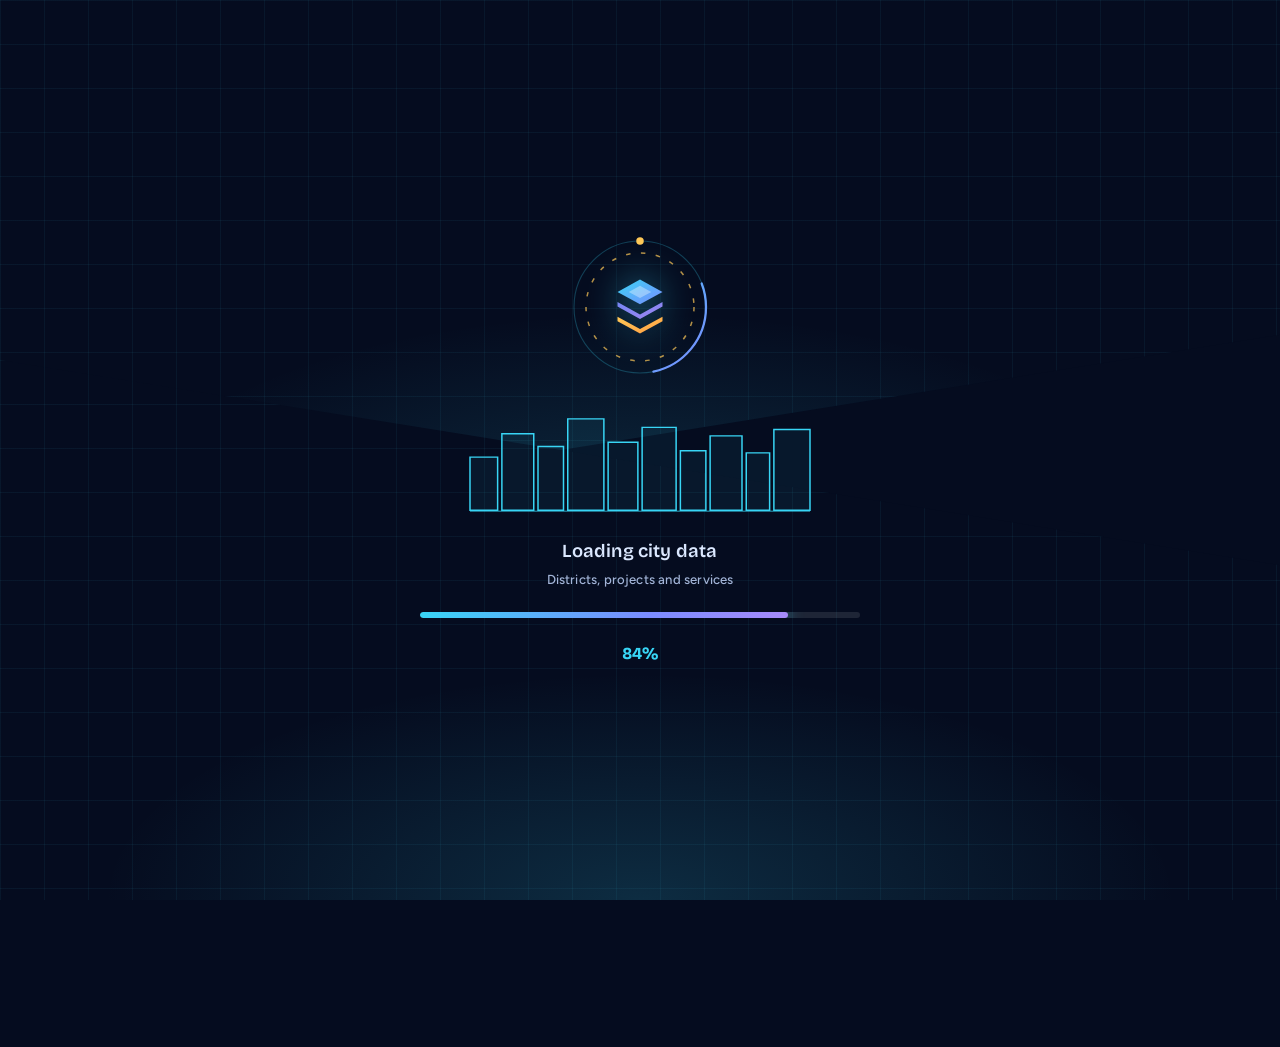
<file: admin-dashboard.html>
<!DOCTYPE html>
<html lang="en" data-page="admin-dashboard">
<head>
<meta charset="utf-8">
<meta name="viewport" content="width=device-width, initial-scale=1, viewport-fit=cover">
<title>Admin console | Stackly Smart City</title>
<meta name="robots" content="noindex">
<meta name="theme-color" content="#050c1f">
<link rel="icon" type="image/svg+xml" href="assets/img/favicon.svg">
<link rel="stylesheet" href="assets/vendor/fontawesome/css/all.min.css">
<link rel="stylesheet" href="assets/css/style.css">
<script src="assets/js/boot.js"></script>
</head>
<body data-page="admin-dashboard" data-chrome="app" data-role="admin">
<div id="loader" class="loader" aria-hidden="true"></div>

<div class="dash dash-admin" id="dash">
<main id="main" class="dash-content">

<!-- OVERVIEW -->
<section class="dpanel" id="overview" data-title="Operations overview" data-icon="fa-gauge-high">
  <div class="card hello">
    <div><h2>City operations, <span data-user-first>Admin</span></h2><p>Live summary of users, requests and infrastructure health.</p></div>
    <div class="btn-row"><a class="btn btn-gold btn-sm" href="#requests"><i class="fa-solid fa-ticket"></i>Open requests</a><a class="btn btn-glass btn-sm" href="#sensors"><i class="fa-solid fa-microchip"></i>View sensors</a></div>
  </div>
  <div class="live">
    <div class="card kpi c3"><div class="top"><span>Registered users</span><i class="fa-solid fa-users"></i></div><b data-count="24318">0</b><span class="delta"><i class="fa-solid fa-arrow-trend-up"></i>3.4% this month</span><div data-spark="20,21,21.5,22,22.4,23,23.4,23.8,24.3" data-color="#38d5f5"></div></div>
    <div class="card kpi c3"><div class="top"><span>Open requests</span><i class="fa-solid fa-ticket"></i></div><b data-bind="adminOpen">0</b><span class="delta dn"><i class="fa-solid fa-clock"></i>7 near deadline</span><div data-spark="40,46,42,50,48,44,52,47,41" data-color="#ffc857"></div></div>
    <div class="card kpi c3"><div class="top"><span>Revenue this month</span><i class="fa-solid fa-sack-dollar"></i></div><b data-count="1.82" data-dec="2" data-prefix="$" data-suffix="M">0</b><span class="delta"><i class="fa-solid fa-arrow-trend-up"></i>8.1% vs August</span><div data-spark="1.2,1.3,1.35,1.5,1.55,1.6,1.7,1.75,1.82" data-color="#5eead4"></div></div>
    <div class="card kpi c3"><div class="top"><span>Sensors online</span><i class="fa-solid fa-microchip"></i></div><b data-count="12480">0</b><span class="delta"><i class="fa-solid fa-circle-check"></i>98.9% of 12,610</span><div data-spark="98,98.4,98.2,98.8,99,98.7,98.9,99,98.9" data-color="#7b8cff"></div></div>
    <div class="card c8"><div class="panel-h"><h3>Requests received and resolved (last 12 days)</h3><div class="legend"><span><i style="--c:#38d5f5"></i>Received</span><span><i style="--c:#5eead4"></i>Resolved</span></div></div><div class="chart" id="aReq"></div></div>
    <div class="card c4"><div class="panel-h"><h3>Requests by status</h3></div><div class="donut-wrap" style="grid-template-columns:minmax(0,1fr)"><div id="aStatus"></div><div class="donut-list"><div><span style="display:flex;gap:10px;align-items:center"><i style="--c:#ffc857"></i>Open</span><b data-bind="stOpen">0</b></div><div><span style="display:flex;gap:10px;align-items:center"><i style="--c:#38d5f5"></i>In progress</span><b data-bind="stProg">0</b></div><div><span style="display:flex;gap:10px;align-items:center"><i style="--c:#5eead4"></i>Resolved</span><b data-bind="stDone">0</b></div></div></div></div>
    <div class="card c12"><div class="panel-h"><h3>Live activity</h3><span class="pill green"><i class="fa-solid fa-circle"></i>Streaming</span></div><ul class="dl feed" id="feed"></ul></div>
  </div>
</section>

<!-- USERS -->
<section class="dpanel" id="users" data-title="User management" data-icon="fa-users">
  <div class="card">
    <div class="tbar">
      <div class="inp"><i class="fa-solid fa-magnifying-glass li"></i><input id="uSearch" type="search" placeholder="Search name or email" aria-label="Search users"></div>
      <div class="inp" style="flex:0 1 200px;min-width:160px"><i class="fa-solid fa-filter li"></i><select id="uRole" aria-label="Filter by role"><option value="all">All roles</option><option value="user">Citizens</option><option value="admin">Admins</option></select><i class="fa-solid fa-chevron-down sel-i"></i></div>
    </div>
    <table class="tbl"><thead><tr><th>User</th><th>Role</th><th>Joined</th><th>Status</th><th>Actions</th></tr></thead><tbody id="userRows"></tbody></table>
  </div>
</section>

<!-- ANALYTICS -->
<section class="dpanel" id="analytics" data-title="City analytics" data-icon="fa-chart-line">
  <div class="live">
    <div class="card c8"><div class="panel-h"><h3>Portal visits (thousands per week)</h3></div><div class="chart" id="aVisits"></div></div>
    <div class="card c4"><div class="panel-h"><h3>Citizen satisfaction</h3></div><div id="aSat"></div><p class="muted center" style="margin:10px 0 0">Based on 8,412 responses</p></div>
    <div class="card c6"><div class="panel-h"><h3>Service usage (thousands)</h3></div><div class="chart" id="aUsage"></div></div>
    <div class="card c6"><div class="panel-h"><h3>Channels</h3></div><div class="donut-wrap"><div id="aChan"></div><div class="donut-list"><div><span style="display:flex;gap:10px;align-items:center"><i style="--c:#38d5f5"></i>Web portal</span><b>48%</b></div><div><span style="display:flex;gap:10px;align-items:center"><i style="--c:#ffc857"></i>Mobile app</span><b>36%</b></div><div><span style="display:flex;gap:10px;align-items:center"><i style="--c:#7b8cff"></i>Kiosks</span><b>10%</b></div><div><span style="display:flex;gap:10px;align-items:center"><i style="--c:#5eead4"></i>SMS</span><b>6%</b></div></div></div></div>
  </div>
</section>

<!-- REQUESTS -->
<section class="dpanel" id="requests" data-title="Service requests" data-icon="fa-ticket">
  <div class="card">
    <div class="tbar"><div class="tabs" data-filters="#reqTable" role="group" aria-label="Filter by status">
      <button class="tab on" type="button" data-filter="all" aria-pressed="true">All</button><button class="tab" type="button" data-filter="open" aria-pressed="false">Open</button><button class="tab" type="button" data-filter="progress" aria-pressed="false">In progress</button><button class="tab" type="button" data-filter="done" aria-pressed="false">Resolved</button></div></div>
    <div id="reqTable" class="filterable"><table class="tbl"><thead><tr><th>Ref</th><th>Category</th><th>District</th><th>Priority</th><th>Status</th></tr></thead><tbody id="aReqRows"></tbody></table></div>
  </div>
</section>

<!-- SENSORS -->
<section class="dpanel" id="sensors" data-title="Sensor network" data-icon="fa-microchip">
  <div class="grid g4" id="sensorGrid"></div>
</section>

<!-- SETTINGS -->
<section class="dpanel" id="settings" data-title="Platform settings" data-icon="fa-sliders">
  <div class="split" style="align-items:start">
    <div class="card"><div class="panel-h"><h3>Platform controls</h3></div>
      <div class="set-row"><div><b>Maintenance mode</b><small>Show a notice on the public site</small></div><label class="sw"><input type="checkbox" data-setting="maint" aria-label="Maintenance mode"><span></span></label></div>
      <div class="set-row"><div><b>Email alerts for admins</b><small>Critical sensor and security events</small></div><label class="sw"><input type="checkbox" data-setting="alerts" checked aria-label="Email alerts"><span></span></label></div>
      <div class="set-row"><div><b>Two-factor sign-in</b><small>Require a code for admin accounts</small></div><label class="sw"><input type="checkbox" data-setting="twofa" checked aria-label="Two-factor sign-in"><span></span></label></div>
      <div class="set-row"><div><b>Publish open data</b><small>Share anonymised datasets daily</small></div><label class="sw"><input type="checkbox" data-setting="opendata" checked aria-label="Publish open data"><span></span></label></div>
    </div>
    <div class="card"><div class="panel-h"><h3>Administrator password</h3></div>
      <form id="adminPassForm" novalidate>
        <div class="field"><label for="apCur">Current password</label><div class="inp pw"><i class="fa-solid fa-lock li"></i><input id="apCur" type="password" autocomplete="current-password"><button class="pw-btn" type="button" data-pw aria-label="Show password" aria-pressed="false"><i class="fa-solid fa-eye"></i></button></div></div>
        <div class="field"><label for="apNew">New password</label><div class="inp pw"><i class="fa-solid fa-key li"></i><input id="apNew" type="password" autocomplete="new-password"><button class="pw-btn" type="button" data-pw aria-label="Show password" aria-pressed="false"><i class="fa-solid fa-eye"></i></button></div><span class="msg">Use at least 8 characters.</span></div>
        <button class="btn" type="submit"><i class="fa-solid fa-floppy-disk"></i>Update password</button>
      </form>
      <div class="set-row" style="margin-top:22px"><div><b>Reset demo data</b><small>Clears users, requests and settings in this browser</small></div><button class="btn btn-ghost btn-sm" type="button" id="resetDemo"><i class="fa-solid fa-rotate-left"></i>Reset</button></div>
    </div>
  </div>
</section>

</main>
</div>

<script src="assets/js/core.js"></script>
<script src="assets/js/charts.js"></script>
<script src="assets/js/dashboard.js"></script>
</body>
</html>
</file>
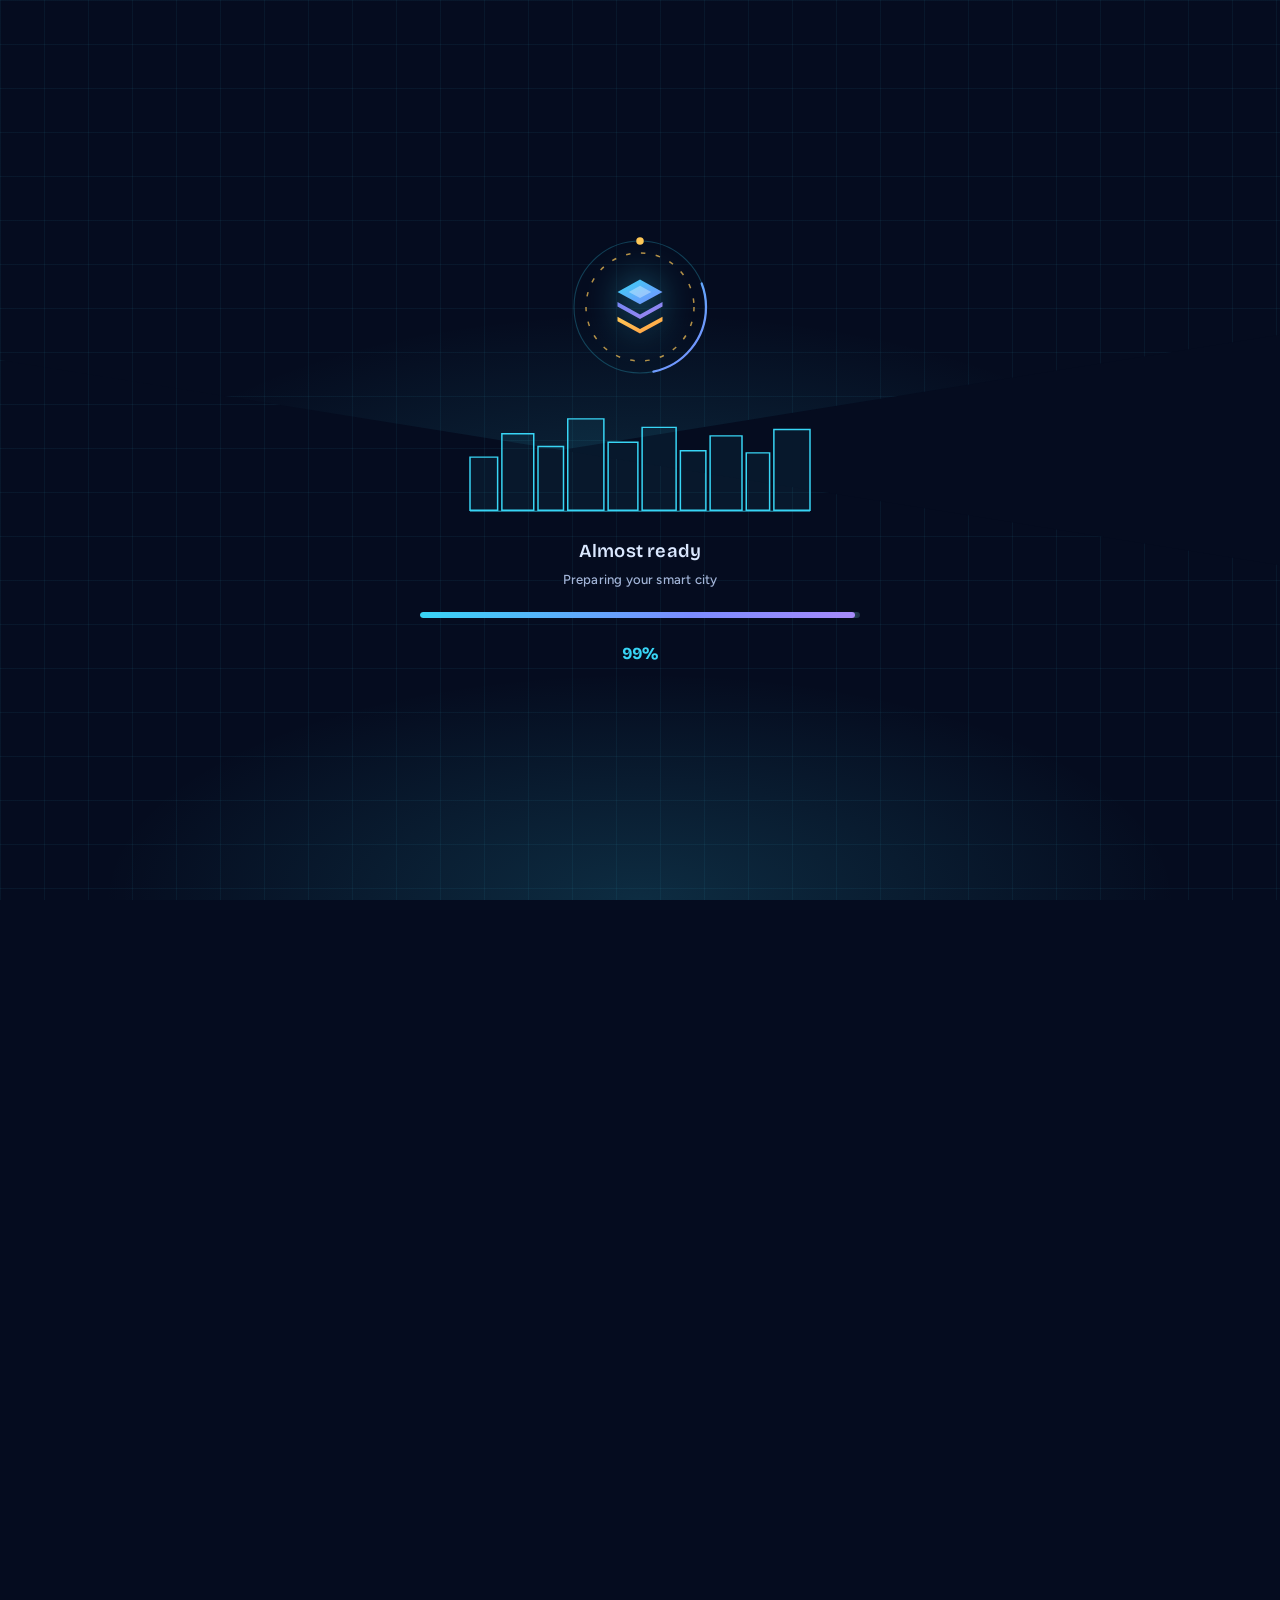
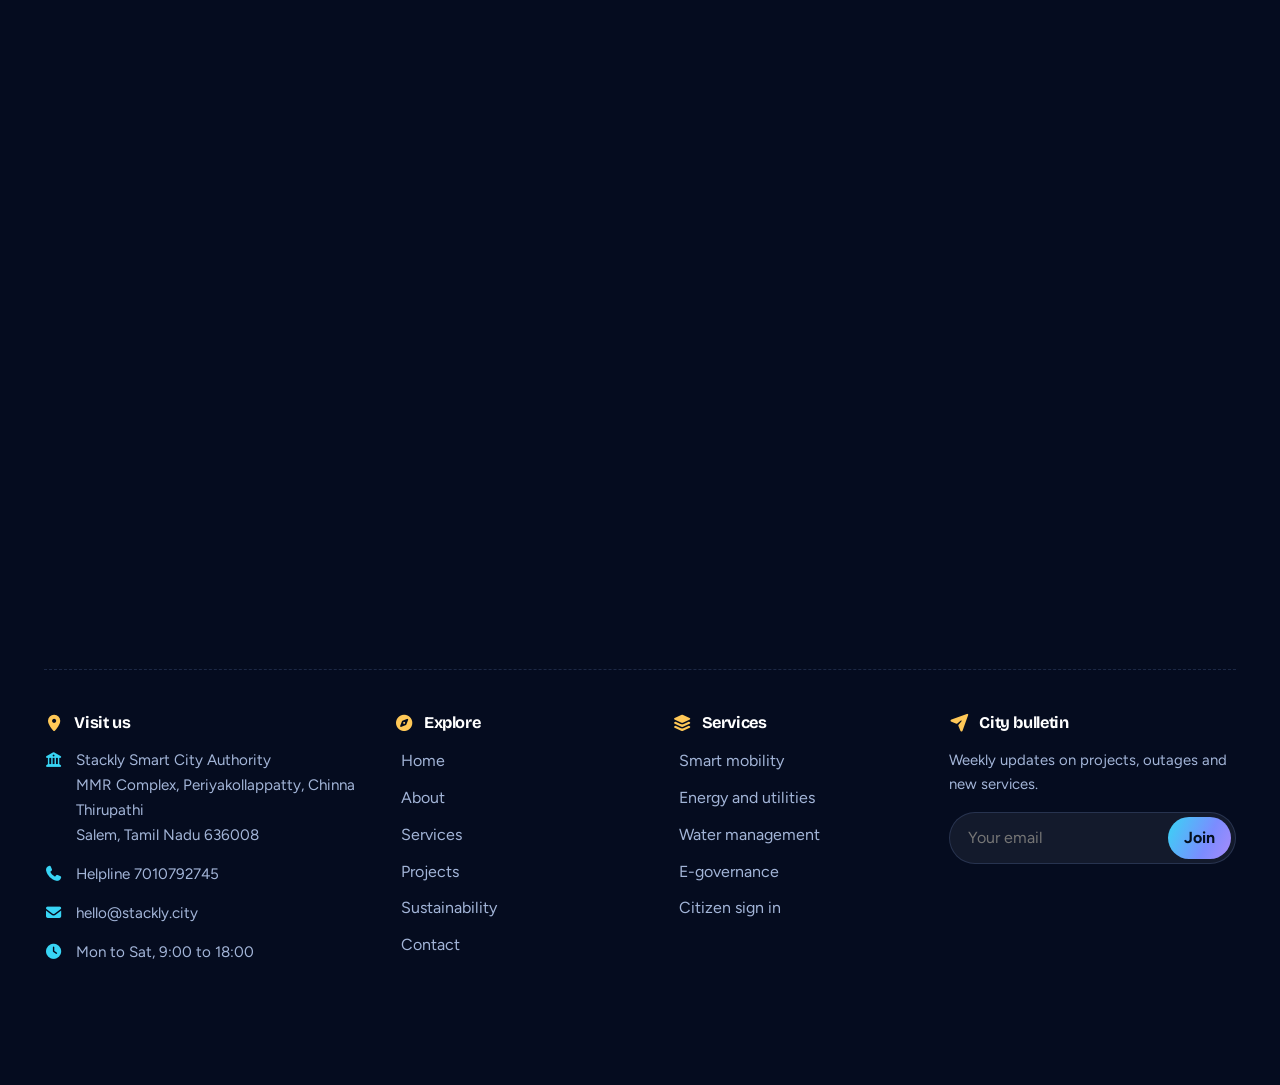
<file: contact.html>
<!DOCTYPE html>
<html lang="en" data-page="contact">
<head>
<meta charset="utf-8">
<meta name="viewport" content="width=device-width, initial-scale=1, viewport-fit=cover">
<title>Contact | Stackly Smart City</title>
<meta name="description" content="Contact the Stackly Smart City Authority: helpline, email, department directory, office address, opening hours and emergency numbers.">
<meta name="theme-color" content="#050c1f">
<link rel="icon" type="image/svg+xml" href="assets/img/favicon.svg">
<link rel="stylesheet" href="assets/vendor/fontawesome/css/all.min.css">
<link rel="stylesheet" href="assets/css/style.css">
<script src="assets/js/boot.js"></script>
</head>
<body data-page="contact">
<div id="loader" class="loader" aria-hidden="true"></div>

<main id="main">

<!-- 1. HERO -->
<section class="sec p-hero" id="hero" data-shapes="hex,ring,plus,tri" data-circuit>
  <div class="wrap split">
    <div>
      <nav class="crumbs" aria-label="Breadcrumb" data-anim="down"><a href="index.html"><i class="fa-solid fa-house"></i>Home</a><i class="fa-solid fa-chevron-right sep"></i><span>Contact</span></nav>
      <h1 data-anim="up" data-d="80">We are here, <span class="grad">every working day</span></h1>
      <p class="lead" data-anim="up" data-d="180">Call, write, visit or chat. Every message gets a reference number and a named officer, and urgent matters go to the front of the queue.</p>
      <div class="hero-mini" data-anim="up" data-d="280"><span class="pill green"><i class="fa-solid fa-circle"></i>Helpline open now</span><span class="pill"><i class="fa-solid fa-stopwatch"></i>Reply within 1 working day</span></div>
    </div>
    <div data-anim="zoom" data-d="150"><div data-obj="cube" data-icons="fa-phone-volume,fa-envelope,fa-location-dot,fa-comments,fa-clock,fa-globe"></div></div>
  </div>
</section>

<!-- 2. CHANNELS -->
<section class="sec bg2 cut-tr cut-b pat-grid" id="channels" data-shapes="hex,diamond,dots,ring">
  <div class="wrap">
    <div class="sec-head center" data-anim="up">
      <h2>Choose how to reach us</h2>
      <p class="lead">Four ways to get help. All of them create the same trackable ticket.</p>
    </div>
    <div class="grid g4 spot-grid" data-stagger="ud" data-step="100">
      <article class="card lift spot channel"><div class="icon-box"><i class="fa-solid fa-phone-volume"></i></div><h3>Citizen helpline</h3><a class="big" href="tel:7010792745">7010792745</a><p>Mon to Sat, 9:00 to 18:00.</p></article>
      <article class="card lift spot channel"><div class="icon-box ic-gold"><i class="fa-solid fa-envelope"></i></div><h3>Email</h3><a class="big" href="mailto:hello@stackly.city">hello@stackly.city</a><p>Attach photos or documents. We reply within one working day.</p></article>
      <article class="card lift spot channel"><div class="icon-box ic-mint"><i class="fa-solid fa-comments"></i></div><h3>Live chat</h3><a class="big" href="login.html">Sign in to chat</a><p>Chat with a service officer from your citizen dashboard.</p></article>
      <article class="card lift spot channel"><div class="icon-box ic-red"><i class="fa-solid fa-building-columns"></i></div><h3>Visit in person</h3><a class="big" href="#visit">Salem office</a><p>MMR Complex, Periyakollappatty, Chinna Thirupathi. No appointment needed.</p></article>
    </div>
  </div>
</section>

<!-- 3. FORM -->
<section class="sec light cut-t cut-br pat-dots" id="form" data-shapes="tri,ring,plus,hex">
  <div class="wrap split" style="align-items:start">
    <div class="card" data-anim="left" style="padding:clamp(24px,4vw,40px)">
      <h2 style="font-size:clamp(1.6rem,3vw,2.2rem)">Send us a message</h2>
      <p class="muted">Fields marked with an asterisk are required.</p>
      <form data-form novalidate>
        <div class="form-row">
          <div class="field"><label for="cName">Full name *</label><div class="inp"><i class="fa-solid fa-user li"></i><input id="cName" name="name" type="text" placeholder="Your full name" autocomplete="name" data-alpha-only required></div><span class="msg">Please enter your name.</span></div>
          <div class="field"><label for="cEmail">Email *</label><div class="inp"><i class="fa-solid fa-envelope li"></i><input id="cEmail" name="email" type="email" placeholder="you@gmail.com" autocomplete="email" data-gmail-only required></div><span class="msg">Enter a valid email address.</span></div>
        </div>
        <div class="form-row">
          <div class="field"><label for="cPhone">Phone</label><div class="inp"><i class="fa-solid fa-phone li"></i><input id="cPhone" name="phone" type="tel" placeholder="Optional" autocomplete="tel"></div></div>
          <div class="field"><label for="cDept">Topic *</label><div class="inp"><i class="fa-solid fa-list li"></i><select id="cDept" name="dept" required><option value="">Select a topic</option><option>Transport and parking</option><option>Electricity and water</option><option>Health services</option><option>Permits and certificates</option><option>Partnerships and careers</option><option>Other</option></select><i class="fa-solid fa-chevron-down sel-i"></i></div><span class="msg">Please choose a topic.</span></div>
        </div>
        <div class="field"><label for="cMsg">Message *</label><div class="inp ta"><i class="fa-solid fa-message li"></i><textarea id="cMsg" name="message" placeholder="How can we help?" required></textarea></div><span class="msg">Please tell us how we can help.</span></div>
        <div class="field"><label class="chk"><input type="checkbox" required><span>I agree that Stackly may use these details to respond to my request.</span></label><span class="msg">Please accept to continue.</span></div>
        <button class="btn btn-block" type="submit"><i class="fa-solid fa-paper-plane"></i>Send message</button>
      </form>
      <div class="success-box"><div class="ok"><i class="fa-solid fa-check"></i></div><h3>Message received</h3><p>Your reference number is <b>STK-26-48213</b>. A service officer will reply within one working day.</p><a class="btn btn-ghost" href="index.html"><i class="fa-solid fa-house"></i>Back to home</a></div>
    </div>
    <div data-anim="right">
      <h2>What happens next</h2>
      <ul class="check-list">
        <li><i class="fa-solid fa-ticket"></i><span><b>You get a reference number</b>Use it to track progress from your citizen dashboard.</span></li>
        <li><i class="fa-solid fa-user-check"></i><span><b>A named officer is assigned</b>You always know who is handling your request.</span></li>
        <li><i class="fa-solid fa-bell"></i><span><b>Updates at every step</b>By email or SMS, whichever you prefer.</span></li>
        <li><i class="fa-solid fa-arrow-up-right-dots"></i><span><b>Automatic escalation</b>If a deadline is missed, a supervisor is alerted.</span></li>
      </ul>
      <div class="form-note"><i class="fa-solid fa-lock"></i><span>Your details are encrypted and used only to answer your request. This demo form does not send data anywhere.</span></div>
    </div>
  </div>
</section>

<!-- 4. DEPARTMENTS -->
<section class="sec mesh cut-tr cut-b pat-hex" id="departments" data-shapes="cube,hex,plus,ring">
  <div class="wrap">
    <div class="sec-head center" data-anim="up">
      <h2>Department directory</h2>
      <p class="lead">Go straight to the right team. Pick a department to see its contact details.</p>
    </div>
    <div class="tabs center" style="margin-bottom:clamp(24px,4vw,40px)" data-tabs="#deptBox" role="tablist" aria-label="Departments" data-anim="up">
      <button class="tab on" type="button" data-tab="transport" role="tab" aria-selected="true"><i class="fa-solid fa-bus"></i>Transport</button>
      <button class="tab" type="button" data-tab="utilities" role="tab" aria-selected="false"><i class="fa-solid fa-bolt"></i>Utilities</button>
      <button class="tab" type="button" data-tab="health" role="tab" aria-selected="false"><i class="fa-solid fa-heart-pulse"></i>Health</button>
      <button class="tab" type="button" data-tab="civic" role="tab" aria-selected="false"><i class="fa-solid fa-file-signature"></i>Civic</button>
      <button class="tab" type="button" data-tab="careers" role="tab" aria-selected="false"><i class="fa-solid fa-briefcase"></i>Careers</button>
    </div>
    <div class="card" id="deptBox" data-anim="zoom" style="padding:clamp(24px,4vw,44px)">
      <div class="dept-panel on split" data-panel="transport"><div class="media prod-media"><img class="zoom" src="assets/transport.webp" alt="Transport and mobility network" width="800" height="500" loading="lazy"></div><div><h3>Transport and Mobility</h3><p class="muted">Bus, metro, parking permits, cycle lanes and traffic signal faults.</p></div><div class="info"><div><i class="fa-solid fa-phone"></i><span>1800-555-0121<small>Mon to Sat, 6:00 to 22:00</small></span></div><div><i class="fa-solid fa-envelope"></i><span>transport@stackly.city<small>Reply within 1 working day</small></span></div><div><i class="fa-solid fa-location-dot"></i><span>Block B, Civic Square<small>Second floor</small></span></div></div></div>
      <div class="dept-panel split" data-panel="utilities"><div class="media prod-media"><img class="zoom" src="assets/energy_and_water.webp" alt="Energy and water network" width="800" height="500" loading="lazy"></div><div><h3>Energy and Water</h3><p class="muted">Connections, meters, billing queries, outages and leak reports.</p></div><div class="info"><div><i class="fa-solid fa-phone"></i><span>1800-555-0131<small>24 hours for outages</small></span></div><div><i class="fa-solid fa-envelope"></i><span>utilities@stackly.city<small>Reply within 1 working day</small></span></div><div><i class="fa-solid fa-location-dot"></i><span>Block C, Civic Square<small>Ground floor</small></span></div></div></div>
      <div class="dept-panel split" data-panel="health"><div class="media prod-media"><img class="zoom" src="assets/health_services.webp" alt="Health services hub" width="800" height="500" loading="lazy"></div><div><h3>Health Services</h3><p class="muted">Clinic bookings, health cards, vaccination drives and records support.</p></div><div class="info"><div><i class="fa-solid fa-phone"></i><span>1800-555-0141<small>Mon to Sat, 8:00 to 20:00</small></span></div><div><i class="fa-solid fa-envelope"></i><span>health@stackly.city<small>Reply within 1 working day</small></span></div><div><i class="fa-solid fa-location-dot"></i><span>Digital Health Hub<small>North Wing</small></span></div></div></div>
      <div class="dept-panel split" data-panel="civic"><div class="media prod-media"><img class="zoom" src="assets/civic_services.webp" alt="Civic services help desk" width="800" height="500" loading="lazy"></div><div><h3>Civic Services</h3><p class="muted">Certificates, licences, property tax and grievance follow-ups.</p></div><div class="info"><div><i class="fa-solid fa-phone"></i><span>1800-555-0151<small>Mon to Sat, 9:00 to 18:00</small></span></div><div><i class="fa-solid fa-envelope"></i><span>civic@stackly.city<small>Reply within 1 working day</small></span></div><div><i class="fa-solid fa-location-dot"></i><span>Main Hall, Civic Square<small>Walk-in help desk</small></span></div></div></div>
      <div class="dept-panel split" data-panel="careers"><div class="media prod-media"><img class="zoom" src="assets/Careers_and_Partnerships.webp" alt="Careers and partnerships team" width="800" height="500" loading="lazy"></div><div><h3>Careers and Partnerships</h3><p class="muted">Join the team, pilot a project in the sandbox or propose a partnership.</p></div><div class="info"><div><i class="fa-solid fa-phone"></i><span>1800-555-0161<small>Mon to Fri, 10:00 to 17:00</small></span></div><div><i class="fa-solid fa-envelope"></i><span>partners@stackly.city<small>Reply within 3 working days</small></span></div><div><i class="fa-solid fa-location-dot"></i><span>Innovation Lab, Level 4<small>By appointment</small></span></div></div></div>
    </div>
  </div>
</section>

<!-- 5. VISIT -->
<section class="sec bg3 cut-t cut-br pat-diag" id="visit" data-shapes="hex,ring,tri,dots">
  <div class="wrap split" style="align-items:start">
    <div data-anim="left">
      <h2>Visit the Salem office</h2>
      <p class="lead">Stackly Smart City Authority<br>MMR Complex, Periyakollappatty, Chinna Thirupathi<br>Salem, Tamil Nadu 636008</p>
      <ul class="hours" data-hours>
        <li data-day="1"><span>Monday</span><b>9:00 to 18:00</b></li>
        <li data-day="2"><span>Tuesday</span><b>9:00 to 18:00</b></li>
        <li data-day="3"><span>Wednesday</span><b>9:00 to 18:00</b></li>
        <li data-day="4"><span>Thursday</span><b>9:00 to 18:00</b></li>
        <li data-day="5"><span>Friday</span><b>9:00 to 18:00</b></li>
        <li data-day="6"><span>Saturday</span><b>9:00 to 14:00</b></li>
        <li data-day="0"><span>Sunday</span><b>Closed</b></li>
      </ul>
      <div class="btn-row" style="margin-top:22px"><span class="pill"><i class="fa-solid fa-location-dot"></i>Chinna Thirupathi, Salem</span><span class="pill gold"><i class="fa-solid fa-universal-access"></i>Step-free access</span></div>
    </div>
    <div class="mapbox" data-anim="right">
      <iframe class="gmap" src="https://www.google.com/maps/embed?pb=!1m18!1m12!1m3!1d3907.1616098770783!2d78.17140487505539!3d11.682956588526356!2m3!1f0!2f0!3f0!3m2!1i1024!2i768!4f13.1!3m3!1m2!1s0x3babefef7fd970bb%3A0xe11aef1a71994f9!2sStackly!5e0!3m2!1sen!2sin!4v1790130500565!5m2!1sen!2sin" title="Map showing Stackly City office near Salem" allowfullscreen="" loading="lazy" referrerpolicy="strict-origin-when-cross-origin"></iframe>
    </div>
  </div>
</section>

<!-- 6. EMERGENCY + HELP -->
<section class="sec light cut-tr pat-dots" id="help" data-shapes="tri,ring,plus,hex">
  <div class="wrap">
    <div class="sec-head center" data-anim="up">
      <h2>Emergency and fault numbers</h2>
      <p class="lead">Save these in your phone. All lines are toll free and staffed around the clock.</p>
    </div>
  </div>
  <div class="marq" style="--dur:44s;--gap:18px" data-anim="up"><div class="marq-track">
    <span class="sos"><i class="fa-solid fa-shield"></i><span><b>1800-555-0100</b><small>Police control room</small></span></span>
    <span class="sos"><i class="fa-solid fa-fire-flame-curved"></i><span><b>1800-555-0101</b><small>Fire and rescue</small></span></span>
    <span class="sos"><i class="fa-solid fa-truck-medical"></i><span><b>1800-555-0108</b><small>Ambulance</small></span></span>
    <span class="sos"><i class="fa-solid fa-cloud-showers-heavy"></i><span><b>1800-555-0070</b><small>Disaster desk</small></span></span>
    <span class="sos"><i class="fa-solid fa-faucet-drip"></i><span><b>1800-555-0116</b><small>Water leak</small></span></span>
    <span class="sos"><i class="fa-solid fa-bolt"></i><span><b>1800-555-0119</b><small>Power fault</small></span></span>
  </div></div>
  <div class="wrap">
    <div class="grid g3" style="margin-top:clamp(36px,5vw,60px)" data-stagger="lr">
      <div class="card lift"><div class="icon-box"><i class="fa-solid fa-circle-question"></i></div><h3>Common questions</h3><p>Answers on accounts, payments and data protection.</p><a class="more" href="services.html#faq">Read the FAQ <i class="fa-solid fa-chevron-right"></i></a></div>
      <div class="card lift"><div class="icon-box ic-gold"><i class="fa-solid fa-store"></i></div><h3>Service marketplace</h3><p>Passes, plans and starter kits for city services.</p><a class="more" href="services.html#marketplace">Open marketplace <i class="fa-solid fa-chevron-right"></i></a></div>
      <div class="card lift"><div class="icon-box ic-mint"><i class="fa-solid fa-gauge-high"></i></div><h3>Your dashboard</h3><p>Track requests, pay bills and manage your profile.</p><a class="more" href="login.html">Sign in <i class="fa-solid fa-chevron-right"></i></a></div>
    </div>
  </div>
</section>

</main>

<script src="assets/js/core.js"></script>
<script src="assets/js/charts.js"></script>
<script src="assets/js/pages.js"></script>
</body>
</html>
</file>
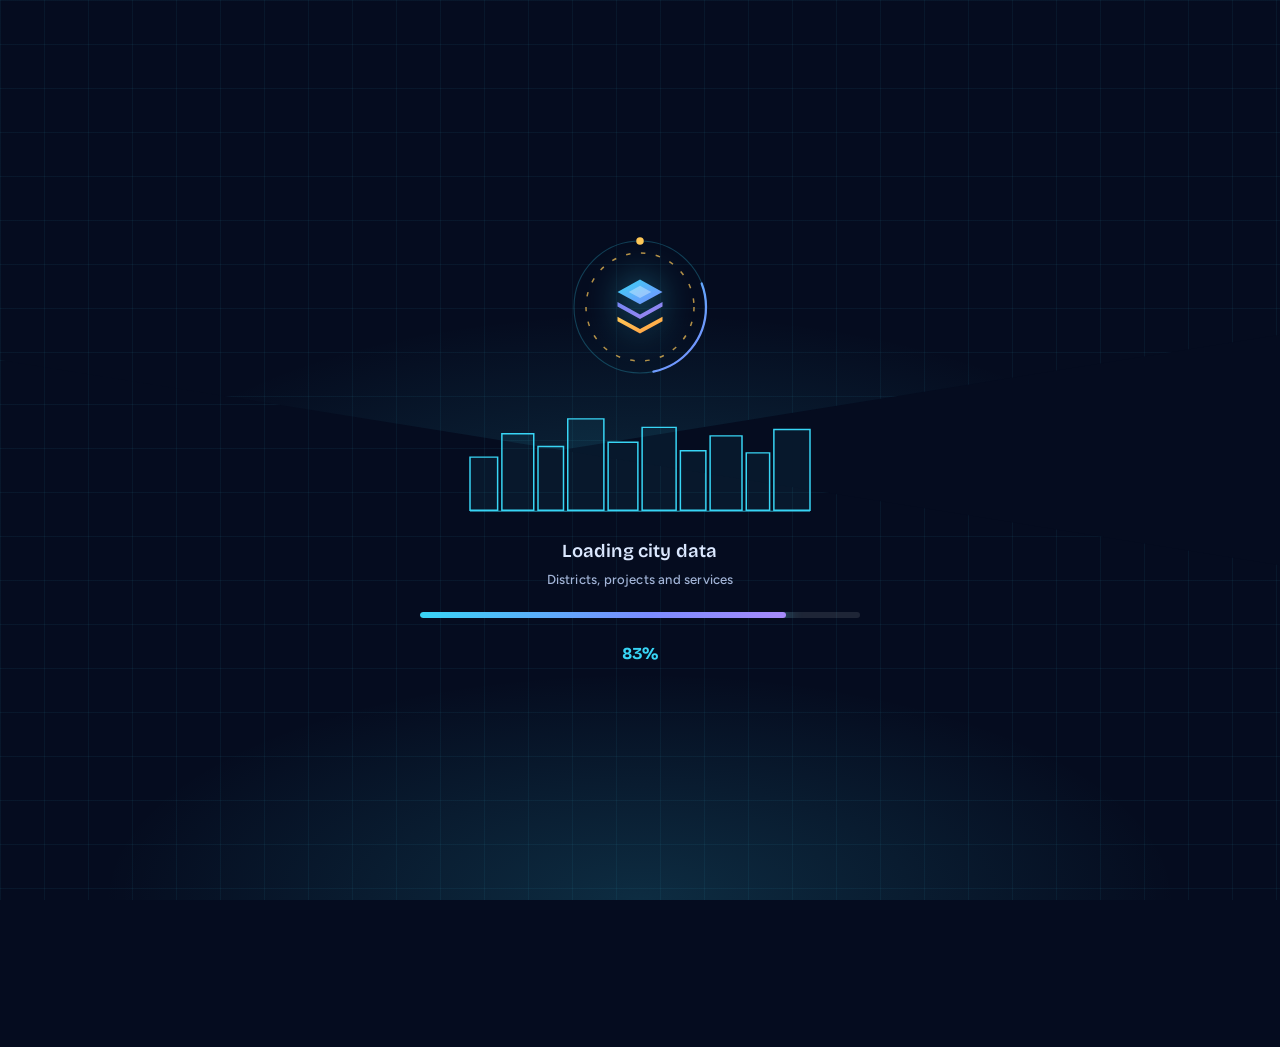
<file: login.html>
<!DOCTYPE html>
<html lang="en" data-page="login">
<head>
<meta charset="utf-8">
<meta name="viewport" content="width=device-width, initial-scale=1, viewport-fit=cover">
<title>Sign in | Stackly Smart City</title>
<meta name="description" content="Sign in or create a Stackly account to reach your citizen dashboard or the administrator console.">
<meta name="theme-color" content="#050c1f">
<link rel="icon" type="image/svg+xml" href="assets/img/favicon.svg">
<link rel="stylesheet" href="assets/vendor/fontawesome/css/all.min.css">
<link rel="stylesheet" href="assets/css/style.css">
<script src="assets/js/boot.js"></script>
</head>
<body data-page="login" data-chrome="none">
<div id="loader" class="loader" aria-hidden="true"></div>

<main id="main">
<section class="sec auth mesh pat-grid" id="auth" data-shapes="hex,ring,plus,cube,tri" data-circuit>
  <div class="wrap auth-grid">

    <div class="auth-aside" data-anim="left">
      <h1>Your city account, <span class="grad">one secure sign-in</span></h1>
      <p class="lead">Pay bills, track requests and manage your services from a single dashboard. Administrators use the console to run city operations.</p>
      <ul class="check-list">
        <li><i class="fa-solid fa-fingerprint"></i><span><b>Protected by design</b>Encrypted sessions and strict role-based access.</span></li>
        <li><i class="fa-solid fa-gauge-high"></i><span><b>Live dashboards</b>Requests, bills and city data updated as they happen.</span></li>
        <li><i class="fa-solid fa-mobile-screen"></i><span><b>Works everywhere</b>Phone, tablet or desktop with the same account.</span></li>
      </ul>
      <div class="auth-scene"><div data-obj="gyro" data-icons="fa-lock"></div></div>
    </div>

    <div class="auth-card card" data-anim="right" data-d="120">
      <div id="signedIn" class="signed" hidden>
        <i class="fa-solid fa-circle-user"></i>
        <div><b>You are signed in</b><small id="signedAs"></small></div>
        <a class="btn btn-sm" id="signedGo" href="user-dashboard.html">Open dashboard</a>
        <button class="btn btn-sm btn-ghost" type="button" data-logout>Sign out</button>
      </div>

      <div class="tabs auth-mode" role="tablist" aria-label="Sign in or sign up" data-mode="signin">
        <button class="tab on" type="button" role="tab" id="tabIn" aria-selected="true" aria-controls="paneIn"><i class="fa-solid fa-right-to-bracket"></i>Sign in</button>
        <button class="tab" type="button" role="tab" id="tabUp" aria-selected="false" aria-controls="paneUp"><i class="fa-solid fa-user-plus"></i>Sign up</button>
      </div>

      <!-- SIGN IN -->
      <div id="paneIn" class="pane on" role="tabpanel" aria-labelledby="tabIn">
        <h2>Welcome back</h2>
        <p class="muted" style="margin-bottom:18px">Choose your role, then sign in.</p>
        <div class="seg" role="radiogroup" aria-label="Sign in as" data-role="user">
          <button type="button" role="radio" aria-checked="true" data-role-btn="user" class="on"><i class="fa-solid fa-user"></i>User</button>
          <button type="button" role="radio" aria-checked="false" data-role-btn="admin"><i class="fa-solid fa-user-shield"></i>Admin</button>
        </div>
        <form id="formIn" novalidate>
          <div class="field"><label for="inEmail">Email address</label><div class="inp"><i class="fa-solid fa-envelope li"></i><input id="inEmail" type="email" placeholder="you@gmail.com" autocomplete="username" inputmode="email" data-gmail-only required></div><span class="msg" data-msg>Only Gmail addresses are allowed.</span></div>
          <div class="field"><label for="inPass">Password</label><div class="inp pw"><i class="fa-solid fa-lock li"></i><input id="inPass" type="password" placeholder="Your password" autocomplete="current-password" required><button class="pw-btn" type="button" data-pw aria-label="Show password" aria-pressed="false"><i class="fa-solid fa-eye"></i></button></div><span class="msg" data-msg>Password must be at least 6 characters.</span></div>
          <div class="row-between"><label class="chk"><input type="checkbox" id="remember"><span>Remember me</span></label><a href="#" id="forgot" class="link">Forgot password?</a></div>
          <div class="form-error" id="inError" role="alert" hidden></div>
          <button class="btn btn-block" type="submit" id="inBtn"><i class="fa-solid fa-right-to-bracket"></i><span>Sign in as User</span></button>
        </form>
        <button class="btn btn-ghost btn-block btn-sm demo" type="button" id="demoFill"><i class="fa-solid fa-wand-magic-sparkles"></i>Fill demo credentials</button>
        <p class="demo-note"><i class="fa-solid fa-circle-info"></i><span>Demo accounts: <b>user.demo@gmail.com</b> / User@123 and <b>admin.demo@gmail.com</b> / Admin@123</span></p>
      </div>

      <!-- SIGN UP -->
      <div id="paneUp" class="pane" role="tabpanel" aria-labelledby="tabUp">
        <h2>Create your account</h2>
        <p class="muted" style="margin-bottom:18px">Citizen accounts are free. Administrator accounts are issued by the authority.</p>
        <form id="formUp" novalidate>
          <div class="field"><label for="upName">Full name</label><div class="inp"><i class="fa-solid fa-user li"></i><input id="upName" type="text" placeholder="Your full name" autocomplete="name" data-alpha-only required></div><span class="msg" data-msg>Please enter your name.</span></div>
          <div class="field"><label for="upEmail">Email address</label><div class="inp"><i class="fa-solid fa-envelope li"></i><input id="upEmail" type="email" placeholder="you@gmail.com" autocomplete="email" inputmode="email" data-gmail-only required></div><span class="msg" data-msg>Enter a valid email address.</span></div>
          <div class="field"><label for="upPass">Password</label><div class="inp pw"><i class="fa-solid fa-lock li"></i><input id="upPass" type="password" placeholder="At least 8 characters" autocomplete="new-password" required><button class="pw-btn" type="button" data-pw aria-label="Show password" aria-pressed="false"><i class="fa-solid fa-eye"></i></button></div>
            <div class="strength" id="strength" aria-live="polite"><i></i><i></i><i></i><i></i><span>Enter a password</span></div><span class="msg" data-msg>Use at least 8 characters.</span></div>
          <div class="field"><label for="upPass2">Confirm password</label><div class="inp pw"><i class="fa-solid fa-shield-halved li"></i><input id="upPass2" type="password" placeholder="Repeat your password" autocomplete="new-password" required><button class="pw-btn" type="button" data-pw aria-label="Show password" aria-pressed="false"><i class="fa-solid fa-eye"></i></button></div><span class="msg" data-msg>Passwords do not match.</span></div>
          <div class="field"><label class="chk"><input type="checkbox" id="upTerms"><span>I agree to the terms of use and privacy notice.</span></label><span class="msg" data-msg>Please accept the privacy policy and terms and conditions.</span></div>
          <div class="form-error" id="upError" role="alert" hidden></div>
          <button class="btn btn-block" type="submit" id="upBtn"><i class="fa-solid fa-user-plus"></i><span>Create account</span></button>
        </form>
        <p class="demo-note" style="margin-top:16px"><i class="fa-solid fa-circle-info"></i><span>Already registered? <a href="#signin" class="link" data-switch="signin">Sign in instead</a></span></p>
      </div>

      <a class="btn btn-ghost btn-sm btn-block go-home" href="index.html"><i class="fa-solid fa-house"></i>Go back home</a>
    </div>

  </div>
</section>
</main>

<script src="assets/js/core.js"></script>
<script src="assets/js/auth.js"></script>
</body>
</html>
</file>
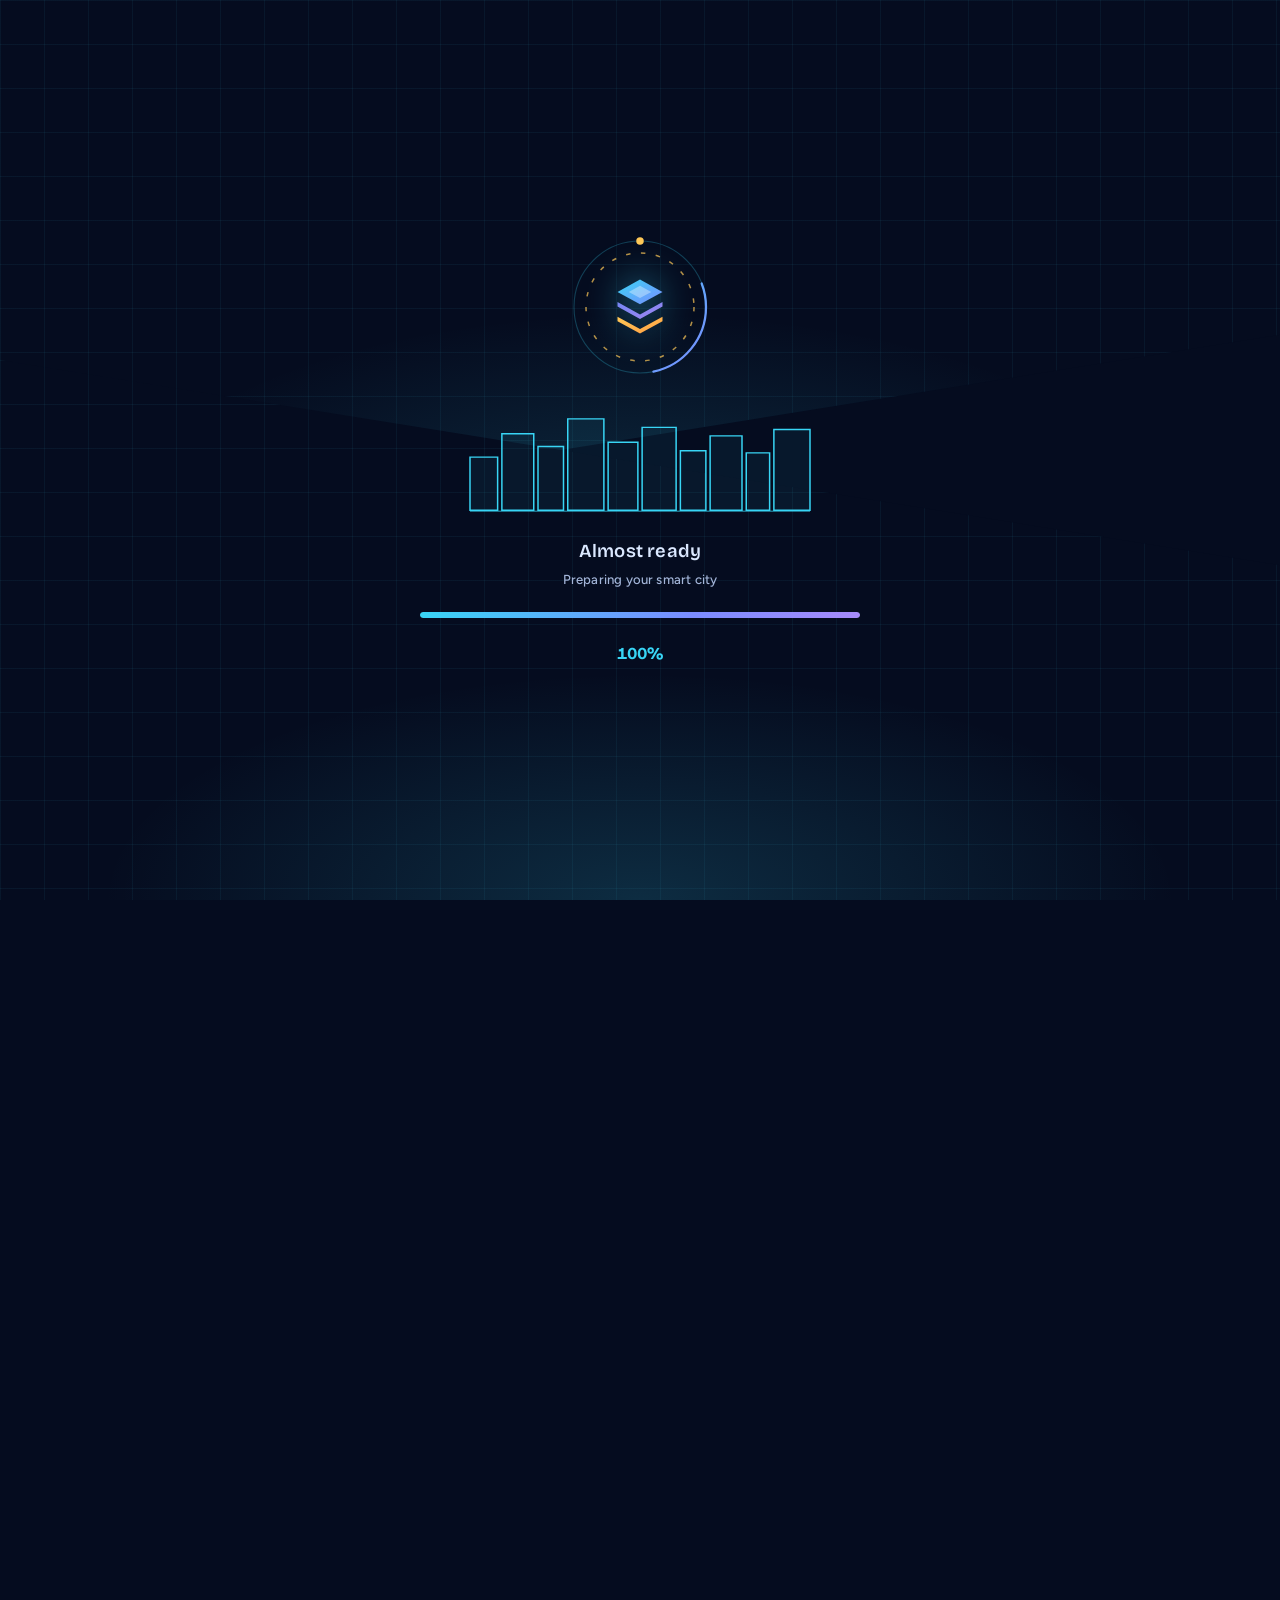
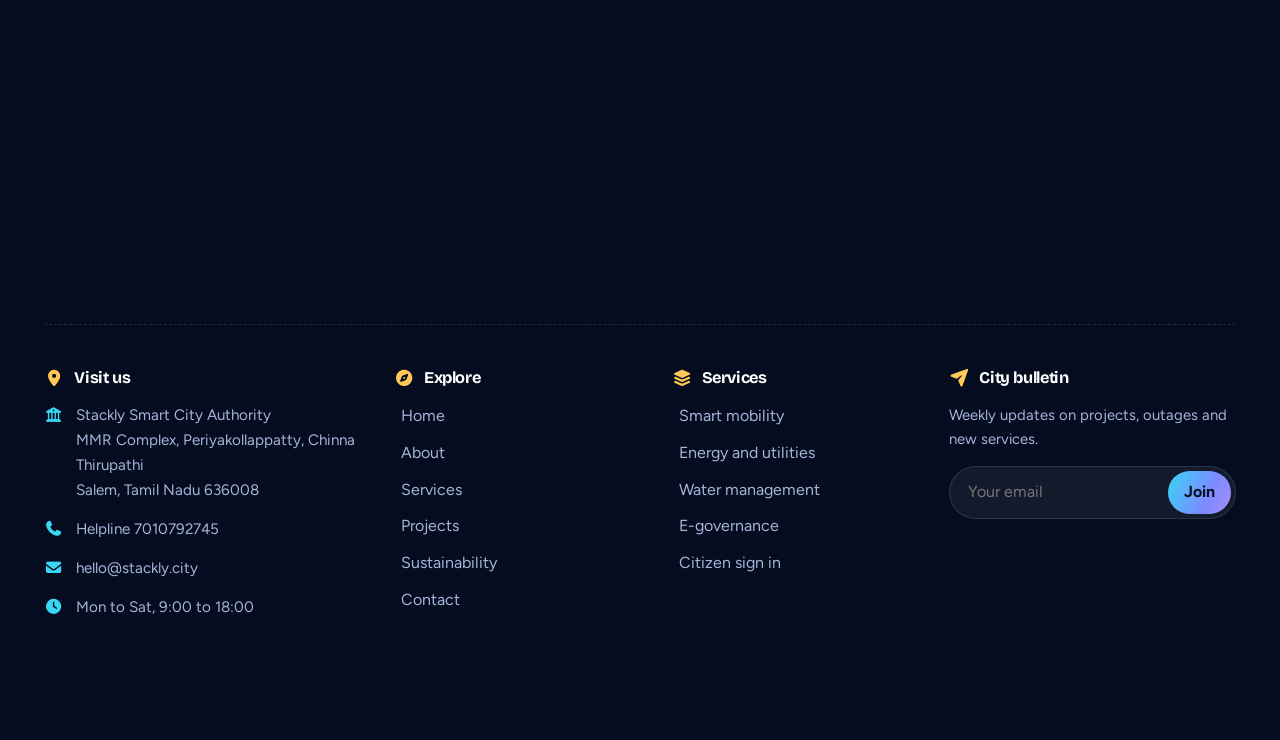
<file: projects.html>
<!DOCTYPE html>
<html lang="en" data-page="projects">
<head>
<meta charset="utf-8">
<meta name="viewport" content="width=device-width, initial-scale=1, viewport-fit=cover">
<title>Projects | Stackly Smart City</title>
<meta name="description" content="Explore the Stackly project portfolio: mobility, energy, water, safety, health and green infrastructure with live progress and an interactive city map.">
<meta name="theme-color" content="#050c1f">
<link rel="icon" type="image/svg+xml" href="assets/img/favicon.svg">
<link rel="stylesheet" href="assets/vendor/fontawesome/css/all.min.css">
<link rel="stylesheet" href="assets/css/style.css">
<script src="assets/js/boot.js"></script>
</head>
<body data-page="projects">
<div id="loader" class="loader" aria-hidden="true"></div>

<main id="main">

<!-- 1. HERO -->
<section class="sec p-hero" id="hero" data-shapes="hex,ring,plus,tri" data-circuit>
  <div class="wrap split">
    <div>
      <nav class="crumbs" aria-label="Breadcrumb" data-anim="down"><a href="index.html"><i class="fa-solid fa-house"></i>Home</a><i class="fa-solid fa-chevron-right sep"></i><span>Projects</span></nav>
      <h1 data-anim="up" data-d="80">Infrastructure you can <span class="grad">see progress on</span></h1>
      <p class="lead" data-anim="up" data-d="180">Twelve flagship projects, each with a budget, a timeline and a public progress bar. Follow what is being built in your district.</p>
      <div class="btn-row" data-anim="up" data-d="280"><a class="btn" href="#portfolio"><i class="fa-solid fa-city"></i>Browse portfolio</a><a class="btn btn-ghost" href="#map"><i class="fa-solid fa-map-location-dot"></i>Open city map</a></div>
    </div>
    <div data-anim="zoom" data-d="150"><div data-city data-seed="21" data-tags="fa-train|Metro Line 3|fa-solar-panel|Solar 64%|fa-droplet|Water grid"></div></div>
  </div>
</section>

<!-- 2. NUMBERS -->
<section class="sec bg2 cut-tr cut-br pat-diag" id="numbers" data-shapes="diamond,ring,plus,hex">
  <div class="wrap split">
    <div data-anim="left">
      <h2>Where the investment goes</h2>
      <p class="lead">A 2026 capital plan of $4.2 billion, published line by line. Mobility and energy take the largest share because they touch the most residents.</p>
      <div class="grid g2" style="gap:24px 32px;margin-top:10px" data-stagger="up">
        <div class="stat"><b data-count="4.2" data-dec="1" data-prefix="$" data-suffix="B">0</b><span>Capital plan</span></div>
        <div class="stat"><b data-count="12">0</b><span>Flagship projects</span></div>
        <div class="stat"><b data-count="71" data-suffix="%">0</b><span>Average completion</span></div>
        <div class="stat"><b data-count="38000" data-suffix="+">0</b><span>Jobs supported</span></div>
      </div>
    </div>
    <div class="card" data-anim="right"><div class="panel-h"><h3>Budget by sector ($ millions)</h3></div><div class="chart" id="investChart"></div></div>
  </div>
</section>

<!-- 3. PORTFOLIO -->
<section class="sec mesh cut-tr cut-b pat-hex" id="portfolio" data-shapes="cube,hex,tri,dots">
  <div class="wrap">
    <div class="sec-head center" data-anim="up">
      <h2>The project portfolio</h2>
      <p class="lead">Filter by sector. Progress bars fill as each card scrolls into view.</p>
    </div>
    <div class="tabs center" style="margin-bottom:clamp(28px,4vw,44px)" data-filters="#projGrid" role="group" aria-label="Filter projects" data-anim="up">
      <button class="tab on" type="button" data-filter="all" aria-pressed="true">All</button>
      <button class="tab" type="button" data-filter="mobility" aria-pressed="false"><i class="fa-solid fa-bus"></i>Mobility</button>
      <button class="tab" type="button" data-filter="energy" aria-pressed="false"><i class="fa-solid fa-bolt"></i>Energy</button>
      <button class="tab" type="button" data-filter="water" aria-pressed="false"><i class="fa-solid fa-droplet"></i>Water</button>
      <button class="tab" type="button" data-filter="safety" aria-pressed="false"><i class="fa-solid fa-shield-halved"></i>Safety</button>
      <button class="tab" type="button" data-filter="care" aria-pressed="false"><i class="fa-solid fa-heart-pulse"></i>Health</button>
      <button class="tab" type="button" data-filter="green" aria-pressed="false"><i class="fa-solid fa-leaf"></i>Green</button>
    </div>
    <div class="grid g3 filterable" id="projGrid" data-stagger="up" data-step="90">
      <article class="proj" data-cat="mobility"><div class="media"><img class="zoom" src="assets/metro_line.webp" alt="Illustrated metro corridor" width="800" height="500" loading="lazy"><span class="pill">Mobility</span></div><div class="body"><h3>Metro Line 3 corridor</h3><p>Driverless trains linking 14 stations with signal priority.</p><div class="prog"><i style="--v:72%"></i></div><div class="prog-meta"><span>Budget $640M</span><span>72%</span></div></div></article>
      <article class="proj" data-cat="mobility"><div class="media"><img class="zoom" src="assets/adaptive_signals.webp" alt="Illustrated adaptive signal network" width="800" height="500" loading="lazy"><span class="pill">Mobility</span></div><div class="body"><h3>Adaptive Signals</h3><p>Junction AI that reduces waiting times on 300 arterial roads.</p><div class="prog"><i style="--v:76%"></i></div><div class="prog-meta"><span>Budget $95M</span><span>76%</span></div></div></article>
      <article class="proj" data-cat="energy"><div class="media"><img class="zoom" src="assets/solar_energy.webp" alt="Illustrated solar panels and wind turbines" width="800" height="500" loading="lazy"><span class="pill gold">Energy</span></div><div class="body"><h3>District Solar Microgrids</h3><p>Community solar and storage for 30 districts.</p><div class="prog"><i style="--v:64%"></i></div><div class="prog-meta"><span>Budget $520M</span><span>64%</span></div></div></article>
      <article class="proj" data-cat="energy"><div class="media"><img class="zoom" src="assets/smart_meter_roll_out.webp" alt="Illustrated smart meter rollout" width="800" height="500" loading="lazy"><span class="pill gold">Energy</span></div><div class="body"><h3>Smart Meter Rollout</h3><p>1.1 million homes with hourly usage and outage alerts.</p><div class="prog"><i style="--v:55%"></i></div><div class="prog-meta"><span>Budget $180M</span><span>55%</span></div></div></article>
      <article class="proj" data-cat="water"><div class="media"><img class="zoom" src="assets/smart_water_pipelines.webp" alt="Illustrated water grid" width="800" height="500" loading="lazy"><span class="pill">Water</span></div><div class="body"><h3>Smart Water Grid</h3><p>Acoustic leak sensors across 3,000 km of mains.</p><div class="prog"><i style="--v:69%"></i></div><div class="prog-meta"><span>Budget $310M</span><span>69%</span></div></div></article>
      <article class="proj" data-cat="safety"><div class="media"><img class="zoom" src="assets/safe_streets_netwrk.webp" alt="Illustrated safety shield" width="800" height="500" loading="lazy"><span class="pill ind">Safety</span></div><div class="body"><h3>Safe Streets Network</h3><p>Adaptive lighting, SOS points and coordinated dispatch.</p><div class="prog"><i style="--v:80%"></i></div><div class="prog-meta"><span>Budget $210M</span><span>80%</span></div></div></article>
      <article class="proj" data-cat="care"><div class="media"><img class="zoom" src="assets/digital_health_hub.webp" alt="Illustrated digital health hub" width="800" height="500" loading="lazy"><span class="pill red">Health</span></div><div class="body"><h3>Digital Health Hub</h3><p>Shared records and tele-care for 60 neighbourhood clinics.</p><div class="prog"><i style="--v:58%"></i></div><div class="prog-meta"><span>Budget $260M</span><span>58%</span></div></div></article>
      <article class="proj" data-cat="green"><div class="media"><img class="zoom" src="assets/urban_forest_belt.webp" alt="Illustrated urban forest" width="800" height="500" loading="lazy"><span class="pill green">Green</span></div><div class="body"><h3>Urban Forest Belt</h3><p>Two million trees and cool corridors across the city.</p><div class="prog"><i style="--v:47%"></i></div><div class="prog-meta"><span>Budget $140M</span><span>47%</span></div></div></article>
      <article class="proj" data-cat="mobility safety"><div class="media"><img class="zoom" src="assets/citizen_service_portal.webp" alt="Illustrated civic service portal" width="800" height="500" loading="lazy"><span class="pill">Platform</span></div><div class="body"><h3>Citizen Service Portal</h3><p>One account for permits, taxes, certificates and grievances.</p><div class="prog"><i style="--v:91%"></i></div><div class="prog-meta"><span>Budget $120M</span><span>91%</span></div></div></article>
    </div>
  </div>
</section>

<!-- 4. FEATURED -->
<section class="sec light cut-t cut-br pat-dots" id="featured" data-shapes="tri,ring,plus,hex">
  <div class="wrap split">
    <div data-anim="left">
      <span class="tag"><i class="fa-solid fa-star"></i>Featured project</span>
      <h2>The Integrated Command Centre</h2>
      <p class="lead">One operations floor where traffic, power, water, emergency and weather teams see the same live picture and act together.</p>
      <div style="display:grid;gap:18px;margin-top:8px">
        <div><div class="prog-meta" style="margin:0 0 6px"><span style="color:var(--head);font-weight:700">Phase 1: Control room and data links</span><span>100%</span></div><div class="prog" data-anim="zoom"><i style="--v:100%"></i></div></div>
        <div><div class="prog-meta" style="margin:0 0 6px"><span style="color:var(--head);font-weight:700">Phase 2: Predictive analytics</span><span>82%</span></div><div class="prog" data-anim="zoom" data-d="150"><i style="--v:82%"></i></div></div>
        <div><div class="prog-meta" style="margin:0 0 6px"><span style="color:var(--head);font-weight:700">Phase 3: Public transparency wall</span><span>45%</span></div><div class="prog" data-anim="zoom" data-d="300"><i style="--v:45%"></i></div></div>
      </div>
      <div class="btn-row" style="margin-top:28px"><a class="btn" href="#map"><i class="fa-solid fa-map-location-dot"></i>See it on the map</a><a class="btn btn-ghost" href="contact.html#visit"><i class="fa-solid fa-person-walking"></i>Book a visit</a></div>
    </div>
    <div data-anim="right">
      <div class="split-media">
        <div class="tilt card" style="padding:14px"><div class="media fr-hex ar-1" style="max-width:520px;margin:auto"><img class="zoom" src="assets/command_centre.webp" alt="Illustrated skyline linked to the command centre" width="1200" height="800" loading="lazy"></div></div>
        <div class="badge-float bf-2"><i class="fa-solid fa-display"></i><div><b>96 screens</b><small>Live city wall</small></div></div>
        <div class="badge-float bf-1"><i class="fa-solid fa-users-gear"></i><div><b>7 teams</b><small>One shared view</small></div></div>
      </div>
    </div>
  </div>
</section>

<!-- 5. MAP -->
<section class="sec bg3 cut-tr cut-b pat-grid" id="map" data-shapes="hex,ring,diamond,dots">
  <div class="wrap">
    <div class="sec-head" data-anim="up">
      <h2>Interactive city map</h2>
      <p class="lead">Tap or hover a marker to see what is being built there. This is a stylised diagram of the city, not to scale.</p>
    </div>
    <div class="mapbox" data-anim="zoom">
      <svg class="map" viewBox="0 0 800 480" role="img" aria-label="Stylised map of Stackly districts with project markers" preserveAspectRatio="xMidYMid meet">
        <path class="river" d="M-20 340 C 120 280, 250 390, 420 330 S 700 260, 820 310"/>
        <ellipse class="park" cx="150" cy="120" rx="86" ry="48"/><rect class="park" x="590" y="360" width="140" height="80" rx="26"/><ellipse class="park" cx="700" cy="120" rx="60" ry="36"/>
        <rect class="blk" x="60" y="200" width="90" height="60" rx="8"/><rect class="blk" x="180" y="190" width="120" height="70" rx="8"/><rect class="blk" x="330" y="90" width="110" height="80" rx="8"/><rect class="blk" x="470" y="80" width="90" height="60" rx="8"/><rect class="blk" x="330" y="200" width="140" height="70" rx="8"/><rect class="blk" x="500" y="190" width="110" height="80" rx="8"/><rect class="blk" x="640" y="200" width="100" height="70" rx="8"/><rect class="blk" x="80" y="390" width="130" height="60" rx="8"/><rect class="blk" x="250" y="410" width="120" height="50" rx="8"/><rect class="blk" x="420" y="390" width="130" height="60" rx="8"/>
        <path class="rd" d="M0 180 H800"/><path class="rd" d="M0 285 H800"/><path class="rd" d="M310 0 V480"/><path class="rd" d="M620 0 V480"/><path class="rd2" d="M160 0 V480"/><path class="rd2" d="M470 0 V480"/><path class="rd2" d="M0 90 H800"/><path class="rd2" d="M0 380 H800"/>
        <path class="route" d="M40 285 L310 285 L310 180 L620 180 L620 285 L780 285"/>
        <rect class="area-bg" x="34" y="40" width="118" height="30" rx="15"/><text class="area-tag" x="93" y="60">Old Town</text>
        <rect class="area-bg" x="640" y="40" width="128" height="30" rx="15"/><text class="area-tag" x="704" y="60">Greenfield</text>
        <rect class="area-bg" x="400" y="112" width="170" height="30" rx="15"/><text class="area-tag" x="485" y="132">Innovation District</text>
        <rect class="area-bg" x="548" y="404" width="142" height="30" rx="15"/><text class="area-tag" x="619" y="424">Harbour Ward</text>
        <rect class="area-bg" x="222" y="352" width="132" height="30" rx="15"/><text class="area-tag" x="288" y="372">Riverside</text>
      </svg>
      <div class="pin" style="left:38%;top:59%;--pc:#38d5f5"><button type="button" aria-label="Metro Line 3 corridor"><i class="fa-solid fa-train"></i></button><div class="tip"><b>Metro Line 3 corridor</b>14 stations, 72% complete</div></div>
      <div class="pin" style="left:76%;top:23%;--pc:#ffc857"><button type="button" aria-label="District Solar Microgrids"><i class="fa-solid fa-solar-panel"></i></button><div class="tip"><b>Solar Microgrid, North</b>Community solar, 64% complete</div></div>
      <div class="pin" style="left:52%;top:68%;--pc:#7b8cff"><button type="button" aria-label="Smart Water Grid"><i class="fa-solid fa-droplet"></i></button><div class="tip"><b>Smart Water Grid</b>Riverside leak sensors live</div></div>
      <div class="pin" style="left:78%;top:59%;--pc:#ff6b8a"><button type="button" aria-label="Safe Streets Network"><i class="fa-solid fa-shield-halved"></i></button><div class="tip"><b>Safe Streets Network</b>Adaptive lighting 80% complete</div></div>
      <div class="pin" style="left:18%;top:78%;--pc:#5eead4"><button type="button" aria-label="Digital Health Hub"><i class="fa-solid fa-heart-pulse"></i></button><div class="tip"><b>Digital Health Hub</b>Clinics being connected</div></div>
      <div class="pin" style="left:19%;top:25%;--pc:#4ade80"><button type="button" aria-label="Urban Forest Belt"><i class="fa-solid fa-tree"></i></button><div class="tip"><b>Urban Forest Belt</b>Planting phase 2 underway</div></div>
      <div class="pin" style="left:48%;top:38%;--pc:#fff"><button type="button" aria-label="Command Centre"><i class="fa-solid fa-tower-broadcast"></i></button><div class="tip"><b>Command Centre</b>Civic Square, open for visits</div></div>
      <div class="map-legend"><span><i style="--c:#38d5f5"></i>Mobility</span><span><i style="--c:#ffc857"></i>Energy</span><span><i style="--c:#7b8cff"></i>Water</span><span><i style="--c:#ff6b8a"></i>Safety</span><span><i style="--c:#4ade80"></i>Green</span></div>
    </div>
  </div>
</section>

<!-- 6. UPDATES -->
<section class="sec mesh cut-t pat-diag" id="updates" data-shapes="plus,ring,tri,hex">
  <div class="wrap">
    <div class="sec-head" data-anim="up">
      <h2>News and project updates</h2>
      <p class="lead">Announcements, tenders and service notices from the authority.</p>
    </div>
    <div class="grid g2" data-stagger="lr" data-step="120">
      <article class="card lift news-card"><div class="media"><img class="zoom" src="assets/metro_line-projects__1_.webp" alt="Illustrated metro train" width="800" height="500" loading="lazy"></div><div class="body"><time><i class="fa-solid fa-calendar-days"></i>14 September 2026</time><h3>Metro Line 3 reaches the airport corridor</h3><p>Tunnelling is complete on the northern section, six months ahead of the original programme.</p><a class="more" href="404.html">Read update <i class="fa-solid fa-chevron-right"></i></a></div></article>
      <article class="card lift news-card"><div class="media"><img class="zoom" src="assets/solar_microgrids-projects__1_.webp" alt="Illustrated solar farm" width="800" height="500" loading="lazy"></div><div class="body"><time><i class="fa-solid fa-calendar-days"></i>2 September 2026</time><h3>Solar microgrid powers 40,000 homes</h3><p>Battery storage now covers the evening peak in all northern districts.</p><a class="more" href="404.html">Read update <i class="fa-solid fa-chevron-right"></i></a></div></article>
      <article class="card lift news-card"><div class="media"><img class="zoom" src="assets/leak_sensors_-projects.webp" alt="Illustrated water droplet" width="800" height="500" loading="lazy"></div><div class="body"><time><i class="fa-solid fa-calendar-days"></i>26 August 2026</time><h3>Leak sensors save 12 million litres</h3><p>Acoustic sensors flagged 214 hidden leaks in their first quarter of operation.</p><a class="more" href="404.html">Read update <i class="fa-solid fa-chevron-right"></i></a></div></article>
      <article class="card lift news-card"><div class="media"><img class="zoom" src="assets/data_center.webp" alt="Illustrated civic building" width="800" height="500" loading="lazy"></div><div class="body"><time><i class="fa-solid fa-calendar-days"></i>11 August 2026</time><h3>Open tender: district data hubs</h3><p>Local firms are invited to bid on edge data centres. Bids close on 30 October.</p><a class="more" href="404.html">Read update <i class="fa-solid fa-chevron-right"></i></a></div></article>
    </div>
  </div>
</section>

</main>

<script src="assets/js/core.js"></script>
<script src="assets/js/charts.js"></script>
<script src="assets/js/pages.js"></script>
</body>
</html>
</file>
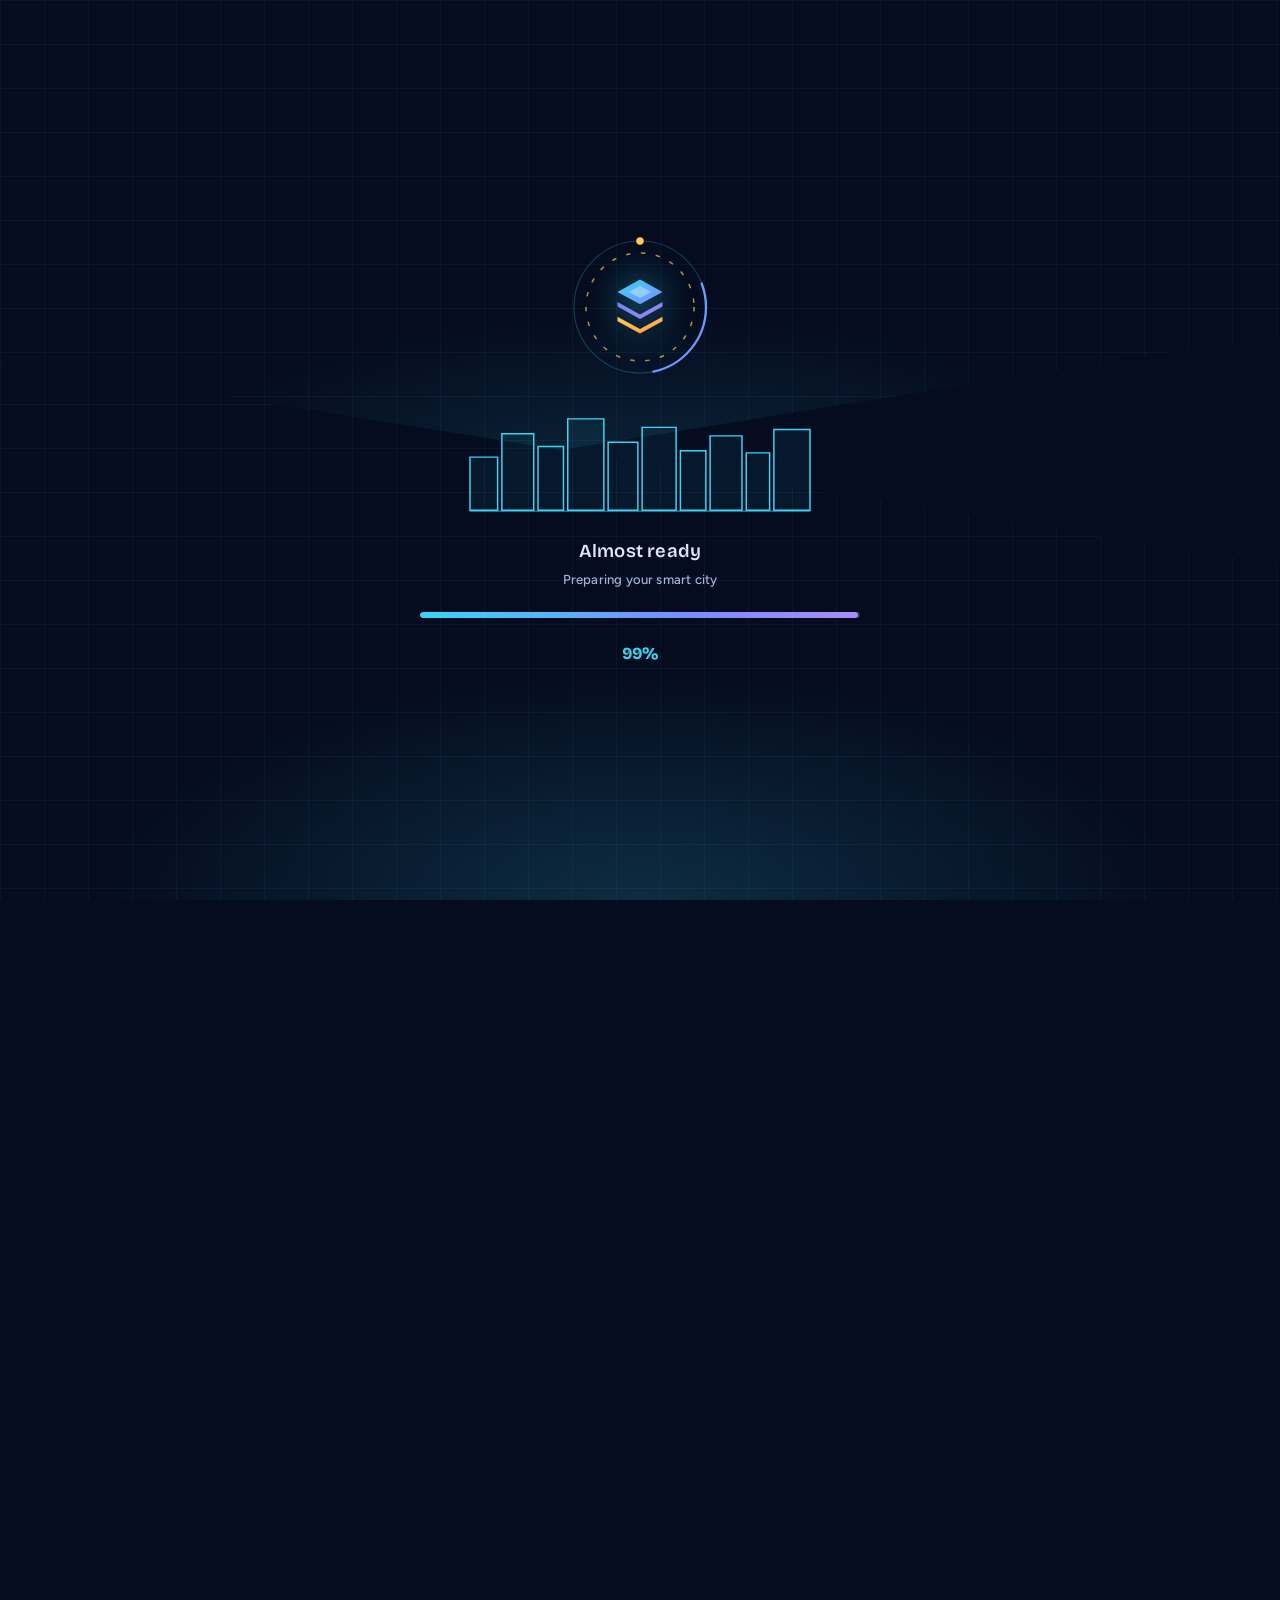
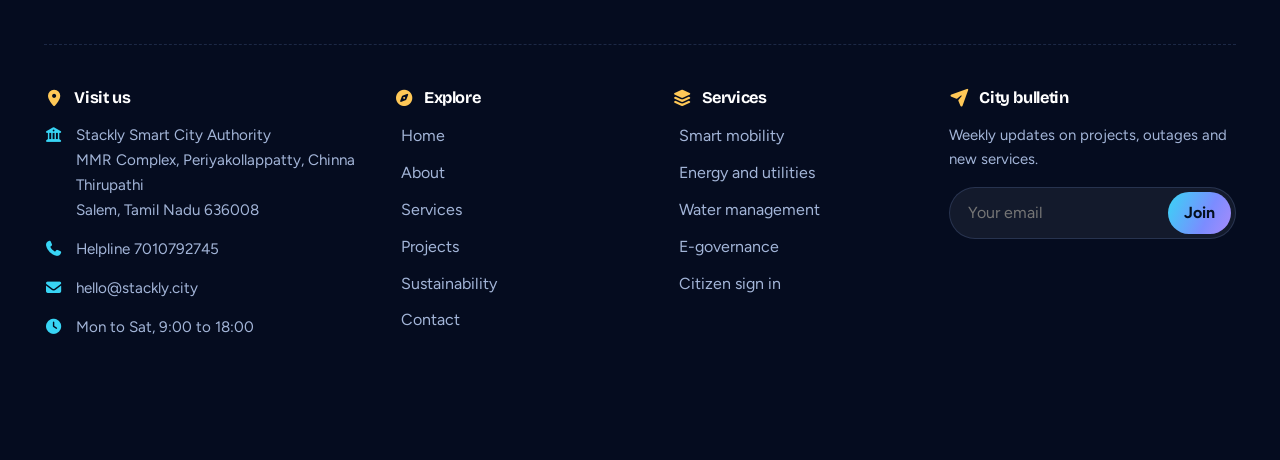
<file: services.html>
<!DOCTYPE html>
<html lang="en" data-page="services">
<head>
<meta charset="utf-8">
<meta name="viewport" content="width=device-width, initial-scale=1, viewport-fit=cover">
<title>Services | Stackly Smart City</title>
<meta name="description" content="Mobility, energy, water, safety, health and e-governance services from the Stackly Smart City Authority, plus a marketplace of city service passes.">
<meta name="theme-color" content="#050c1f">
<link rel="icon" type="image/svg+xml" href="assets/img/favicon.svg">
<link rel="stylesheet" href="assets/vendor/fontawesome/css/all.min.css">
<link rel="stylesheet" href="assets/css/style.css">
<script src="assets/js/boot.js"></script>
</head>
<body data-page="services">
<div id="loader" class="loader" aria-hidden="true"></div>

<main id="main">

<!-- 1. HERO -->
<section class="sec p-hero" id="hero" data-shapes="hex,cube,plus,ring" data-circuit>
  <div class="wrap split">
    <div>
      <nav class="crumbs" aria-label="Breadcrumb" data-anim="down"><a href="index.html"><i class="fa-solid fa-house"></i>Home</a><i class="fa-solid fa-chevron-right sep"></i><span>Services</span></nav>
      <h1 data-anim="up" data-d="80">Services for every part of <span class="grad">city life</span></h1>
      <p class="lead" data-anim="up" data-d="180">Move, power your home, stay safe, see a doctor or renew a licence. Every service shares one account and one live status page.</p>
      <div class="btn-row" data-anim="up" data-d="280"><a class="btn" href="404.html"><i class="fa-solid fa-store"></i>Open marketplace</a><a class="btn btn-ghost" href="404.html"><i class="fa-solid fa-diagram-project"></i>How it works</a></div>
    </div>
    <div data-anim="zoom" data-d="150"><div data-obj="gyro" data-icons="fa-layer-group"></div></div>
  </div>
</section>

<!-- 2. CATEGORIES -->
<section class="sec bg2 cut-tr cut-b pat-grid" id="categories" data-shapes="hex,tri,dots,arc">
  <div class="wrap">
    <div class="sec-head center" data-anim="up">
      <h2>Choose a service area</h2>
      <p class="lead">Filter by topic. Cards react to your pointer and open the matching service in your account.</p>
    </div>
    <div class="tabs center" style="margin-bottom:clamp(28px,4vw,44px)" data-filters="#svcGrid" role="group" aria-label="Filter services" data-anim="up">
      <button class="tab on" type="button" data-filter="all" aria-pressed="true"><i class="fa-solid fa-table-cells-large"></i>All</button>
      <button class="tab" type="button" data-filter="mobility" aria-pressed="false"><i class="fa-solid fa-bus"></i>Mobility</button>
      <button class="tab" type="button" data-filter="utilities" aria-pressed="false"><i class="fa-solid fa-bolt"></i>Utilities</button>
      <button class="tab" type="button" data-filter="safety" aria-pressed="false"><i class="fa-solid fa-shield-halved"></i>Safety</button>
      <button class="tab" type="button" data-filter="care" aria-pressed="false"><i class="fa-solid fa-heart-pulse"></i>Care</button>
      <button class="tab" type="button" data-filter="civic" aria-pressed="false"><i class="fa-solid fa-file-signature"></i>Civic</button>
    </div>
    <div class="grid g3 spot-grid filterable" id="svcGrid" data-stagger="ud" data-step="100">
      <article class="card lift spot svc-card" id="mobility" data-cat="mobility"><div class="icon-box"><i class="fa-solid fa-bus"></i></div><h3>Smart mobility</h3><p>Live arrivals, one ticket for bus, metro and bikes, and parking you can reserve before you leave.</p><ul><li><i class="fa-solid fa-circle"></i>Real-time bus and metro tracking</li><li><i class="fa-solid fa-circle"></i>Reserved and pay-by-plate parking</li><li><i class="fa-solid fa-circle"></i>Bike and EV charging maps</li></ul><a class="more" href="login.html">Open in my account <i class="fa-solid fa-chevron-right"></i></a></article>
      <article class="card lift spot svc-card" id="energy" data-cat="utilities"><div class="icon-box ic-gold"><i class="fa-solid fa-bolt"></i></div><h3>Energy and utilities</h3><p>See usage by the hour, get outage alerts and sell surplus rooftop solar back to the grid.</p><ul><li><i class="fa-solid fa-circle"></i>Hourly smart-meter insights</li><li><i class="fa-solid fa-circle"></i>Outage and restoration alerts</li><li><i class="fa-solid fa-circle"></i>Solar net-metering</li></ul><a class="more" href="login.html">Open in my account <i class="fa-solid fa-chevron-right"></i></a></article>
      <article class="card lift spot svc-card" id="water" data-cat="utilities"><div class="icon-box ic-mint"><i class="fa-solid fa-droplet"></i></div><h3>Water management</h3><p>Reliable supply, published quality results and automatic alerts when your meter detects a leak.</p><ul><li><i class="fa-solid fa-circle"></i>Leak alerts to your phone</li><li><i class="fa-solid fa-circle"></i>Weekly quality reports</li><li><i class="fa-solid fa-circle"></i>Tanker and connection booking</li></ul><a class="more" href="login.html">Open in my account <i class="fa-solid fa-chevron-right"></i></a></article>
      <article class="card lift spot svc-card" id="safety" data-cat="safety"><div class="icon-box ic-ind"><i class="fa-solid fa-shield-halved"></i></div><h3>Public safety</h3><p>One-touch SOS, adaptive street lighting and disaster warnings targeted to your street.</p><ul><li><i class="fa-solid fa-circle"></i>SOS with live location share</li><li><i class="fa-solid fa-circle"></i>Flood and heat alerts</li><li><i class="fa-solid fa-circle"></i>Report a faulty streetlight</li></ul><a class="more" href="login.html">Open in my account <i class="fa-solid fa-chevron-right"></i></a></article>
      <article class="card lift spot svc-card" id="health" data-cat="care"><div class="icon-box ic-red"><i class="fa-solid fa-heart-pulse"></i></div><h3>Digital health</h3><p>Book clinics, consult a doctor by video and carry your records securely on your phone.</p><ul><li><i class="fa-solid fa-circle"></i>Same-day clinic booking</li><li><i class="fa-solid fa-circle"></i>Tele-consultation</li><li><i class="fa-solid fa-circle"></i>Vaccination reminders</li></ul><a class="more" href="login.html">Open in my account <i class="fa-solid fa-chevron-right"></i></a></article>
      <article class="card lift spot svc-card" id="governance" data-cat="civic"><div class="icon-box ic-gold"><i class="fa-solid fa-file-signature"></i></div><h3>E-governance</h3><p>Apply for certificates, pay property tax and track grievances with a clear deadline for each.</p><ul><li><i class="fa-solid fa-circle"></i>Paperless certificates</li><li><i class="fa-solid fa-circle"></i>Property and trade tax</li><li><i class="fa-solid fa-circle"></i>Grievance tracker</li></ul><a class="more" href="login.html">Open in my account <i class="fa-solid fa-chevron-right"></i></a></article>
    </div>
  </div>
</section>

<!-- 3. MARKETPLACE -->
<section class="sec light cut-t cut-br pat-dots" id="marketplace" data-shapes="tri,ring,plus,hex">
  <div class="wrap">
    <div class="sec-head center" data-anim="up">
      <h2>City service marketplace</h2>
      <p class="lead">Passes, plans and starter kits. Save favourites with the heart, or enquire about any service directly.</p>
    </div>
    <div class="grid g3" data-stagger="lr" data-step="90">
      <article class="card lift prod"><div class="media prod-media"><img class="zoom" src="assets/smart_parking.webp" alt="Smart parking with sensor-guided spaces" width="800" height="500" loading="lazy"><button class="wish" type="button" data-wish data-id="parking" data-name="Smart Parking Pass" data-price="18" data-icon="fa-square-parking" aria-label="Save Smart Parking Pass to wishlist" aria-pressed="false"><i class="fa-regular fa-heart"></i></button></div><h3>Smart Parking Pass</h3><p class="grow">Monthly access to 240 sensor-guided car parks with pay-by-plate exit.</p><div class="meta"><span class="pill">Monthly</span><span class="pill green">Free cancellation</span></div><div class="acts"><div class="price">$18 <small>/ month</small></div><a class="btn btn-sm" href="contact.html#form" data-grow="Enquire"><i class="fa-solid fa-paper-plane"></i>Enquire</a></div></article>
      <article class="card lift prod"><div class="media prod-media"><img class="zoom" src="assets/metro_pass.webp" alt="Metro and bus pass on a connected transport network" width="800" height="500" loading="lazy"><button class="wish" type="button" data-wish data-id="transit" data-name="Metro and Bus Pass" data-price="32" data-icon="fa-train-subway" aria-label="Save Metro and Bus Pass to wishlist" aria-pressed="false"><i class="fa-regular fa-heart"></i></button></div><h3>Metro and Bus Pass</h3><p class="grow">Unlimited rides on every line and route, with instant top-up from your phone.</p><div class="meta"><span class="pill">Monthly</span><span class="pill gold">Best seller</span></div><div class="acts"><div class="price">$32 <small>/ month</small></div><a class="btn btn-sm" href="contact.html#form" data-grow="Enquire"><i class="fa-solid fa-paper-plane"></i>Enquire</a></div></article>
      <article class="card lift prod"><div class="media prod-media"><img class="zoom" src="assets/ev_charging.webp" alt="EV charging at a public charger" width="800" height="500" loading="lazy"><button class="wish" type="button" data-wish data-id="ev" data-name="EV Charging Plan" data-price="24" data-icon="fa-charging-station" aria-label="Save EV Charging Plan to wishlist" aria-pressed="false"><i class="fa-regular fa-heart"></i></button></div><h3>EV Charging Plan</h3><p class="grow">Discounted rates at 900 public chargers, powered by the city's solar grid.</p><div class="meta"><span class="pill">Monthly</span><span class="pill green">Green energy</span></div><div class="acts"><div class="price">$24 <small>/ month</small></div><a class="btn btn-sm" href="contact.html#form" data-grow="Enquire"><i class="fa-solid fa-paper-plane"></i>Enquire</a></div></article>
      <article class="card lift prod"><div class="media prod-media"><img class="zoom" src="assets/home_energy_kit.webp" alt="Home energy kit with smart meter add-on" width="800" height="500" loading="lazy"><button class="wish" type="button" data-wish data-id="energykit" data-name="Home Energy Kit" data-price="59" data-icon="fa-plug-circle-bolt" aria-label="Save Home Energy Kit to wishlist" aria-pressed="false"><i class="fa-regular fa-heart"></i></button></div><h3>Home Energy Kit</h3><p class="grow">Smart meter add-on and app that shows which appliances use the most power.</p><div class="meta"><span class="pill">One time</span><span class="pill gold">Free install</span></div><div class="acts"><div class="price">$59</div><a class="btn btn-sm" href="contact.html#form" data-grow="Enquire"><i class="fa-solid fa-paper-plane"></i>Enquire</a></div></article>
      <article class="card lift prod"><div class="media prod-media"><img class="zoom" src="assets/water_sensor.webp" alt="Water leak sensor pack with battery sensors" width="800" height="500" loading="lazy"><button class="wish" type="button" data-wish data-id="leak" data-name="Water Leak Sensor Pack" data-price="39" data-icon="fa-faucet-drip" aria-label="Save Water Leak Sensor Pack to wishlist" aria-pressed="false"><i class="fa-regular fa-heart"></i></button></div><h3>Water Leak Sensor Pack</h3><p class="grow">Three battery sensors that message you the moment a pipe or tap starts to leak.</p><div class="meta"><span class="pill">One time</span><span class="pill green">2-year battery</span></div><div class="acts"><div class="price">$39</div><a class="btn btn-sm" href="contact.html#form" data-grow="Enquire"><i class="fa-solid fa-paper-plane"></i>Enquire</a></div></article>
      <article class="card lift prod"><div class="media prod-media"><img class="zoom" src="assets/waste_pickup_plus__1_.webp" alt="Waste pickup plus collection service" width="800" height="500" loading="lazy"><button class="wish" type="button" data-wish data-id="waste" data-name="Waste Pickup Plus" data-price="9" data-icon="fa-recycle" aria-label="Save Waste Pickup Plus to wishlist" aria-pressed="false"><i class="fa-regular fa-heart"></i></button></div><h3>Waste Pickup Plus</h3><p class="grow">Scheduled bulky-item and e-waste collection with reward points for recycling.</p><div class="meta"><span class="pill">Monthly</span><span class="pill green">Earns rewards</span></div><div class="acts"><div class="price">$9 <small>/ month</small></div><a class="btn btn-sm" href="contact.html#form" data-grow="Enquire"><i class="fa-solid fa-paper-plane"></i>Enquire</a></div></article>
    </div>
  </div>
</section>

<!-- 4. PROCESS -->
<section class="sec mesh cut-tr cut-b pat-hex" id="process" data-shapes="ring,diamond,plus,blob">
  <div class="wrap">
    <div class="sec-head center" data-anim="up">
      <h2>From request to result in four steps</h2>
      <p class="lead">The same simple path for every service, whether you use the web, the app or a service kiosk.</p>
    </div>
    <div class="steps" data-stagger="up" data-step="130">
      <div class="step"><div class="bubble"><i class="fa-solid fa-user-plus"></i><em>1</em></div><h3>Create your account</h3><p>Register with your email and verify your phone in under two minutes.</p></div>
      <div class="step"><div class="bubble"><i class="fa-solid fa-hand-pointer"></i><em>2</em></div><h3>Choose a service</h3><p>Pick from bills, permits, passes or a request to a city team.</p></div>
      <div class="step"><div class="bubble"><i class="fa-solid fa-fingerprint"></i><em>3</em></div><h3>Verify and pay</h3><p>Confirm your identity once and pay securely with any method.</p></div>
      <div class="step"><div class="bubble"><i class="fa-solid fa-location-crosshairs"></i><em>4</em></div><h3>Track to completion</h3><p>Follow progress live and get notified the moment it is done.</p></div>
    </div>
    <div class="grid g3" style="margin-top:clamp(36px,5vw,64px)" data-stagger="lr">
      <div class="card lift"><div class="icon-box"><i class="fa-solid fa-stopwatch"></i></div><h3>Published deadlines</h3><p>Each service shows its promised turnaround, and we report the ones we miss.</p></div>
      <div class="card lift"><div class="icon-box ic-gold"><i class="fa-solid fa-mobile-screen"></i></div><h3>Works on any phone</h3><p>Full app, mobile web and SMS options, so nobody is left offline.</p></div>
      <div class="card lift"><div class="icon-box ic-mint"><i class="fa-solid fa-language"></i></div><h3>In your language</h3><p>Available in twelve languages with text-to-speech support.</p></div>
    </div>
  </div>
</section>

<!-- 5. VIDEO -->
<section class="sec bg3 cut-t cut-br" id="video" data-shapes="hex,ring,tri,dots">
  <div class="wrap split rev">
    <div data-anim="left">
      <h2>A look inside the data platform</h2>
      <p class="lead">Every node is a department system. Every pulse is a request, a reading or an approval moving securely across the city network.</p>
      <div class="grid g2" style="gap:24px 32px;margin-top:8px" data-stagger="up">
        <div class="stat"><b data-count="180" data-suffix="+">0</b><span>Connected systems</span></div>
        <div class="stat"><b data-count="99.99" data-dec="2" data-suffix="%">0</b><span>Platform availability</span></div>
        <div class="stat"><b data-count="1.2" data-dec="1" data-suffix="B">0</b><span>Sensor readings per day</span></div>
        <div class="stat"><b data-count="0">0</b><span>Personal data sold</span></div>
      </div>
    </div>
    <div class="vid" data-anim="right">
      <img src="assets/smart_city_network.webp" alt="Animated network of city systems exchanging data">
      <div class="vid-live"><b></b>Network view</div>
    </div>
  </div>
</section>

<!-- 6. FAQ -->
<section class="sec light cut-tr pat-diag" id="faq" data-shapes="ring,plus,hex,tri">
  <div class="wrap split" style="align-items:start">
    <div data-anim="left">
      <h2>Questions, answered</h2>
      <p class="lead">Can't find what you need? Our helpline team is available six days a week.</p>
      <div class="card" style="margin-top:22px"><div class="icon-box ic-gold"><i class="fa-solid fa-headset"></i></div><h3>Talk to a person</h3><p>Helpline 7010792745<br>Mon to Sat, 9:00 to 18:00</p><a class="more" href="contact.html#form">Send us a message <i class="fa-solid fa-chevron-right"></i></a></div>
    </div>
    <div data-anim="right">
      <div class="acc-item"><button class="acc-q" type="button" aria-expanded="true">Do I need an account to use city services?<i class="fa-solid fa-plus"></i></button><div class="acc-a"><div><p>Public information such as timetables, air quality and outages is open to everyone. A free account is needed to pay bills, apply for permits or save favourites.</p></div></div></div>
      <div class="acc-item"><button class="acc-q" type="button" aria-expanded="false">How is my personal data protected?<i class="fa-solid fa-plus"></i></button><div class="acc-a"><div><p>Personal data is encrypted in transit and at rest, access is logged, and we never sell it. Sensors measure flows and conditions, not identities.</p></div></div></div>
      <div class="acc-item"><button class="acc-q" type="button" aria-expanded="false">Can I use services on a basic phone?<i class="fa-solid fa-plus"></i></button><div class="acc-a"><div><p>Yes. Core services are available by SMS and through neighbourhood service kiosks, and the website is designed for slow connections.</p></div></div></div>
      <div class="acc-item"><button class="acc-q" type="button" aria-expanded="false">How long do applications take?<i class="fa-solid fa-plus"></i></button><div class="acc-a"><div><p>Each service shows its target time. Most certificates are issued the same day, and permits within seven working days.</p></div></div></div>
      <div class="acc-item"><button class="acc-q" type="button" aria-expanded="false">What if a service fails or I disagree with a decision?<i class="fa-solid fa-plus"></i></button><div class="acc-a"><div><p>Raise a grievance from your dashboard. It is assigned to a named officer and escalated automatically if the deadline is missed.</p></div></div></div>
    </div>
  </div>
</section>

</main>

<script src="assets/js/core.js"></script>
<script src="assets/js/charts.js"></script>
<script src="assets/js/pages.js"></script>
</body>
</html>
</file>
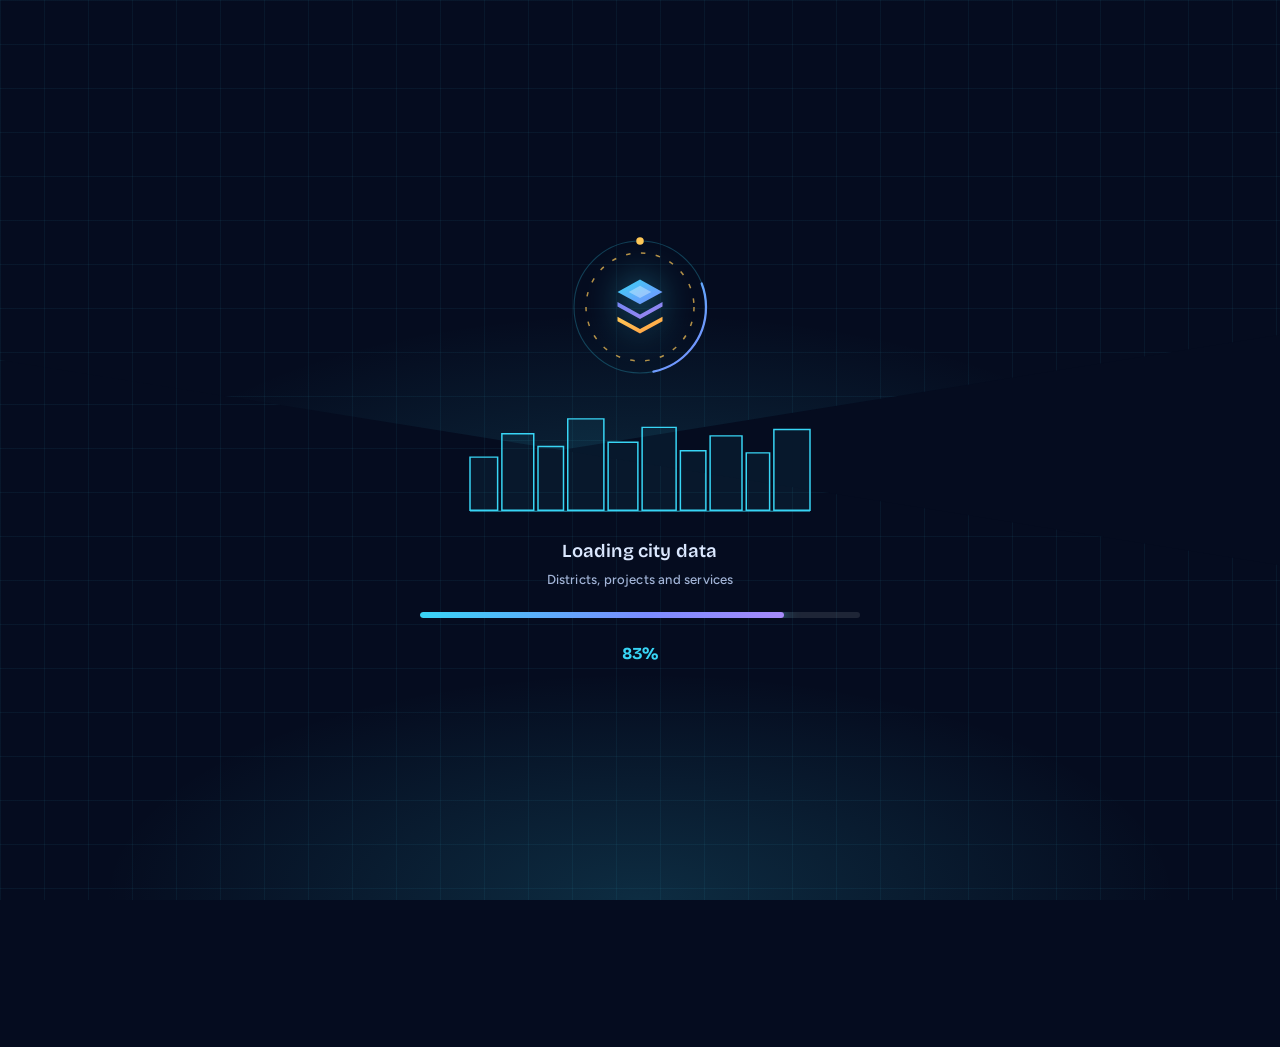
<file: user-dashboard.html>
<!DOCTYPE html>
<html lang="en" data-page="user-dashboard">
<head>
<meta charset="utf-8">
<meta name="viewport" content="width=device-width, initial-scale=1, viewport-fit=cover">
<title>My dashboard | Stackly Smart City</title>
<meta name="robots" content="noindex">
<meta name="theme-color" content="#050c1f">
<link rel="icon" type="image/svg+xml" href="assets/img/favicon.svg">
<link rel="stylesheet" href="assets/vendor/fontawesome/css/all.min.css">
<link rel="stylesheet" href="assets/css/style.css">
<script src="assets/js/boot.js"></script>
</head>
<body data-page="user-dashboard" data-chrome="app" data-role="user">
<div id="loader" class="loader" aria-hidden="true"></div>

<div class="dash dash-user" id="dash">
<main id="main" class="dash-content">

<!-- OVERVIEW -->
<section class="dpanel" id="overview" data-title="Overview" data-icon="fa-gauge-high">
  <div class="card hello">
    <div><h2>Good day, <span data-user-first>Citizen</span></h2><p>Here is what is happening with your city services today.</p></div>
    <div class="btn-row"><a class="btn btn-gold btn-sm" href="#bills"><i class="fa-solid fa-credit-card"></i>Pay bills</a><a class="btn btn-glass btn-sm" href="#requests"><i class="fa-solid fa-circle-plus"></i>New request</a></div>
  </div>
  <div class="live">
    <div class="card kpi c3"><div class="top"><span>Bills due</span><i class="fa-solid fa-file-invoice-dollar"></i></div><b data-bind="due">$0</b><span class="delta dn"><i class="fa-solid fa-clock"></i><span data-bind="dueCount">0</span> pending</span></div>
    <div class="card kpi c3"><div class="top"><span>Open requests</span><i class="fa-solid fa-ticket"></i></div><b data-bind="openReq">0</b><span class="delta"><i class="fa-solid fa-circle-check"></i>Tracked live</span></div>
    <div class="card kpi c3"><div class="top"><span>Energy this month</span><i class="fa-solid fa-bolt"></i></div><b>214 kWh</b><span class="delta"><i class="fa-solid fa-arrow-trend-down"></i>12% lower than June</span></div>
    <div class="card kpi c3"><div class="top"><span>Water this month</span><i class="fa-solid fa-droplet"></i></div><b>9.8 kL</b><span class="delta"><i class="fa-solid fa-arrow-trend-down"></i>4% lower than June</span></div>
    <div class="card c8"><div class="panel-h"><h3>Your energy use, last 12 days (kWh)</h3></div><div class="chart" id="uEnergy"></div></div>
    <div class="card c4"><div class="panel-h"><h3>Spending by service</h3></div><div class="donut-wrap" style="grid-template-columns:minmax(0,1fr)"><div id="uSpend"></div><div class="donut-list"><div><span style="display:flex;gap:10px;align-items:center"><i style="--c:#38d5f5"></i>Transport</span><b>$62</b></div><div><span style="display:flex;gap:10px;align-items:center"><i style="--c:#ffc857"></i>Energy</span><b>$48</b></div><div><span style="display:flex;gap:10px;align-items:center"><i style="--c:#7b8cff"></i>Water</span><b>$21</b></div><div><span style="display:flex;gap:10px;align-items:center"><i style="--c:#5eead4"></i>Waste</span><b>$9</b></div></div></div></div>
    <div class="card c6"><div class="panel-h"><h3>Coming up</h3></div><ul class="dl"><li><span class="ic g"><i class="fa-solid fa-droplet"></i></span><div><b>Water bill due</b><small>28 September 2026</small></div><span class="pill gold">$21</span></li><li><span class="ic"><i class="fa-solid fa-train-subway"></i></span><div><b>Metro pass renews</b><small>In 6 days, auto-renew on</small></div><span class="pill">$32</span></li><li><span class="ic m"><i class="fa-solid fa-recycle"></i></span><div><b>Bulky waste pickup</b><small>Tuesday, 8:00 to 12:00</small></div><span class="pill green">Booked</span></li></ul></div>
    <div class="card c6"><div class="panel-h"><h3>City alerts near you</h3></div><ul class="dl"><li><span class="ic r"><i class="fa-solid fa-triangle-exclamation"></i></span><div><b>Planned power work, Greenfield</b><small>Thursday 10:00 to 13:00</small></div><span class="pill red">Alert</span></li><li><span class="ic"><i class="fa-solid fa-road"></i></span><div><b>Lane closure on Ring Road</b><small>Use Metro Line 1 as an alternative</small></div><span class="pill">Info</span></li><li><span class="ic m"><i class="fa-solid fa-wind"></i></span><div><b>Air quality is good today</b><small>AQI 42 in your district</small></div><span class="pill green">Good</span></li></ul></div>
  </div>
</section>

<!-- MY SERVICES -->
<section class="dpanel" id="services" data-title="My services" data-icon="fa-layer-group">
  <div class="grid g3" id="mySvc"></div>
  <a class="btn btn-ghost" style="width:fit-content" href="services.html#marketplace"><i class="fa-solid fa-store"></i>Add services from the marketplace</a>
</section>

<!-- BILLS -->
<section class="dpanel" id="bills" data-title="Bills and payments" data-icon="fa-credit-card">
  <div class="grid g3">
    <div class="card kpi"><div class="top"><span>Total due</span><i class="fa-solid fa-file-invoice-dollar"></i></div><b data-bind="due">$0</b></div>
    <div class="card kpi"><div class="top"><span>Paid this year</span><i class="fa-solid fa-circle-check"></i></div><b data-bind="paid">$0</b></div>
    <div class="card kpi"><div class="top"><span>Auto-pay</span><i class="fa-solid fa-rotate"></i></div><b>Enabled</b></div>
  </div>
  <div class="card"><div class="panel-h"><h3>All bills</h3></div><table class="tbl"><thead><tr><th>Bill</th><th>Period</th><th>Amount</th><th>Due date</th><th>Status</th><th></th></tr></thead><tbody id="billRows"></tbody></table></div>
</section>

<!-- REQUESTS -->
<section class="dpanel" id="requests" data-title="Service requests" data-icon="fa-ticket">
  <div class="split" style="align-items:start">
    <div class="card"><div class="panel-h"><h3>Raise a new request</h3></div>
      <form id="reqForm" novalidate>
        <div class="field"><label for="rType">Category</label><div class="inp"><i class="fa-solid fa-list li"></i><select id="rType" required><option value="">Select a category</option><option>Streetlight or road fault</option><option>Water or drainage</option><option>Electricity fault</option><option>Waste collection</option><option>Certificate or permit</option><option>Other</option></select><i class="fa-solid fa-chevron-down sel-i"></i></div><span class="msg">Please choose a category.</span></div>
        <div class="field"><label for="rText">Describe the issue</label><div class="inp ta"><i class="fa-solid fa-message li"></i><textarea id="rText" placeholder="Where is it, and what is happening?" required></textarea></div><span class="msg">Please add a short description.</span></div>
        <button class="btn btn-block" type="submit"><i class="fa-solid fa-paper-plane"></i>Submit request</button>
      </form>
    </div>
    <div class="card"><div class="panel-h"><h3>My requests</h3></div><ul class="dl" id="reqList"></ul></div>
  </div>
</section>

<!-- TRANSPORT -->
<section class="dpanel" id="transport" data-title="Live transport" data-icon="fa-bus">
  <div class="split" style="align-items:start">
    <div class="card"><div class="panel-h"><h3>Arrivals near Civic Square</h3><span class="pill green"><i class="fa-solid fa-circle"></i>Live</span></div><div class="grid" id="busList" style="gap:12px"></div></div>
    <div class="card"><div class="panel-h"><h3>Route 42 map</h3></div>
      <svg class="route-svg" viewBox="0 0 520 260" role="img" aria-label="Route 42 from Riverside to Civic Square">
        <path class="ln" d="M40 200 C 120 200, 130 90, 230 90 S 380 170, 480 60"/>
        <path class="ln2" d="M40 200 C 120 200, 130 90, 230 90 S 380 170, 480 60"/>
        <circle class="st" cx="40" cy="200" r="9"/><circle class="st" cx="230" cy="90" r="9"/><circle class="st" cx="480" cy="60" r="9"/>
        <text x="20" y="232">Riverside</text><text x="196" y="66">Civic Square</text><text x="420" y="40">Airport</text>
        <g><rect x="-16" y="-10" width="32" height="20" rx="6" fill="#ffc857"/><circle cx="-8" cy="11" r="4" fill="#050c1f"/><circle cx="8" cy="11" r="4" fill="#050c1f"/>
        <animateMotion dur="9s" repeatCount="indefinite" path="M40 200 C 120 200, 130 90, 230 90 S 380 170, 480 60"/></g>
      </svg>
      <p class="muted" style="margin:10px 0 0;font-size:.9rem">Positions are simulated for this demonstration.</p>
    </div>
  </div>
</section>

<!-- PROFILE -->
<section class="dpanel" id="profile" data-title="Profile and settings" data-icon="fa-user-gear">
  <div class="split" style="align-items:start">
    <div class="card"><div class="panel-h"><h3>Personal details</h3></div>
      <form id="profForm" novalidate>
        <div class="field"><label for="pName">Full name</label><div class="inp"><i class="fa-solid fa-user li"></i><input id="pName" type="text" required></div><span class="msg">Please enter your name.</span></div>
        <div class="field"><label for="pEmail">Email</label><div class="inp"><i class="fa-solid fa-envelope li"></i><input id="pEmail" type="email" readonly></div></div>
        <div class="field"><label for="pPhone">Phone</label><div class="inp"><i class="fa-solid fa-phone li"></i><input id="pPhone" type="tel" placeholder="+00 000 000 0000"></div></div>
        <div class="field"><label for="pPass">New password</label><div class="inp pw"><i class="fa-solid fa-lock li"></i><input id="pPass" type="password" placeholder="Leave blank to keep current" autocomplete="new-password"><button class="pw-btn" type="button" data-pw aria-label="Show password" aria-pressed="false"><i class="fa-solid fa-eye"></i></button></div></div>
        <button class="btn" type="submit"><i class="fa-solid fa-floppy-disk"></i>Save changes</button>
      </form>
    </div>
    <div class="card"><div class="panel-h"><h3>Notifications</h3></div>
      <div class="set-row"><div><b>Bill reminders</b><small>Three days before a due date</small></div><label class="sw"><input type="checkbox" checked aria-label="Bill reminders"><span></span></label></div>
      <div class="set-row"><div><b>Outage alerts</b><small>Power and water in your district</small></div><label class="sw"><input type="checkbox" checked aria-label="Outage alerts"><span></span></label></div>
      <div class="set-row"><div><b>Request updates</b><small>When a status changes</small></div><label class="sw"><input type="checkbox" checked aria-label="Request updates"><span></span></label></div>
      <div class="set-row"><div><b>City bulletin</b><small>Weekly email digest</small></div><label class="sw"><input type="checkbox" aria-label="City bulletin"><span></span></label></div>
    </div>
  </div>
</section>

</main>
</div>

<script src="assets/js/core.js"></script>
<script src="assets/js/charts.js"></script>
<script src="assets/js/dashboard.js"></script>
</body>
</html>
</file>
<file: assets/css/style.css>
/* =========================================================
   STACKLY SMART CITY  -  style.css
   Design system: "Civic Signal"
   Midnight navy base, signal cyan, transit indigo, civic gold.
   Type: Bricolage Grotesque (display) + Figtree (text)
   ========================================================= */
@font-face{font-family:"Bricolage Grotesque";src:url("../fonts/bricolage-grotesque-latin-wght-normal.woff2") format("woff2");font-weight:200 800;font-style:normal;font-display:swap}
@font-face{font-family:"Figtree";src:url("../fonts/figtree-latin-wght-normal.woff2") format("woff2");font-weight:300 900;font-style:normal;font-display:swap}

:root{
  --bg:#050c1f;--bg2:#08132b;--bg3:#0d1d42;
  --surface:rgba(255,255,255,.045);--surface-2:rgba(255,255,255,.085);--card-bg:linear-gradient(180deg,rgba(255,255,255,.06),rgba(255,255,255,.02));
  --line:rgba(140,180,255,.17);--text:#e9f1ff;--muted:#a3b5d8;--head:#fff;
  --c1:#38d5f5;--c2:#5eead4;--c3:#7b8cff;--c4:#ffc857;--c5:#ff6b8a;--ink:#04101f;
  --grad:linear-gradient(115deg,#38d5f5,#7b8cff 62%,#a78bfa);
  --grad-warm:linear-gradient(115deg,#ffc857,#ff9f43);
  --grad-green:linear-gradient(115deg,#5eead4,#4ade80);
  --r:22px;--r-sm:14px;
  --gut:clamp(16px,4vw,44px);
  --cut:clamp(26px,5.5vw,84px);
  --hdr:76px;--hdr-s:60px;--nav-h:46px;
  --ease:cubic-bezier(.2,.75,.25,1);
  --shadow:0 24px 60px -24px rgba(0,0,0,.7);
  --font-h:"Bricolage Grotesque","Segoe UI",system-ui,-apple-system,sans-serif;
  --font:"Figtree","Segoe UI",system-ui,-apple-system,sans-serif;
  color-scheme:dark;
}
.light{
  --bg:#eef3fb;--bg2:#e2ebf8;--bg3:#d6e3f6;
  --surface:#ffffff;--surface-2:#f3f7ff;--card-bg:#ffffff;
  --line:rgba(12,40,96,.13);--text:#16284f;--muted:#4f6288;--head:#0a1a3d;
  --c1:#0a8fb0;--c2:#0d9488;--c3:#4a58d6;--c4:#b97900;--c5:#e0335a;
  --grad:linear-gradient(115deg,#0a8fb0,#4a58d6 70%,#7c3aed);
  --shadow:0 24px 50px -28px rgba(10,30,80,.35);
  color-scheme:light;background:var(--bg);color:var(--text);
}

*,*::before,*::after{box-sizing:border-box}
html{scroll-behavior:smooth;-webkit-text-size-adjust:100%;text-size-adjust:100%;overflow-x:hidden;scroll-padding-top:130px}
html.no-smooth{scroll-behavior:auto!important}
html.no-scroll{overflow:hidden}
body{margin:0;background:var(--bg);color:var(--text);font-family:var(--font);font-size:1rem;line-height:1.65;min-height:100vh;min-height:100dvh;-webkit-font-smoothing:antialiased;-moz-osx-font-smoothing:grayscale;text-rendering:optimizeLegibility;width:100%}
@supports (overflow:clip){body{overflow-x:clip}}
body.no-scroll{overflow:hidden}
img,svg,video,canvas,iframe{max-width:100%}
img,video{display:block;height:auto}
svg{display:inline-block}
a{color:inherit;text-decoration:none}
button,input,select,textarea{font:inherit;color:inherit}
button{cursor:pointer}
ul,ol{margin:0;padding:0}
p{margin:0 0 1em}
:focus-visible{outline:2px solid var(--c1);outline-offset:3px;border-radius:6px}
::selection{background:rgba(56,213,245,.35);color:#fff}
[hidden]{display:none!important}

h1,h2,h3,h4{font-family:var(--font-h);color:var(--head);line-height:1.08;letter-spacing:-.022em;margin:0 0 .55em;font-weight:700}
h1{font-size:clamp(2.35rem,6.4vw,5rem);font-weight:800;letter-spacing:-.03em}
h2{font-size:clamp(1.85rem,4.4vw,3.3rem)}
h3{font-size:clamp(1.15rem,2.1vw,1.5rem);letter-spacing:-.015em}
h4{font-size:1.05rem}
.lead{font-size:clamp(1.02rem,1.7vw,1.22rem);color:var(--muted);max-width:60ch}
.muted{color:var(--muted)}
.grad{background:var(--grad);-webkit-background-clip:text;background-clip:text;color:transparent;-webkit-text-fill-color:transparent}
.grad-warm{background:var(--grad-warm);-webkit-background-clip:text;background-clip:text;color:transparent;-webkit-text-fill-color:transparent}
.center{text-align:center}
.sr-only{position:absolute;width:1px;height:1px;padding:0;margin:-1px;overflow:hidden;clip:rect(0,0,0,0);white-space:nowrap;border:0}

/* highlight animation: marker sweeps under key words when they enter view */
.hl{background:linear-gradient(transparent 62%,rgba(255,200,87,.42) 62%) no-repeat;background-size:0 100%;transition:background-size 1.1s var(--ease) .35s;padding:0 .08em}
.in .hl,.hl.in,[data-anim].in .hl{background-size:100% 100%}
.shimmer{background:linear-gradient(100deg,var(--head) 30%,var(--c1) 45%,#fff 50%,var(--c3) 55%,var(--head) 70%);background-size:250% 100%;-webkit-background-clip:text;background-clip:text;color:transparent;-webkit-text-fill-color:transparent;animation:shimmer 5s linear infinite}
@keyframes shimmer{from{background-position:120% 0}to{background-position:-120% 0}}

.wrap{width:min(1240px,100% - 2 * var(--gut));margin-inline:auto}
.wrap-sm{width:min(900px,100% - 2 * var(--gut));margin-inline:auto}

/* ---------- buttons ---------- */
.btn{position:relative;display:inline-flex;align-items:center;justify-content:center;gap:.6em;padding:.88em 1.55em;border-radius:999px;font-weight:700;font-size:.96rem;line-height:1.1;border:1px solid transparent;color:var(--ink);background:var(--grad);overflow:hidden;isolation:isolate;transition:transform .35s var(--ease),box-shadow .35s var(--ease),background .3s,color .3s,border-color .3s;white-space:nowrap;box-shadow:0 12px 30px -12px rgba(56,213,245,.6)}
.btn::after{content:"";position:absolute;top:0;left:-70%;width:45%;height:100%;background:linear-gradient(100deg,transparent,rgba(255,255,255,.55),transparent);transform:skewX(-22deg);animation:shine 4.2s ease-in-out infinite;pointer-events:none}
@keyframes shine{0%,55%{left:-70%}100%{left:140%}}
.btn:hover{transform:translateY(-3px);box-shadow:0 18px 38px -12px rgba(56,213,245,.75)}
.btn:active{transform:translateY(0)}
.btn i{font-size:.95em;transition:transform .3s var(--ease)}
.btn:hover i.go{transform:translateX(4px)}
.btn-ghost{background:transparent;color:var(--text);border-color:var(--line);box-shadow:none}
.btn-ghost::after{display:none}
.btn-ghost:hover{background:var(--surface-2);border-color:var(--c1);box-shadow:none;color:var(--head)}
.btn-glass{background:rgba(255,255,255,.09);color:#fff;border-color:rgba(255,255,255,.22);backdrop-filter:blur(8px);box-shadow:none}
.btn-glass:hover{background:rgba(255,255,255,.18);box-shadow:none}
.btn-gold{background:var(--grad-warm);box-shadow:0 12px 30px -12px rgba(255,200,87,.6)}
.btn-gold:hover{box-shadow:0 18px 38px -12px rgba(255,200,87,.8)}
.btn-sm{padding:.65em 1.15em;font-size:.88rem}
.btn-block{width:100%}
.btn[disabled]{opacity:.6;pointer-events:none}
.btn-row{display:flex;flex-wrap:wrap;gap:12px}
.ibtn{position:relative;display:inline-grid;place-items:center;width:42px;height:42px;border-radius:50%;background:rgba(255,255,255,.06);border:1px solid var(--line);color:var(--text);transition:background .3s,border-color .3s,transform .3s var(--ease),color .3s;flex:none;padding:0}
.ibtn:hover{background:var(--surface-2);border-color:var(--c1);color:#fff;transform:translateY(-2px)}
.ibtn .badge{position:absolute;top:-5px;right:-5px;min-width:19px;height:19px;padding:0 5px;border-radius:999px;background:var(--grad-warm);color:var(--ink);font-size:.68rem;font-weight:800;display:grid;place-items:center;line-height:1;transform:scale(0);transition:transform .3s var(--ease)}
.ibtn .badge.show{transform:scale(1)}
.ibtn .badge.bump{animation:bump .45s var(--ease)}
@keyframes bump{40%{transform:scale(1.5)}}

/* ---------- loader ---------- */
html.js-loading{overflow:hidden}
html.js-loading body>*:not(#loader){visibility:hidden}
html.is-restoring body{opacity:0}
.loader{position:fixed;inset:0;z-index:5000;display:grid;place-items:center;color:#fff;overflow:hidden}
html:not(.js-loading) .loader:not(.run){display:none}
.ld-panel{position:absolute;left:0;width:100%;height:60%;background:#050c1f;transition:transform 1s cubic-bezier(.77,0,.18,1)}
.ld-a{top:0;clip-path:polygon(0 0,100% 0,100% 62%,0 100%)}
.ld-b{bottom:0;top:auto;clip-path:polygon(0 0,100% 38%,100% 100%,0 100%)}
.ld-a::before,.ld-b::before{content:"";position:absolute;inset:0;background:radial-gradient(60% 60% at 50% 100%,rgba(56,213,245,.16),transparent 70%),linear-gradient(rgba(56,213,245,.06) 1px,transparent 1px) 0 0/44px 44px,linear-gradient(90deg,rgba(56,213,245,.06) 1px,transparent 1px) 0 0/44px 44px}
.ld-c{position:relative;z-index:2;display:grid;justify-items:center;gap:22px;width:min(440px,88%);text-align:center;transition:opacity .5s,transform .6s var(--ease)}
.ld-emblem{position:relative;width:150px;height:150px;display:grid;place-items:center}
.ld-emblem svg{position:absolute;inset:0;width:100%;height:100%;overflow:visible}
.ld-emblem .r1{fill:none;stroke:rgba(56,213,245,.25);stroke-width:1.5}
.ld-emblem .r2{fill:none;stroke:url(#ldg);stroke-width:3;stroke-linecap:round;stroke-dasharray:120 400;transform-origin:100px 100px;animation:ldspin 1.6s linear infinite}
.ld-emblem .r3{fill:none;stroke:rgba(255,200,87,.7);stroke-width:2;stroke-dasharray:6 14;transform-origin:100px 100px;animation:ldspin 6s linear infinite reverse}
.ld-emblem .dot{fill:var(--c4);transform-origin:100px 100px;animation:ldspin 2.4s linear infinite}
@keyframes ldspin{to{transform:rotate(360deg)}}
.ld-mark{position:relative;width:54px;animation:ldpulse 1.8s ease-in-out infinite;filter:drop-shadow(0 0 18px rgba(56,213,245,.6))}
@keyframes ldpulse{50%{transform:scale(1.12)}}
.ld-sky{width:min(340px,100%);height:auto;overflow:visible}
.ld-sky .b{fill:rgba(56,213,245,.06);stroke:var(--c1);stroke-width:1.4;stroke-dasharray:1;stroke-dashoffset:1;animation:lddraw 1.4s var(--ease) forwards;animation-delay:calc(var(--i) * .09s)}
.ld-sky .w{fill:var(--c4);opacity:0;animation:ldwin 2.2s ease-in-out infinite;animation-delay:calc(var(--i) * .17s)}
.ld-sky .g{stroke:rgba(56,213,245,.5);stroke-width:1.5}
@keyframes lddraw{to{stroke-dashoffset:0}}
@keyframes ldwin{0%,30%{opacity:0}50%,80%{opacity:.95}100%{opacity:0}}
.ld-txt{font-family:var(--font-h);font-size:1.15rem;font-weight:600;letter-spacing:.01em;min-height:1.6em;color:#dbe8ff}
.ld-txt small{display:block;font-family:var(--font);font-weight:500;font-size:.82rem;color:var(--muted);margin-top:2px}
.ld-bar{width:100%;height:6px;border-radius:99px;background:rgba(255,255,255,.1);overflow:hidden;position:relative}
.ld-bar i{position:absolute;inset:0 auto 0 0;width:0;border-radius:99px;background:var(--grad);box-shadow:0 0 16px var(--c1)}
.ld-pct{font-family:var(--font-h);font-weight:700;font-size:1.05rem;color:var(--c1);font-variant-numeric:tabular-nums}
.loader.done .ld-c{opacity:0;transform:scale(.92)}
.loader.done .ld-a{transform:translateY(-101%)}
.loader.done .ld-b{transform:translateY(101%)}
.loader.short .ld-sky,.loader.short .ld-txt small{display:none}
.loader.short .ld-emblem{width:110px;height:110px}

@media (prefers-reduced-motion:reduce){
  *,*::before,*::after{animation-duration:.01ms!important;animation-iteration-count:1!important;transition-duration:.01ms!important;scroll-behavior:auto!important}
  .js [data-anim]{opacity:1!important;transform:none!important}
}
/* ---------- sticky header ---------- */
.site-header{position:sticky;top:0;z-index:900;background:rgba(5,12,31,.74);-webkit-backdrop-filter:blur(16px) saturate(150%);backdrop-filter:blur(16px) saturate(150%);border-bottom:1px solid var(--line);transition:background .3s,box-shadow .3s}
.site-header.scrolled{background:rgba(5,12,31,.94);box-shadow:0 14px 40px -20px #000}
.hdr-progress{position:absolute;left:0;bottom:-1px;height:2px;width:100%;transform-origin:0 50%;transform:scaleX(0);background:var(--grad);z-index:2}
.hdr-row{display:grid;grid-template-columns:auto minmax(0,1fr) auto;align-items:center;gap:16px;height:var(--hdr);transition:height .3s var(--ease)}
.scrolled .hdr-row{height:var(--hdr-s)}
.hdr-left{display:flex;align-items:center;min-width:0}
.hdr-logo{display:inline-flex;align-items:center;justify-content:center;transition:transform .3s var(--ease)}
.hdr-logo:hover{transform:scale(1.04)}
.hdr-logo img{height:40px;width:auto;transition:height .3s var(--ease)}
.scrolled .hdr-logo img{height:34px}
.hdr-right{display:flex;align-items:center;justify-content:flex-end;gap:8px;min-width:0}
.hdr-right .btn-signin{margin-left:6px}
.burger{display:none;flex-direction:column;justify-content:center;align-items:center;gap:5px;width:42px;height:42px;border-radius:12px;border:1px solid var(--line);background:rgba(255,255,255,.06);padding:0;transition:background .3s,border-color .3s}
.burger span{display:block;width:20px;height:2px;border-radius:2px;background:#fff;transition:transform .3s var(--ease),width .3s}
.burger span:nth-child(2){width:14px;align-self:flex-end;margin-right:11px}
.burger:hover{border-color:var(--c1)}
.burger:hover span:nth-child(2){width:20px;margin-right:0}

.hdr-nav{border-top:1px solid var(--line)}
.hdr-nav ul{display:flex;justify-content:center;gap:4px;list-style:none;height:var(--nav-h);align-items:stretch;padding-top:10px}
.hdr-nav a{position:relative;display:flex;align-items:center;gap:9px;padding:0 20px;font-weight:600;font-size:.94rem;color:var(--muted);transition:color .3s}
.hdr-nav a i{font-size:.9rem;color:var(--c1);opacity:.85;transition:transform .35s var(--ease)}
.hdr-nav a::after{content:"";position:absolute;left:18px;right:18px;bottom:-1px;height:3px;border-radius:3px 3px 0 0;background:var(--grad);transform:scaleX(0);transition:transform .4s var(--ease)}
.hdr-nav a:hover{color:#fff}
.hdr-nav a:hover i{transform:translateY(-2px) scale(1.15)}
.hdr-nav a:hover::after{transform:scaleX(.55)}
.hdr-nav a.is-active{color:#fff;background:linear-gradient(180deg,transparent,rgba(56,213,245,.11))}
.hdr-nav a.is-active::after{transform:scaleX(1)}

/* ---------- off-canvas sheets (menu, cart, wishlist) ---------- */
.sheet{position:fixed;inset:0;z-index:1000;visibility:hidden;pointer-events:none;transition:visibility 0s .5s}
.sheet.open{visibility:visible;pointer-events:auto;transition-delay:0s}
.sheet-back{position:absolute;inset:0;background:rgba(2,6,18,.72);-webkit-backdrop-filter:blur(4px);backdrop-filter:blur(4px);opacity:0;transition:opacity .4s}
.sheet.open .sheet-back{opacity:1}
.sheet-panel{position:absolute;top:0;right:0;height:100%;height:100dvh;width:min(400px,92%);display:flex;flex-direction:column;background:linear-gradient(180deg,#0b1a3a,#050c1f 70%);border-left:1px solid var(--line);transform:translateX(102%);transition:transform .5s var(--ease);overflow:hidden}
.sheet.open .sheet-panel{transform:none}
.sheet-head{display:flex;align-items:center;justify-content:space-between;gap:12px;padding:16px 20px;border-bottom:1px solid var(--line);flex:none}
.sheet-head img{height:34px;width:auto}
.sheet-head h3{margin:0;font-size:1.15rem;display:flex;align-items:center;gap:10px}
.sheet-close{width:42px;height:42px;border-radius:50%;border:1px solid var(--line);background:rgba(255,255,255,.06);display:grid;place-items:center;padding:0;color:#fff;font-size:1.05rem;transition:transform .4s var(--ease),background .3s,border-color .3s}
.sheet-close:hover{transform:rotate(90deg);background:var(--c5);border-color:var(--c5)}
.sheet-body{flex:1;overflow-y:auto;overscroll-behavior:contain;-webkit-overflow-scrolling:touch;padding:18px 20px 24px;min-height:0}
.sheet-foot{padding:16px 20px;border-top:1px solid var(--line);flex:none}

.m-list{list-style:none;display:grid;gap:6px;margin-bottom:20px}
.m-list li{opacity:0;transform:translateX(28px)}
.sheet.open .m-list li{animation:slideIn .55s var(--ease) both;animation-delay:calc(var(--i) * .06s + .12s)}
@keyframes slideIn{from{opacity:0;transform:translateX(28px)}to{opacity:1;transform:none}}
.m-list a{position:relative;display:flex;align-items:center;gap:14px;padding:12px 14px;border-radius:16px;font-weight:600;color:var(--text);border:1px solid transparent;transition:background .3s,border-color .3s,transform .3s var(--ease)}
.m-list a .mi{width:40px;height:40px;border-radius:12px;display:grid;place-items:center;background:rgba(255,255,255,.06);color:var(--c1);flex:none;transition:background .3s,color .3s}
.m-list a .go{margin-left:auto;font-size:.8rem;color:var(--muted);transition:transform .3s var(--ease)}
.m-list a:hover{background:rgba(255,255,255,.06);transform:translateX(4px)}
.m-list a.is-active{background:linear-gradient(90deg,rgba(56,213,245,.2),rgba(123,140,255,.07));border-color:rgba(56,213,245,.4);color:#fff;box-shadow:inset 4px 0 0 var(--c1)}
.m-list a.is-active .mi{background:var(--grad);color:var(--ink)}
.m-list a.is-active .go{color:var(--c1)}
.m-actions{display:grid;grid-template-columns:1fr 1fr;gap:10px;margin-bottom:20px}
.m-contact{display:grid;gap:10px;font-size:.9rem;color:var(--muted);padding:16px;border:1px solid var(--line);border-radius:16px;background:rgba(255,255,255,.03);margin-bottom:18px}
.m-contact i{color:var(--c4);width:22px}

/* drawer items */
.d-empty{display:grid;justify-items:center;text-align:center;gap:10px;padding:40px 10px;color:var(--muted)}
.d-empty i{font-size:2.4rem;color:var(--c3)}
.d-item{display:grid;grid-template-columns:52px 1fr auto;gap:14px;align-items:center;padding:12px;border:1px solid var(--line);border-radius:16px;background:rgba(255,255,255,.04);margin-bottom:10px;animation:slideIn .4s var(--ease) both}
.d-item .di{width:52px;height:52px;border-radius:14px;display:grid;place-items:center;background:linear-gradient(135deg,rgba(56,213,245,.2),rgba(123,140,255,.2));color:var(--c1);font-size:1.25rem}
.d-item h4{margin:0;font-size:.98rem;line-height:1.25}
.d-item small{color:var(--muted)}
.d-item .price{font-weight:700;color:var(--c4)}
.d-item .rm{width:34px;height:34px;border-radius:50%;border:1px solid var(--line);background:transparent;color:var(--muted);padding:0;transition:.3s}
.d-item .rm:hover{background:var(--c5);color:#fff;border-color:var(--c5)}
.d-total{display:flex;justify-content:space-between;align-items:center;margin-bottom:12px;font-weight:700}
.d-total b{font-family:var(--font-h);font-size:1.4rem;color:var(--c4)}

/* toast */
.toasts{position:fixed;left:50%;bottom:22px;transform:translateX(-50%);z-index:1300;display:grid;gap:10px;width:min(92%,380px);pointer-events:none}
.toast{display:flex;align-items:center;gap:12px;padding:13px 16px;border-radius:14px;background:#0d1e42;border:1px solid var(--line);box-shadow:var(--shadow);font-size:.92rem;animation:toastIn .5s var(--ease) both;color:#fff}
.toast i{width:30px;height:30px;border-radius:50%;display:grid;place-items:center;background:var(--grad);color:var(--ink);flex:none}
.toast.err i{background:var(--c5);color:#fff}
.toast.out{animation:toastOut .4s var(--ease) forwards}
@keyframes toastIn{from{opacity:0;transform:translateY(20px) scale(.96)}}
@keyframes toastOut{to{opacity:0;transform:translateY(12px) scale(.96)}}

/* back to top */
.totop{position:fixed;right:clamp(14px,3vw,28px);bottom:clamp(14px,3vw,28px);z-index:800;width:52px;height:52px;border-radius:50%;background:#0a1734;border:1px solid var(--line);color:#fff;display:grid;place-items:center;padding:0;opacity:0;transform:translateY(20px) scale(.8);pointer-events:none;transition:opacity .4s,transform .4s var(--ease),background .3s}
.totop.show{opacity:1;transform:none;pointer-events:auto}
.totop:hover{background:var(--c1);color:var(--ink)}
.totop svg{position:absolute;inset:0;width:100%;height:100%;transform:rotate(-90deg)}
.totop circle{fill:none;stroke-width:3}
.totop .tr{stroke:rgba(255,255,255,.1)}
.totop .tp{stroke:var(--c1);stroke-linecap:round;stroke-dasharray:139.6;stroke-dashoffset:139.6}

/* ---------- expandable footer ---------- */
.site-footer{position:relative;background:linear-gradient(180deg,#07112a,#030815);border-top:1px solid var(--line);overflow:hidden;isolation:isolate}
.site-footer::before{content:"";position:absolute;inset:0;z-index:-1;background:radial-gradient(50% 60% at 15% 0,rgba(56,213,245,.12),transparent 70%),radial-gradient(40% 50% at 90% 100%,rgba(123,140,255,.14),transparent 70%)}
.ft-top{position:absolute;left:0;top:0;width:100%;height:3px;background:linear-gradient(90deg,transparent,var(--c1),var(--c3),var(--c4),transparent);background-size:200% 100%;animation:flow 6s linear infinite}
@keyframes flow{to{background-position:-200% 0}}
.ft-bar{display:grid;grid-template-columns:1.5fr 1fr;gap:clamp(24px,4vw,56px);padding:clamp(40px,6vw,72px) 0 clamp(28px,4vw,40px);align-items:start}
.ft-brand img{height:44px;width:auto;margin-bottom:18px}
.ft-brand p{color:var(--muted);max-width:56ch}
.ft-social{display:flex;flex-wrap:wrap;gap:10px;margin-top:18px}
.ft-social a{position:relative;width:44px;height:44px;border-radius:14px;display:grid;place-items:center;background:rgba(255,255,255,.06);border:1px solid var(--line);color:#fff;transition:transform .35s var(--ease),background .3s,color .3s,border-color .3s;overflow:hidden}
.ft-social a::before{content:"";position:absolute;inset:0;background:var(--grad);transform:translateY(101%);transition:transform .35s var(--ease);z-index:0}
.ft-social a i{position:relative;z-index:1;transition:color .3s}
.ft-social a:hover{transform:translateY(-5px) rotate(-4deg);border-color:transparent}
.ft-social a:hover::before{transform:none}
.ft-social a:hover i{color:var(--ink)}
.ft-toggle{display:flex;align-items:center;justify-content:space-between;gap:14px;width:100%;padding:16px 20px;border-radius:18px;border:1px solid var(--line);background:linear-gradient(90deg,rgba(56,213,245,.1),rgba(123,140,255,.06));color:#fff;font-weight:700;text-align:left;transition:border-color .3s,background .3s}
.ft-toggle:hover{border-color:var(--c1)}
.ft-toggle .tt{display:flex;align-items:center;gap:12px}
.ft-toggle .tt i{width:38px;height:38px;border-radius:12px;display:grid;place-items:center;background:var(--grad);color:var(--ink)}
.ft-toggle .ch{transition:transform .5s var(--ease);color:var(--c1)}
.site-footer.open .ft-toggle .ch{transform:rotate(180deg)}
.ft-help{margin:12px 4px 0;font-size:.86rem;color:var(--muted)}
.ft-more{display:grid;grid-template-rows:0fr;transition:grid-template-rows .65s var(--ease)}
.ft-more>.in{overflow:hidden;min-height:0;visibility:hidden;transition:visibility 0s .65s}
.site-footer.open .ft-more{grid-template-rows:1fr}
.site-footer.open .ft-more>.in{visibility:visible;transition-delay:0s}
.ft-cols{display:grid;grid-template-columns:1.3fr 1fr 1fr 1.2fr;gap:clamp(24px,3vw,44px);padding:12px 0 clamp(36px,5vw,56px);border-top:1px dashed var(--line);padding-top:clamp(28px,4vw,44px)}
.ft-cols h4{font-size:1.02rem;margin-bottom:16px;display:flex;align-items:center;gap:10px}
.ft-cols h4 i{color:var(--c4)}
.ft-cols ul{list-style:none;display:grid;gap:10px}
.ft-cols li a{color:var(--muted);transition:color .3s,padding .3s var(--ease);display:inline-flex;align-items:center;gap:8px}
.ft-cols li a i{font-size:.7rem;color:var(--c1);opacity:0;width:0;transition:.3s}
.ft-cols li a:hover{color:#fff;padding-left:4px}
.ft-cols li a:hover i{opacity:1;width:10px}
.ft-addr{display:grid;gap:14px;color:var(--muted);font-size:.95rem}
.ft-addr div{display:grid;grid-template-columns:22px 1fr;gap:10px}
.ft-addr i{color:var(--c1);margin-top:4px}
.ft-news form{display:flex;flex-wrap:wrap;background:rgba(255,255,255,.06);border:1px solid var(--line);border-radius:999px;padding:4px;margin-top:6px;position:relative}
.ft-news input{flex:1;min-width:0;background:none;border:0;outline:0;padding:8px 14px;color:var(--text)}
.ft-news button{border:0;border-radius:999px;padding:0 16px;background:var(--grad);color:var(--ink);font-weight:700}
.ft-news .nws-msg{position:absolute;top:calc(100% + 8px);left:8px;color:#ff6b8a;font-size:.82rem;font-weight:600;opacity:0;visibility:hidden;transition:.3s var(--ease);white-space:nowrap}
.ft-news .nws-msg.show{opacity:1;visibility:visible}
.ft-copy{border-top:1px solid var(--line);padding:20px 0;display:flex;justify-content:space-between;gap:12px;flex-wrap:wrap;color:var(--muted);font-size:.86rem}
.ft-copy a{color:var(--muted)}
.ft-copy a:hover{color:var(--c1)}
.ft-copy nav{display:flex;gap:18px;flex-wrap:wrap}

/* ---------- responsive: header / menu / footer ---------- */
@media (max-width:1180px){
  .hdr-nav a{padding:0 14px}
}
@media (max-width:1023px){
  :root{--hdr:64px;--hdr-s:58px}
  .hdr-nav{display:none}
  .burger{display:flex}
  .hdr-logo img{height:34px}
  .scrolled .hdr-logo img{height:32px}
  .ft-bar{grid-template-columns:1fr}
  .ft-cols{grid-template-columns:1fr 1fr}
}
@media (max-width:700px){
  .hdr-right .btn-signin{display:none}
  .hdr-row{gap:6px}
  .hdr-right{gap:4px}
  .hdr-logo img{height:30px}
  .scrolled .hdr-logo img{height:28px}
  .ibtn{width:36px;height:36px}
  .burger{width:36px;height:36px}
  .ft-cols{grid-template-columns:1fr}
  .ft-copy{justify-content:center;text-align:center}
  .ft-copy nav{justify-content:center}
}
@media (max-width:360px){
  :root{--gut:12px}
  .hdr-logo img,.scrolled .hdr-logo img{height:26px}
  .ibtn,.burger{width:32px;height:32px}
  .hdr-right{gap:3px}
  .hdr-row{gap:4px}
}
@media (min-width:1024px){
  .m-search-only{display:none}
}
/* ---------- sections, diagonal cuts, patterns ---------- */
.sec{--tl:0px;--tr:0px;--bl:100%;--br:100%;position:relative;padding:clamp(72px,9vw,120px) 0;overflow:hidden;isolation:isolate;clip-path:polygon(0 var(--tl),100% var(--tr),100% var(--br),0 var(--bl))}
.sec.bg2{background:var(--bg2)}
.sec.bg3{background:linear-gradient(180deg,var(--bg3),var(--bg2))}
.sec.mesh{background:radial-gradient(50% 60% at 10% 10%,rgba(56,213,245,.13),transparent 70%),radial-gradient(45% 55% at 92% 85%,rgba(123,140,255,.16),transparent 70%),var(--bg)}
.sec.gold{background:radial-gradient(60% 70% at 85% 10%,rgba(255,200,87,.13),transparent 70%),var(--bg2)}
.cut-t{--tl:var(--cut);--tr:0px;margin-top:calc(var(--cut) * -1);padding-top:calc(clamp(72px,9vw,120px) + var(--cut))}
.cut-tr{--tl:0px;--tr:var(--cut);margin-top:calc(var(--cut) * -1);padding-top:calc(clamp(72px,9vw,120px) + var(--cut))}
.cut-b{--bl:100%;--br:calc(100% - var(--cut));padding-bottom:calc(clamp(72px,9vw,120px) + var(--cut))}
.cut-br{--bl:calc(100% - var(--cut));--br:100%;padding-bottom:calc(clamp(72px,9vw,120px) + var(--cut))}
.sec[class*="pat-"]::before{content:"";position:absolute;inset:0;z-index:-1;pointer-events:none;-webkit-mask-image:linear-gradient(180deg,transparent,#000 18%,#000 82%,transparent);mask-image:linear-gradient(180deg,transparent,#000 18%,#000 82%,transparent)}
.pat-dots::before{background-image:radial-gradient(rgba(140,180,255,.2) 1.3px,transparent 1.3px);background-size:24px 24px}
.pat-diag::before{background-image:repeating-linear-gradient(135deg,rgba(140,180,255,.07) 0 2px,transparent 2px 26px)}
.pat-grid::before{background-image:linear-gradient(rgba(140,180,255,.08) 1px,transparent 1px),linear-gradient(90deg,rgba(140,180,255,.08) 1px,transparent 1px);background-size:56px 56px}
.pat-hex::before{background-image:url("data:image/svg+xml,%3Csvg xmlns='http://www.w3.org/2000/svg' width='56' height='98' viewBox='0 0 56 98'%3E%3Cpath d='M28 2 54 17v30L28 62 2 47V17zM28 62v34M2 47 0 48M54 47l2 1' fill='none' stroke='%238cb4ff' stroke-opacity='.14' stroke-width='1.2'/%3E%3C/svg%3E");background-size:56px 98px}
.pat-rings::before{background:repeating-radial-gradient(circle at 85% 20%,transparent 0 46px,rgba(140,180,255,.07) 46px 47px)}
.pat-stripe::before{background-image:repeating-linear-gradient(45deg,rgba(255,200,87,.07) 0 14px,transparent 14px 44px)}
.light.pat-dots::before,.light.pat-grid::before,.light.pat-diag::before{filter:invert(1) opacity(.5)}

.sec-head{max-width:780px;margin-bottom:clamp(34px,5vw,60px)}
.sec-head.center{margin-inline:auto;text-align:center}
.sec-head.center .lead{margin-inline:auto}
.tag{display:inline-flex;align-items:center;gap:.6em;padding:.42em 1em .42em .85em;border-radius:999px;border:1px solid var(--line);background:var(--surface);color:var(--c1);font-weight:700;font-size:.86rem;margin-bottom:1.1rem}
.tag i{font-size:.85em}
.tag.is-live i{color:#34d399;animation:blink 1.4s infinite}
@keyframes blink{50%{opacity:.25}}

/* ---------- floating decorative shapes ---------- */
.shapes{position:absolute;inset:0;z-index:-1;pointer-events:none;overflow:hidden}
.sh{position:absolute;animation:floaty var(--t,10s) ease-in-out infinite;animation-delay:var(--dl,0s);opacity:.9}
@keyframes floaty{0%,100%{transform:translate3d(0,0,0) rotate(var(--r0,0deg))}50%{transform:translate3d(var(--dx,12px),var(--dy,-24px),0) rotate(calc(var(--r0,0deg) + 14deg))}}
.sh-hex{clip-path:polygon(25% 4%,75% 4%,100% 50%,75% 96%,25% 96%,0 50%);background:linear-gradient(135deg,rgba(56,213,245,.3),rgba(123,140,255,.06))}
.sh-hex.o{background:none;position:absolute}
.sh-tri{clip-path:polygon(50% 0,100% 100%,0 100%);background:linear-gradient(160deg,rgba(255,200,87,.35),rgba(255,200,87,.03))}
.sh-ring{border-radius:50%;border:2px solid rgba(56,213,245,.4)}
.sh-ring::after{content:"";position:absolute;inset:18%;border-radius:50%;border:1px dashed rgba(123,140,255,.5)}
.sh-dots{background-image:radial-gradient(var(--c1) 1.6px,transparent 1.6px);background-size:16px 16px;opacity:.35}
.sh-plus{background:linear-gradient(var(--c4),var(--c4)) center/100% 3px no-repeat,linear-gradient(var(--c4),var(--c4)) center/3px 100% no-repeat;opacity:.55}
.sh-diamond{border:2px solid rgba(123,140,255,.5);transform:rotate(45deg);border-radius:6px}
.sh-blob{border-radius:58% 42% 55% 45%/50% 60% 40% 50%;background:radial-gradient(circle at 30% 30%,rgba(56,213,245,.28),rgba(123,140,255,.1) 60%,transparent 72%);filter:blur(6px)}
.sh-arc{border-radius:50%;border:3px solid transparent;border-top-color:var(--c4);border-right-color:rgba(255,200,87,.25);animation:spin 12s linear infinite}
.sh-cube{transform-style:preserve-3d;perspective:600px;animation:none}
.sh-cube .cb{position:absolute;inset:0;transform-style:preserve-3d;animation:cubespin 16s linear infinite}
.sh-cube .cb i{position:absolute;inset:0;border:1.5px solid rgba(56,213,245,.55);background:rgba(56,213,245,.07)}
.sh-cube .cb i:nth-child(1){transform:translateZ(var(--h))}
.sh-cube .cb i:nth-child(2){transform:rotateY(90deg) translateZ(var(--h))}
.sh-cube .cb i:nth-child(3){transform:rotateY(180deg) translateZ(var(--h))}
.sh-cube .cb i:nth-child(4){transform:rotateY(-90deg) translateZ(var(--h))}
.sh-cube .cb i:nth-child(5){transform:rotateX(90deg) translateZ(var(--h))}
.sh-cube .cb i:nth-child(6){transform:rotateX(-90deg) translateZ(var(--h))}
@keyframes cubespin{from{transform:rotateX(-25deg) rotateY(0)}to{transform:rotateX(335deg) rotateY(360deg)}}
@keyframes spin{to{transform:rotate(360deg)}}
.light .sh{opacity:.6}

/* ---------- grids & cards ---------- */
.grid{display:grid;gap:clamp(16px,2.2vw,28px)}
.g2{grid-template-columns:repeat(2,minmax(0,1fr))}
.g3{grid-template-columns:repeat(3,minmax(0,1fr))}
.g4{grid-template-columns:repeat(4,minmax(0,1fr))}
@media (max-width:1023px){.g4{grid-template-columns:repeat(2,minmax(0,1fr))}.g3{grid-template-columns:repeat(2,minmax(0,1fr))}}
@media (max-width:640px){.g2,.g3,.g4{grid-template-columns:minmax(0,1fr)}}
.split{display:grid;grid-template-columns:minmax(0,1fr) minmax(0,1fr);gap:clamp(28px,5vw,72px);align-items:center}
.split.rev>:first-child{order:2}
@media (max-width:900px){.split{grid-template-columns:minmax(0,1fr)}.split.rev>:first-child{order:0}#deptBox .dept-panel{grid-template-columns:minmax(0,1fr)}.dept-panel .info{grid-template-columns:minmax(0,1fr)}}

.card{position:relative;background:var(--card-bg);border:1px solid var(--line);border-radius:var(--r);padding:clamp(22px,2.6vw,32px);transition:translate .45s var(--ease),box-shadow .45s var(--ease),border-color .35s}
.light .card{box-shadow:0 1px 0 rgba(255,255,255,.8) inset,0 18px 40px -26px rgba(10,30,80,.35)}
.card.lift:hover{translate:0 -8px;box-shadow:var(--shadow);border-color:rgba(56,213,245,.4)}
.card h3{margin-bottom:.4em}
.card p{color:var(--muted);margin-bottom:0}
.card .more{display:inline-flex;align-items:center;gap:8px;margin-top:18px;font-weight:700;color:var(--c1);transition:gap .3s var(--ease)}
.card .more:hover{gap:14px}
.icon-box{--ic:var(--c1);width:58px;height:58px;border-radius:18px;display:grid;place-items:center;font-size:1.45rem;color:var(--ic);background:linear-gradient(135deg,color-mix(in srgb,var(--ic) 22%,transparent),color-mix(in srgb,var(--ic) 6%,transparent));border:1px solid color-mix(in srgb,var(--ic) 35%,transparent);margin-bottom:20px;transition:transform .5s var(--ease)}
.card:hover .icon-box{transform:rotate(-8deg) scale(1.1)}
.ic-gold{--ic:var(--c4)}.ic-ind{--ic:var(--c3)}.ic-mint{--ic:var(--c2)}.ic-red{--ic:var(--c5)}
.pill{display:inline-flex;align-items:center;gap:6px;padding:.28em .8em;border-radius:999px;font-size:.78rem;font-weight:700;background:rgba(56,213,245,.12);color:var(--c1);border:1px solid rgba(56,213,245,.28)}
.pill.gold{background:rgba(255,200,87,.12);color:var(--c4);border-color:rgba(255,200,87,.3)}
.pill.green{background:rgba(52,211,153,.12);color:#34d399;border-color:rgba(52,211,153,.3)}
.pill.red{background:rgba(255,107,138,.12);color:var(--c5);border-color:rgba(255,107,138,.3)}
.pill.ind{background:rgba(123,140,255,.14);color:var(--c3);border-color:rgba(123,140,255,.3)}

/* hover spotlight */
.spot{--mx:50%;--my:50%;isolation:isolate;overflow:hidden}
.spot::before{content:"";position:absolute;inset:0;z-index:-1;background:radial-gradient(420px circle at var(--mx) var(--my),rgba(56,213,245,.2),transparent 46%);opacity:0;transition:opacity .35s;pointer-events:none}
.spot::after{content:"";position:absolute;inset:0;border-radius:inherit;padding:1.5px;background:radial-gradient(260px circle at var(--mx) var(--my),var(--c1),var(--c3) 45%,transparent 70%);-webkit-mask:linear-gradient(#000 0 0) content-box,linear-gradient(#000 0 0);-webkit-mask-composite:xor;mask:linear-gradient(#000 0 0) content-box,linear-gradient(#000 0 0);mask-composite:exclude;opacity:0;transition:opacity .35s;pointer-events:none}
.spot:hover::before,.spot:hover::after,.spot-grid:hover .spot::after{opacity:1}
.spot-grid:hover .spot::before{opacity:.55}
.spot-grid:hover .spot:hover::before{opacity:1}
.light .spot::before{background:radial-gradient(420px circle at var(--mx) var(--my),rgba(10,143,176,.14),transparent 46%)}

/* tilt */
.tilt{transform-style:preserve-3d;transition:transform .25s ease-out,box-shadow .4s;will-change:transform}
.tilt .glare{position:absolute;inset:0;border-radius:inherit;pointer-events:none;background:radial-gradient(circle at var(--gx,50%) var(--gy,0%),rgba(255,255,255,.22),transparent 55%);opacity:0;transition:opacity .3s;mix-blend-mode:overlay}
.tilt:hover .glare{opacity:1}

/* media frames */
.media{position:relative;overflow:hidden;border-radius:var(--r);background:var(--bg3)}
.media img,.media video{width:100%;height:100%;object-fit:cover}
.ar-16-10{aspect-ratio:16/10}.ar-4-3{aspect-ratio:4/3}.ar-1{aspect-ratio:1/1}.ar-16-9{aspect-ratio:16/9}
.fr-hex{clip-path:polygon(25% 0,75% 0,100% 50%,75% 100%,25% 100%,0 50%);border-radius:0}
.fr-diag{clip-path:polygon(0 0,100% 0,100% 84%,0 100%);border-radius:0}
.fr-diag-r{clip-path:polygon(0 0,100% 0,100% 100%,0 84%);border-radius:0}
.fr-cut{clip-path:polygon(0 0,86% 0,100% 14%,100% 100%,14% 100%,0 86%);border-radius:0}
.fr-arch{border-radius:999px 999px var(--r) var(--r)}
.fr-blob{border-radius:58% 42% 55% 45%/50% 60% 40% 50%}
.media .zoom{transition:transform 1.2s var(--ease)}
.media:hover .zoom{transform:scale(1.08)}

/* stats */
.stat{display:grid;gap:4px}
.stat b{font-family:var(--font-h);font-weight:800;font-size:clamp(2rem,4.2vw,3.2rem);line-height:1;color:var(--head);letter-spacing:-.03em}
.stat b sup,.stat b small{font-size:.5em;color:var(--c4);margin-left:2px}
.stat span{color:var(--muted);font-size:.94rem}

/* ---------- marquee ---------- */
.marq{overflow:hidden;-webkit-mask-image:linear-gradient(90deg,transparent,#000 8%,#000 92%,transparent);mask-image:linear-gradient(90deg,transparent,#000 8%,#000 92%,transparent)}
.marq-track{display:flex;width:max-content;animation:marq var(--dur,40s) linear infinite;will-change:transform}
.marq.rev .marq-track{animation-direction:reverse}
.marq:hover .marq-track{animation-play-state:paused}
.marq-track>*{flex:none;margin-right:var(--gap,18px)}
@keyframes marq{to{transform:translateX(-50%)}}
.m-chip{display:inline-flex;align-items:center;gap:14px;padding:14px 26px;border:1px solid var(--line);border-radius:999px;background:var(--surface);font-family:var(--font-h);font-weight:700;font-size:1.05rem;white-space:nowrap;color:var(--head);transition:background .3s,border-color .3s,translate .3s var(--ease)}
.m-chip i{color:var(--c1);font-size:1.15em}
.m-chip:hover{background:var(--surface-2);border-color:var(--c1);translate:0 -4px}
.m-big{font-family:var(--font-h);font-weight:800;font-size:clamp(2.2rem,6vw,4.6rem);letter-spacing:-.03em;white-space:nowrap;display:inline-flex;align-items:center;gap:clamp(20px,3vw,44px);color:transparent;-webkit-text-stroke:1.5px rgba(160,190,255,.45)}
.m-big i{font-size:.5em;color:var(--c4);-webkit-text-stroke:0}
.m-big.fill{color:var(--head);-webkit-text-stroke:0}
.skew-band{transform:skewY(-2.2deg);margin:0;padding:22px 0;background:linear-gradient(90deg,rgba(56,213,245,.09),rgba(123,140,255,.09));border-block:1px solid var(--line)}
.skew-band .marq{transform:skewY(2.2deg)}

/* vertical marquee */
.vm{display:grid;grid-template-columns:repeat(3,minmax(0,1fr));gap:20px;height:min(680px,86vh);overflow:hidden;-webkit-mask-image:linear-gradient(180deg,transparent,#000 12%,#000 88%,transparent);mask-image:linear-gradient(180deg,transparent,#000 12%,#000 88%,transparent)}
.vm-col{display:flex;flex-direction:column;animation:vm var(--dur,36s) linear infinite;will-change:transform}
.vm-col.rev{animation-direction:reverse}
.vm:hover .vm-col{animation-play-state:paused}
.vm-col>*{flex:none;margin-bottom:20px}
@keyframes vm{to{transform:translateY(-50%)}}
@media (max-width:900px){.vm{grid-template-columns:repeat(2,minmax(0,1fr))}.vm-col:nth-child(3){display:none}}
@media (max-width:560px){.vm{grid-template-columns:minmax(0,1fr);height:min(560px,80vh)}.vm-col:nth-child(2){display:none}}

/* ---------- tabs, filters, accordion ---------- */
.tabs{display:flex;gap:6px;padding:6px;background:var(--surface);border:1px solid var(--line);border-radius:999px;width:fit-content;max-width:100%;overflow-x:auto;scrollbar-width:none}
.tabs::-webkit-scrollbar{display:none}
.tabs.center{margin-inline:auto}
.tab{flex:none;border:0;background:none;padding:.7em 1.3em;border-radius:999px;font-weight:700;font-size:.92rem;color:var(--muted);display:inline-flex;align-items:center;gap:8px;transition:color .3s,background .3s}
.tab:hover{color:var(--head)}
.tab.on{background:var(--grad);color:var(--ink);box-shadow:0 8px 20px -8px rgba(56,213,245,.6)}
.filterable [data-cat]{transition:opacity .4s,transform .4s var(--ease)}
.filterable [data-cat].hide{display:none}
.filterable [data-cat].pop{animation:pop2 .55s var(--ease) both}
@keyframes pop2{from{opacity:0;transform:scale(.9) translateY(20px)}}

.acc-item{border:1px solid var(--line);border-radius:18px;background:var(--card-bg);margin-bottom:12px;overflow:hidden;transition:border-color .3s,box-shadow .3s}
.acc-item.open{border-color:rgba(56,213,245,.5);box-shadow:0 20px 40px -26px rgba(56,213,245,.5)}
.acc-q{width:100%;display:flex;justify-content:space-between;align-items:center;gap:16px;padding:20px 22px;background:none;border:0;text-align:left;font-family:var(--font-h);font-weight:700;font-size:1.06rem;color:var(--head)}
.acc-q i{width:34px;height:34px;flex:none;border-radius:50%;display:grid;place-items:center;background:rgba(56,213,245,.12);color:var(--c1);transition:transform .45s var(--ease),background .3s}
.acc-item.open .acc-q i{transform:rotate(135deg);background:var(--grad);color:var(--ink)}
.acc-a{display:grid;grid-template-rows:0fr;transition:grid-template-rows .5s var(--ease)}
.acc-a>div{overflow:hidden;min-height:0}
.acc-a p{padding:0 22px 22px;color:var(--muted);margin:0}
.acc-item.open .acc-a{grid-template-rows:1fr}

/* ---------- timeline ---------- */
.tl{position:relative;display:grid;gap:clamp(28px,4vw,48px)}
.tl::before{content:"";position:absolute;left:50%;top:0;bottom:0;width:2px;transform:translateX(-50%);background:linear-gradient(var(--c1),var(--c3),var(--c4));opacity:.45}
.tl::after{content:"";position:absolute;left:50%;top:0;width:12px;height:12px;margin-left:-6px;border-radius:50%;background:#fff;box-shadow:0 0 0 4px rgba(56,213,245,.3),0 0 24px var(--c1);animation:tldot 7s ease-in-out infinite}
@keyframes tldot{0%{top:0;opacity:0}8%{opacity:1}92%{opacity:1}100%{top:calc(100% - 12px);opacity:0}}
.tl-item{position:relative;display:grid;grid-template-columns:minmax(0,1fr) minmax(0,1fr);gap:clamp(40px,6vw,88px)}
.tl-item>.card{grid-column:1}
.tl-item:nth-child(even)>.card{grid-column:2}
.tl-node{position:absolute;left:50%;top:28px;width:24px;height:24px;margin-left:-12px;border-radius:50%;background:var(--bg);border:3px solid var(--c1);z-index:2;box-shadow:0 0 0 6px rgba(56,213,245,.14)}
.tl-node::after{content:"";position:absolute;inset:-9px;border-radius:50%;border:1px solid var(--c1);animation:ripple 2.6s ease-out infinite}
@keyframes ripple{from{transform:scale(.6);opacity:.9}to{transform:scale(1.6);opacity:0}}
.tl-year{font-family:var(--font-h);font-weight:800;font-size:1.9rem;line-height:1;margin-bottom:10px}
@media (max-width:820px){
  .tl::before{left:15px}
  .tl::after{left:15px}
  .tl-item{grid-template-columns:minmax(0,1fr);padding-left:44px}
  .tl-item>.card,.tl-item:nth-child(even)>.card{grid-column:1}
  .tl-node{left:15px}
}

/* ---------- forms ---------- */
.field{display:grid;gap:8px;margin-bottom:18px;min-width:0}
.field>label{font-weight:700;font-size:.9rem;color:var(--head)}
.inp{position:relative}
.inp>i.li{position:absolute;left:17px;top:50%;transform:translateY(-50%);color:var(--c1);pointer-events:none;font-size:.95rem;transition:color .3s}
.inp.ta>i.li{top:22px;transform:none}
.inp input,.inp select,.inp textarea{width:100%;min-width:0;padding:14px 16px 14px 46px;background:var(--surface);border:1px solid var(--line);border-radius:14px;outline:0;color:var(--text);transition:border-color .3s,box-shadow .3s,background .3s;font-size:1rem;-webkit-appearance:none;appearance:none}
.inp textarea{resize:vertical;min-height:130px;line-height:1.5}
.inp input::placeholder,.inp textarea::placeholder{color:#7f93bb}
.light .inp input::placeholder,.light .inp textarea::placeholder{color:#8ea0c2}
.inp input:focus,.inp select:focus,.inp textarea:focus{border-color:var(--c1);box-shadow:0 0 0 4px rgba(56,213,245,.15);background:var(--surface-2)}
.inp:focus-within>i.li{color:var(--c4)}
.inp select{padding-right:44px;cursor:pointer}
.inp select option{background:#0a1734;color:#fff}
.inp .sel-i{position:absolute;right:16px;top:50%;transform:translateY(-50%);pointer-events:none;color:var(--muted);font-size:.8rem}
.inp.pw input{padding-right:56px}
.pw-btn{position:absolute;right:7px;top:50%;transform:translateY(-50%);width:40px;height:40px;border-radius:12px;border:0;background:transparent;color:var(--muted);display:grid;place-items:center;padding:0;transition:color .3s,background .3s}
.pw-btn:hover{color:var(--c1);background:rgba(56,213,245,.1)}
.pw-btn[aria-pressed="true"]{color:var(--c4)}
/* remove native password reveal / autofill icons so only ONE eye toggle ever shows (Edge, IE, Safari, Chromium) */
input::-ms-reveal,input::-ms-clear{display:none!important;width:0!important;height:0!important}
input[type="password"]::-webkit-credentials-auto-fill-button,input::-webkit-credentials-auto-fill-button,input::-webkit-contacts-auto-fill-button{visibility:hidden!important;display:none!important;pointer-events:none;position:absolute;right:0;width:0;height:0;margin:0}
input[type="password"]::-webkit-textfield-decoration-container{visibility:hidden}
.field .msg{color:var(--c5);font-size:.84rem;display:none}
.field.err .msg{display:block}
.field.err input,.field.err select,.field.err textarea{border-color:var(--c5)}
.field.ok input{border-color:rgba(52,211,153,.7)}
.chk{display:flex;gap:12px;align-items:flex-start;font-size:.92rem;color:var(--muted);cursor:pointer;line-height:1.5}
.chk input{-webkit-appearance:none;appearance:none;width:22px;height:22px;flex:none;margin:0;border:1px solid var(--line);border-radius:7px;background:var(--surface);display:grid;place-items:center;cursor:pointer;transition:background .25s,border-color .25s}
.chk input:checked{background:var(--grad);border-color:transparent}
.chk input:checked::after{content:"";width:10px;height:5px;border-left:2.5px solid var(--ink);border-bottom:2.5px solid var(--ink);transform:rotate(-45deg) translate(1px,-1px)}
.form-row{display:grid;grid-template-columns:repeat(2,minmax(0,1fr));gap:0 18px}
@media (max-width:560px){.form-row{grid-template-columns:minmax(0,1fr)}}

/* ---------- 3D scenes ---------- */
.scene{--fs:15px;font-size:min(var(--fs),calc((100vw - 2 * var(--gut)) / 33));position:relative;width:33em;height:31em;max-width:100%;margin-inline:auto;perspective:110em;perspective-origin:50% 40%}
.scene .glow{position:absolute;left:50%;top:50%;width:30em;height:30em;margin:-15em;border-radius:50%;background:radial-gradient(circle,rgba(56,213,245,.28),rgba(123,140,255,.12) 45%,transparent 70%);filter:blur(10px);animation:pulseGlow 6s ease-in-out infinite}
@keyframes pulseGlow{50%{transform:scale(1.12);opacity:.7}}
.world{position:absolute;left:50%;top:54%;width:30em;height:30em;margin:-15em 0 0 -15em;transform-style:preserve-3d;transform:rotateX(58deg) rotateZ(-40deg);animation:worldspin var(--spin,60s) linear infinite}
@keyframes worldspin{from{transform:rotateX(58deg) rotateZ(-40deg)}to{transform:rotateX(58deg) rotateZ(320deg)}}
.ground{position:absolute;inset:0;border-radius:2.4em;background:linear-gradient(rgba(56,213,245,.22) 1px,transparent 1px) 0 0/3em 3em,linear-gradient(90deg,rgba(56,213,245,.22) 1px,transparent 1px) 0 0/3em 3em,radial-gradient(circle at 50% 50%,#12306b,#08163a 75%);border:1px solid rgba(56,213,245,.5);box-shadow:0 0 6em rgba(56,213,245,.25)}
.ground svg{position:absolute;inset:0;width:100%;height:100%}
.b{position:absolute;transform-style:preserve-3d}
.b i{position:absolute;display:block}
.b .t{left:0;top:0;width:100%;height:100%;transform:translateZ(var(--h));background:linear-gradient(135deg,var(--tc,#5ac8ff),#2c6fd6);box-shadow:0 0 1.2em var(--tc,#5ac8ff)}
.b .f,.b .k{left:0;width:100%;height:var(--h);transform-origin:0 0;transform:rotateX(90deg)}
.b .f{top:100%}
.b .k{top:0}
.b .l,.b .r{top:0;width:var(--h);height:100%;transform-origin:0 0;transform:rotateY(-90deg)}
.b .l{left:0}
.b .r{left:100%}
.b .f,.b .k,.b .l,.b .r{background-color:#0e2a66;background-image:radial-gradient(circle at 50% 50%,rgba(255,224,140,.9) .13em,transparent .17em),linear-gradient(90deg,rgba(255,255,255,.1),rgba(0,0,0,.25));background-size:.85em .85em,100% 100%}
.b .k,.b .l{background-color:#0a2050;filter:brightness(.85)}
.b.g .f,.b.g .r{animation:win 3.2s ease-in-out infinite}
.b.g2 .k,.b.g2 .l{animation:win 4.4s ease-in-out infinite}
@keyframes win{50%{filter:brightness(1.7)}}
.b.tw .t{background:linear-gradient(135deg,#ffd77a,#ff9f43);box-shadow:0 0 1.6em #ffc857}
.b.gn .t{background:linear-gradient(135deg,#7cf7c9,#1fbf9a);box-shadow:0 0 1.4em #5eead4}
.bill{position:absolute;left:0;top:0;width:0;height:0;transform-style:preserve-3d;animation:bill var(--spin,60s) linear infinite}
@keyframes bill{from{transform:translate3d(var(--x),var(--y),var(--z)) rotateZ(40deg) rotateX(-58deg)}to{transform:translate3d(var(--x),var(--y),var(--z)) rotateZ(-320deg) rotateX(-58deg)}}
.bill .chip3d{position:absolute;left:0;bottom:0;transform:translateX(-50%);display:flex;align-items:center;gap:.7em;padding:.55em 1em;border-radius:99em;background:rgba(6,16,40,.86);border:1px solid rgba(56,213,245,.55);color:#fff;font-size:.78em;font-weight:700;white-space:nowrap;box-shadow:0 0 1.6em rgba(56,213,245,.35);animation:bob 4s ease-in-out infinite}
.bill .chip3d i{color:var(--c1)}
.bill .chip3d::after{content:"";position:absolute;left:50%;top:100%;width:1px;height:2.4em;background:linear-gradient(var(--c1),transparent)}
@keyframes bob{50%{translate:0 -.6em}}

.gyro{position:absolute;left:50%;top:50%;width:26em;height:26em;margin:-13em;transform-style:preserve-3d}
.gy{position:absolute;border-radius:50%;border:.3em solid var(--c1);color:var(--c1);transform-style:preserve-3d;box-shadow:0 0 2em -.4em currentColor,inset 0 0 2em -.6em currentColor}
.gy::after{content:"";position:absolute;top:-1em;left:50%;width:1.6em;height:1.6em;margin-left:-.8em;border-radius:50%;background:currentColor;box-shadow:0 0 1.6em currentColor}
.gy.a{inset:0;animation:gyx 12s linear infinite}
.gy.b2{inset:3em;color:var(--c3);border-color:var(--c3);animation:gyy 9s linear infinite}
.gy.c{inset:6em;color:var(--c4);border-color:var(--c4);animation:gyz 7s linear infinite}
@keyframes gyx{to{transform:rotateX(360deg) rotateY(30deg)}}
@keyframes gyy{to{transform:rotateY(360deg) rotateX(40deg)}}
@keyframes gyz{to{transform:rotateZ(360deg) rotateX(70deg)}}
.core{position:absolute;left:50%;top:50%;width:9em;height:9em;margin:-4.5em;border-radius:50%;background:radial-gradient(circle at 32% 30%,#fff,var(--c1) 28%,#1a4fb0 72%,#081a48);box-shadow:0 0 7em rgba(56,213,245,.6),inset -1em -1em 2em rgba(0,0,0,.4);display:grid;place-items:center;font-size:3.4em;color:#fff;animation:pulseGlow 4s ease-in-out infinite}
.core i{filter:drop-shadow(0 0 .3em rgba(0,0,0,.4));font-size:.9em}

.cube3d{position:absolute;left:50%;top:50%;width:14em;height:14em;margin:-7em;transform-style:preserve-3d;animation:cubespin 22s linear infinite}
.cube3d>div{position:absolute;inset:0;display:grid;place-items:center;font-size:4.6em;color:var(--c1);border:1px solid rgba(56,213,245,.6);background:linear-gradient(135deg,rgba(56,213,245,.18),rgba(123,140,255,.12));box-shadow:inset 0 0 3em rgba(56,213,245,.18)}
.cube3d>div:nth-child(1){transform:translateZ(7em)}
.cube3d>div:nth-child(2){transform:rotateY(90deg) translateZ(7em);color:var(--c4)}
.cube3d>div:nth-child(3){transform:rotateY(180deg) translateZ(7em);color:var(--c3)}
.cube3d>div:nth-child(4){transform:rotateY(-90deg) translateZ(7em);color:var(--c2)}
.cube3d>div:nth-child(5){transform:rotateX(90deg) translateZ(7em);color:var(--c5)}
.cube3d>div:nth-child(6){transform:rotateX(-90deg) translateZ(7em)}
.cube-shadow{position:absolute;left:50%;bottom:1em;width:14em;height:3em;margin-left:-7em;border-radius:50%;background:radial-gradient(ellipse,rgba(56,213,245,.35),transparent 70%);animation:pulseGlow 5s ease-in-out infinite}

.stack{position:absolute;left:50%;top:54%;width:18em;height:18em;margin:-9em;transform-style:preserve-3d;transform:rotateX(62deg) rotateZ(-30deg);animation:stackspin 24s linear infinite}
@keyframes stackspin{to{transform:rotateX(62deg) rotateZ(330deg)}}
.slab{position:absolute;inset:0;border-radius:2.2em;border:1px solid rgba(255,255,255,.4);transform:translateZ(var(--z));box-shadow:0 0 3em -.5em var(--sc);background:linear-gradient(135deg,var(--sa),var(--sb));display:grid;place-items:center;font-size:5em;color:rgba(255,255,255,.9)}
.slab.s1{--z:0;--sa:rgba(255,200,87,.85);--sb:rgba(255,159,67,.45);--sc:#ffc857}
.slab.s2{--z:6em;--sa:rgba(123,140,255,.85);--sb:rgba(167,139,250,.45);--sc:#7b8cff}
.slab.s3{--z:12em;--sa:rgba(56,213,245,.85);--sb:rgba(56,213,245,.35);--sc:#38d5f5}

.globe{position:absolute;left:50%;top:50%;width:21em;height:21em;margin:-10.5em;border-radius:50%;background:radial-gradient(circle at 30% 28%,#8ff7e6 0,#1fb3b0 20%,#0d5aa8 52%,#061a45 100%);box-shadow:inset -2.4em -2.4em 5em rgba(0,0,0,.6),0 0 8em rgba(94,234,212,.38);transform-style:preserve-3d;overflow:visible}
.globe .ln{position:absolute;inset:0;border-radius:50%;border:1px solid rgba(255,255,255,.32);animation:lng 14s linear infinite}
.globe .ln:nth-child(2){animation-delay:-3.5s}.globe .ln:nth-child(3){animation-delay:-7s}.globe .ln:nth-child(4){animation-delay:-10.5s}
@keyframes lng{from{transform:rotateY(0)}to{transform:rotateY(360deg)}}
.globe .lt{position:absolute;left:4%;right:4%;height:1px;background:rgba(255,255,255,.28);border-radius:50%}
.globe .land{position:absolute;border-radius:50%;background:rgba(74,222,128,.55);filter:blur(1px);animation:land 14s linear infinite}
@keyframes land{0%{transform:translateX(-4em);opacity:0}15%,75%{opacity:.9}100%{transform:translateX(9em);opacity:0}}
.orbit{position:absolute;left:50%;top:50%;width:29em;height:29em;margin:-14.5em;border-radius:50%;border:1px dashed rgba(94,234,212,.5);transform:rotateX(72deg);transform-style:preserve-3d;animation:orb 16s linear infinite}
@keyframes orb{to{transform:rotateX(72deg) rotateZ(360deg)}}
.orbit i{position:absolute;top:-1.4em;left:50%;margin-left:-1.4em;width:2.8em;height:2.8em;border-radius:50%;display:grid;place-items:center;background:#0a2a2a;color:var(--c2);border:1px solid var(--c2);font-size:1.3em;transform:rotateX(-72deg);box-shadow:0 0 1.4em rgba(94,234,212,.6)}

.circuit{position:absolute;inset:0;width:100%;height:100%;z-index:-1;pointer-events:none;opacity:.9}
.circuit path{fill:none;stroke:rgba(56,213,245,.22);stroke-width:1.2}
.circuit .pl{stroke:var(--c1);stroke-width:2.2;stroke-linecap:round;stroke-dasharray:70 1400;stroke-dashoffset:1470;animation:trace var(--d,7s) linear infinite;animation-delay:var(--dl,0s);filter:drop-shadow(0 0 4px var(--c1))}
.circuit .pl.gd{stroke:var(--c4);filter:drop-shadow(0 0 4px var(--c4))}
.circuit circle{fill:var(--c1);opacity:.7}
@keyframes trace{to{stroke-dashoffset:0}}

/* ---------- reveal animations ---------- */
.js [data-anim]{opacity:0;transition:opacity .9s var(--ease),transform 1s var(--ease),translate .45s var(--ease),box-shadow .45s var(--ease),border-color .35s;transition-delay:var(--d,0ms),var(--d,0ms),0s,0s,0s}
.js [data-anim="up"]{transform:translateY(56px)}
.js [data-anim="down"]{transform:translateY(-56px)}
.js [data-anim="left"]{transform:translateX(-80px)}
.js [data-anim="right"]{transform:translateX(80px)}
.js [data-anim="zoom"]{transform:scale(.85)}
.js [data-anim="flip"]{transform:perspective(900px) rotateY(-55deg) translateX(-40px)}
.js [data-anim="flipx"]{transform:perspective(900px) rotateX(55deg) translateY(40px)}
.js [data-anim="rot"]{transform:rotate(-7deg) translateY(50px) scale(.95)}
.js [data-anim].in{opacity:1;transform:none}
@media (max-width:640px){
  .js [data-anim="left"]{transform:translateX(-36px)}
  .js [data-anim="right"]{transform:translateX(36px)}
}
/* ---------- home hero ---------- */
.hero{position:relative;--bl:calc(100% - var(--cut));--br:100%;padding:clamp(44px,6vw,84px) 0 calc(var(--cut) + clamp(44px,6vw,84px));background:radial-gradient(55% 60% at 78% 38%,rgba(56,213,245,.17),transparent 70%),radial-gradient(45% 55% at 4% 92%,rgba(123,140,255,.17),transparent 70%),var(--bg)}
.hero-grid{display:grid;grid-template-columns:minmax(0,1.05fr) minmax(0,.95fr);gap:clamp(20px,4vw,56px);align-items:center}
.seal{display:inline-flex;align-items:center;gap:12px;padding:8px 18px 8px 8px;border-radius:999px;border:1px solid rgba(255,200,87,.35);background:rgba(255,200,87,.07);font-weight:600;font-size:.9rem;margin-bottom:26px;color:#ffe3a3}
.seal i{width:32px;height:32px;border-radius:50%;display:grid;place-items:center;background:var(--grad-warm);color:var(--ink);font-size:.9rem}
.hero h1{margin-bottom:.4em}
.hero h1 .ln{display:block}
.hero .lead{margin-bottom:32px}
.hero-stats{display:grid;grid-template-columns:repeat(3,minmax(0,1fr));gap:clamp(12px,2vw,28px);margin-top:clamp(32px,5vw,52px);padding-top:26px;border-top:1px dashed var(--line);max-width:600px}
.hero-stats .stat b{font-size:clamp(1.5rem,2.8vw,2.3rem)}
.hero-stats .stat span{font-size:.86rem}
.hero-scene{min-width:0}
.scroll-cue{position:absolute;left:50%;bottom:calc(var(--cut) + 10px);transform:translateX(-50%);display:grid;justify-items:center;gap:8px;color:var(--muted);font-size:.78rem}
.scroll-cue b{width:24px;height:40px;border-radius:14px;border:2px solid rgba(255,255,255,.4);position:relative}
.scroll-cue b::after{content:"";position:absolute;left:50%;top:7px;width:4px;height:8px;margin-left:-2px;border-radius:2px;background:var(--c1);animation:wheel 1.8s infinite}
@keyframes wheel{to{transform:translateY(14px);opacity:0}}
@media (max-width:1023px){.hero-grid{grid-template-columns:minmax(0,1fr)}.scroll-cue{display:none}.hero-scene{margin-top:10px}}

/* inner page hero */
.p-hero{--bl:calc(100% - var(--cut));--br:100%;padding:clamp(36px,5.5vw,76px) 0 calc(var(--cut) + clamp(40px,6vw,80px));background:radial-gradient(50% 70% at 80% 30%,rgba(56,213,245,.16),transparent 70%),radial-gradient(40% 50% at 0 100%,rgba(255,200,87,.09),transparent 70%),var(--bg)}
.p-hero .split{grid-template-columns:minmax(0,1.1fr) minmax(0,.9fr)}
@media (max-width:900px){.p-hero .split{grid-template-columns:minmax(0,1fr)}.p-hero .scene{overflow:hidden}}
.p-hero h1{font-size:clamp(2.2rem,5.4vw,4.2rem)}
.crumbs{display:flex;flex-wrap:wrap;align-items:center;gap:10px;color:var(--muted);font-size:.9rem;margin-bottom:22px}
.crumbs a{display:inline-flex;align-items:center;gap:8px;transition:color .3s}
.crumbs a:hover{color:var(--c1)}
.crumbs i.sep{font-size:.65rem;color:var(--c4)}
.crumbs span{color:var(--head);font-weight:600}
.hero-mini{display:flex;flex-wrap:wrap;gap:10px;margin-top:26px}

/* ---------- services spotlight (home s4) ---------- */
.svc-card{display:flex;flex-direction:column;min-height:100%}
.svc-card .num{position:absolute;right:20px;top:14px;font-family:var(--font-h);font-weight:800;font-size:3.4rem;line-height:1;color:transparent;-webkit-text-stroke:1px rgba(160,190,255,.22)}
.svc-card ul{list-style:none;display:grid;gap:8px;margin-top:16px;color:var(--muted);font-size:.93rem}
.svc-card ul li{display:flex;gap:10px;align-items:center}
.svc-card ul i{color:var(--c2);font-size:.75rem}

/* ---------- live dashboard (home s5) ---------- */
.live{display:grid;grid-template-columns:repeat(12,minmax(0,1fr));gap:20px}
.c3{grid-column:span 3}.c4{grid-column:span 4}.c5{grid-column:span 5}.c6{grid-column:span 6}.c7{grid-column:span 7}.c8{grid-column:span 8}.c12{grid-column:span 12}
@media (max-width:1023px){.live .c3{grid-column:span 6}.live .c4,.live .c5,.live .c7,.live .c8{grid-column:span 12}}
@media (max-width:600px){.live .c3,.live .c6{grid-column:span 12}}
.kpi{display:grid;gap:8px;align-content:start;padding:22px}
.kpi .top{display:flex;justify-content:space-between;align-items:center;color:var(--muted);font-weight:600;font-size:.92rem}
.kpi .top i{width:38px;height:38px;border-radius:12px;display:grid;place-items:center;background:rgba(56,213,245,.12);color:var(--c1)}
.kpi b{font-family:var(--font-h);font-size:clamp(1.6rem,3vw,2.2rem);line-height:1.1;color:var(--head);font-variant-numeric:tabular-nums}
.kpi .delta{font-size:.84rem;font-weight:700;display:inline-flex;align-items:center;gap:6px;color:#34d399}
.kpi .delta.dn{color:var(--c5)}
.spark{height:44px;width:100%}
.panel-h{display:flex;justify-content:space-between;align-items:center;gap:12px;margin-bottom:14px;flex-wrap:wrap}
.panel-h h3{margin:0;font-size:1.15rem}
.chart{position:relative;width:100%;min-height:200px}
.chart svg{display:block;width:100%;height:auto;overflow:visible}
.legend{display:flex;gap:16px;flex-wrap:wrap;font-size:.85rem;color:var(--muted)}
.legend i{display:inline-block;width:10px;height:10px;border-radius:3px;margin-right:6px;background:var(--c)}
.donut-wrap{display:grid;grid-template-columns:minmax(0,150px) 1fr;gap:20px;align-items:center}
@media (max-width:420px){.donut-wrap{grid-template-columns:minmax(0,1fr)}}
.donut-list{display:grid;gap:10px;font-size:.9rem}
.donut-list div{display:flex;align-items:center;justify-content:space-between;gap:10px;color:var(--muted)}
.donut-list i{width:10px;height:10px;border-radius:3px;background:var(--c);flex:none}
.donut-list b{color:var(--head)}

/* ---------- video showcase (home s6) ---------- */
.vid{position:relative;border-radius:var(--r);overflow:hidden;border:1px solid var(--line);background:#020713;box-shadow:var(--shadow)}
.vid video,.vid img{width:100%;aspect-ratio:16/9;object-fit:cover;background:#020713}
.vid.cut{border-radius:0;clip-path:polygon(0 0,92% 0,100% 12%,100% 100%,8% 100%,0 88%);border:0}
.vid-ctrl{position:absolute;left:16px;bottom:16px;display:flex;gap:10px;align-items:center;z-index:3}
.vid-btn{width:52px;height:52px;border-radius:50%;border:0;background:var(--grad);color:var(--ink);font-size:1.05rem;display:grid;place-items:center;padding:0;box-shadow:0 0 0 0 rgba(56,213,245,.6);animation:ping2 2.4s infinite;transition:transform .3s var(--ease)}
.vid-btn:hover{transform:scale(1.1)}
.vid-btn.mini{width:40px;height:40px;background:rgba(6,16,40,.75);color:#fff;animation:none;border:1px solid var(--line);font-size:.9rem}
@keyframes ping2{70%{box-shadow:0 0 0 18px rgba(56,213,245,0)}100%{box-shadow:0 0 0 0 rgba(56,213,245,0)}}
.vid-live{position:absolute;right:16px;top:16px;z-index:3;display:inline-flex;align-items:center;gap:8px;padding:6px 12px;border-radius:99px;background:rgba(6,16,40,.75);border:1px solid var(--line);font-size:.8rem;font-weight:700;color:#fff}
.vid-live b{width:8px;height:8px;border-radius:50%;background:#ff4d6d;animation:blink 1.2s infinite}
.vid-float{position:absolute;z-index:3;display:flex;align-items:center;gap:12px;padding:12px 16px;border-radius:16px;background:rgba(6,16,40,.82);-webkit-backdrop-filter:blur(10px);backdrop-filter:blur(10px);border:1px solid var(--line);font-size:.88rem;box-shadow:var(--shadow);animation:floaty 7s ease-in-out infinite}
.vid-float i{width:38px;height:38px;border-radius:12px;display:grid;place-items:center;background:rgba(56,213,245,.15);color:var(--c1)}
.vid-float b{display:block;color:#fff;font-size:1rem;line-height:1.2}
.vid-float small{color:var(--muted)}
@media (max-width:760px){.vid-float{display:none}.vid.cut{clip-path:polygon(0 0,94% 0,100% 8%,100% 100%,6% 100%,0 92%)}}
.check-list{list-style:none;display:grid;gap:14px;margin:0 0 28px}
.check-list li{display:grid;grid-template-columns:34px 1fr;gap:14px;align-items:start;color:var(--muted)}
.check-list li i{width:34px;height:34px;border-radius:50%;display:grid;place-items:center;background:rgba(56,213,245,.13);color:var(--c1);font-size:.85rem}
.check-list b{color:var(--head);display:block}

/* ---------- project cards ---------- */
.proj{display:block;border-radius:var(--r);overflow:hidden;border:1px solid var(--line);background:var(--card-bg);transition:translate .45s var(--ease),box-shadow .45s,border-color .3s}
.proj:hover{translate:0 -8px;box-shadow:var(--shadow);border-color:rgba(56,213,245,.45)}
.proj .media{border-radius:0;aspect-ratio:16/10}
.proj .media::after{content:"";position:absolute;inset:0;background:linear-gradient(180deg,transparent 55%,rgba(5,12,31,.75))}
.proj .media .pill{position:absolute;left:14px;top:14px;z-index:2;backdrop-filter:blur(8px);background:rgba(6,16,40,.7)}
.proj .body{padding:20px 22px 24px}
.proj h3{margin-bottom:.35em;font-size:1.2rem}
.proj p{color:var(--muted);font-size:.94rem;margin-bottom:14px}
.prog{height:8px;border-radius:99px;background:rgba(255,255,255,.1);overflow:hidden}
.light .prog{background:rgba(10,30,80,.1)}
.prog i{display:block;height:100%;width:0;border-radius:inherit;background:var(--grad);transition:width 1.8s var(--ease) .3s}
.in .prog i,.prog.in i{width:var(--v)}
.prog-meta{display:flex;justify-content:space-between;font-size:.82rem;color:var(--muted);margin-top:8px}

/* ---------- testimonial slider ---------- */
.slider{position:relative}
.slides-view{overflow:hidden;border-radius:var(--r)}
.slides{display:flex;transition:transform .8s var(--ease);will-change:transform}
.slide{flex:0 0 calc(100% / var(--per,3));padding:0 10px;min-width:0}
.quote{height:100%;display:flex;flex-direction:column;gap:20px}
.quote .qi{font-size:2rem;color:var(--c4);opacity:.85}
.quote p{font-size:1.04rem;color:var(--text);margin:0;flex:1}
.quote .who{display:flex;align-items:center;gap:14px}
.quote .who img{width:52px;height:52px;border-radius:50%;object-fit:cover;border:2px solid var(--c1)}
.quote .who b{display:block;color:var(--head);line-height:1.2}
.quote .who small{color:var(--muted)}
.stars{color:var(--c4);font-size:.85rem;letter-spacing:2px}
.slider-nav{display:flex;align-items:center;justify-content:center;gap:16px;margin-top:28px}
.dots{display:flex;gap:8px}
.dots button{width:10px;height:10px;border-radius:99px;border:0;background:rgba(255,255,255,.22);padding:0;transition:width .4s var(--ease),background .3s}
.dots button.on{width:32px;background:var(--grad)}
.light .dots button{background:rgba(10,30,80,.2)}

/* ---------- CTA panel ---------- */
.cta{position:relative;border-radius:calc(var(--r) + 12px);padding:clamp(30px,6vw,76px);background:linear-gradient(120deg,#0e2c6c,#1a1f68 55%,#361f76);border:1px solid rgba(255,255,255,.18);overflow:hidden;isolation:isolate;color:#fff}
.cta::before{content:"";position:absolute;inset:0;background:url(../assets/smart_city_network.webp) center/cover no-repeat;opacity:.75;z-index:-1}
.cta .cta-shade{position:absolute;inset:0;z-index:-2;background:linear-gradient(120deg,rgba(14,44,108,.9),rgba(26,31,104,.55) 55%,rgba(54,31,118,.86))}
[data-page="about"] .cta::before{background:url(../assets/smart_vision.webp) center/cover no-repeat}
.cta::after{content:"";position:absolute;left:-10%;bottom:-60%;width:60%;padding-bottom:60%;border-radius:50%;background:radial-gradient(circle,rgba(56,213,245,.4),transparent 65%);z-index:-2;animation:pulseGlow 7s ease-in-out infinite}
.cta h2{color:#fff}
.cta .lead{color:#cbd9f6}
.news-form{display:flex;gap:8px;background:rgba(255,255,255,.1);border:1px solid rgba(255,255,255,.25);border-radius:999px;padding:5px;max-width:480px;margin:20px 0 6px;position:relative}
.news-form input{flex:1;min-width:0;background:none;border:0;outline:0;padding:10px 18px;color:#fff}
.news-form input::placeholder{color:#c3d3f3}
.news-form .nws-msg{position:absolute;top:calc(100% + 8px);left:8px;color:#ff6b8a;font-size:.85rem;font-weight:600;opacity:0;visibility:hidden;transition:.3s var(--ease)}
.news-form .nws-msg.show{opacity:1;visibility:visible}
.news-form .btn{padding:.7em 1.3em}
.store-row{display:flex;gap:12px;flex-wrap:wrap;margin-top:22px}
.store{display:inline-flex;align-items:center;gap:12px;padding:10px 18px;border-radius:14px;background:rgba(0,0,0,.35);border:1px solid rgba(255,255,255,.25);transition:background .3s,transform .3s var(--ease)}
.store:hover{background:rgba(0,0,0,.55);transform:translateY(-3px)}
.store i{font-size:1.6rem}
.store small{display:block;font-size:.7rem;color:#c3d3f3;line-height:1}
.store b{font-family:var(--font-h);line-height:1.2}

/* ---------- steps (services) ---------- */
.steps{position:relative;display:grid;grid-template-columns:repeat(4,minmax(0,1fr));gap:24px}
.steps::before{content:"";position:absolute;left:12%;right:12%;top:34px;height:0;border-top:2px dashed rgba(56,213,245,.5);animation:dashmove 1.4s linear infinite;background:none}
@keyframes dashmove{to{background-position:24px 0}}
.step{position:relative;text-align:center;display:grid;justify-items:center;gap:6px}
.step .bubble{position:relative;width:70px;height:70px;border-radius:50%;display:grid;place-items:center;background:var(--bg);border:2px solid var(--c1);color:var(--c1);font-size:1.5rem;z-index:1;margin-bottom:12px;box-shadow:0 0 0 8px rgba(56,213,245,.1)}
.step .bubble em{position:absolute;right:-6px;top:-6px;width:26px;height:26px;border-radius:50%;background:var(--grad-warm);color:var(--ink);font-style:normal;font-weight:800;font-size:.78rem;display:grid;place-items:center}
.step h3{font-size:1.15rem;margin-bottom:.2em}
.step p{color:var(--muted);font-size:.93rem;margin:0;max-width:26ch}
@media (max-width:900px){.steps{grid-template-columns:repeat(2,minmax(0,1fr));row-gap:36px}.steps::before{display:none}}
@media (max-width:480px){.steps{grid-template-columns:minmax(0,1fr)}}

/* ---------- product / marketplace ---------- */
.prod{display:flex;flex-direction:column;gap:14px;height:100%}
.prod-media{aspect-ratio:16/9;border-radius:var(--r);overflow:hidden}
.prod-media .wish{position:absolute;right:10px;top:10px;z-index:2;background:rgba(6,16,40,.72);border-color:rgba(255,255,255,.18);color:#fff;backdrop-filter:blur(8px)}
.prod .pt{display:flex;justify-content:space-between;align-items:flex-start;gap:12px}
.prod .wish{width:40px;height:40px;border-radius:50%;border:1px solid var(--line);background:transparent;color:var(--muted);padding:0;display:grid;place-items:center;transition:.3s var(--ease);flex:none}
.prod .wish:hover{color:var(--c5);border-color:var(--c5);transform:scale(1.1)}
.prod .wish.on{color:var(--c5);border-color:var(--c5);background:rgba(255,107,138,.12)}
.prod .price{font-family:var(--font-h);font-weight:800;font-size:1.7rem;color:var(--head)}
.prod .price small{font-size:.8rem;font-weight:500;color:var(--muted);font-family:var(--font)}
.prod .meta{display:flex;gap:8px;flex-wrap:wrap}
.prod .grow{flex:1}
.prod .acts{display:flex;gap:10px;align-items:center;justify-content:space-between;flex-wrap:wrap}

/* ---------- team / values / news ---------- */
.team{text-align:center}
.team .ph{width:min(170px,62%);margin:0 auto 18px;position:relative}
.team .ph::after{content:"";position:absolute;inset:-6px;clip-path:polygon(25% 0,75% 0,100% 50%,75% 100%,25% 100%,0 50%);background:var(--grad);z-index:-1}
.team .ph .media{clip-path:polygon(25% 0,75% 0,100% 50%,75% 100%,25% 100%,0 50%);border-radius:0;aspect-ratio:1/1}
.team .role{color:var(--c1);font-weight:700;font-size:.9rem;display:block;margin-bottom:10px}
.team .soc{display:flex;justify-content:center;gap:8px;margin-top:14px}
.team .soc a{width:34px;height:34px;border-radius:10px;display:grid;place-items:center;background:var(--surface);border:1px solid var(--line);font-size:.85rem;transition:.3s var(--ease)}
.team .soc a:hover{background:var(--grad);color:var(--ink);transform:translateY(-3px)}
.news-card{display:grid;grid-template-columns:minmax(0,.9fr) minmax(0,1.1fr);gap:0;overflow:hidden;padding:0}
.news-card .media{border-radius:0;height:100%;min-height:180px}
.news-card .body{padding:22px}
.news-card time{font-size:.82rem;color:var(--c4);font-weight:700;display:flex;align-items:center;gap:8px;margin-bottom:8px}
@media (max-width:560px){.news-card{grid-template-columns:minmax(0,1fr)}.news-card .media{aspect-ratio:16/9;height:auto}}
.quote-block{border-left:3px solid var(--c4);padding:6px 0 6px 22px;font-family:var(--font-h);font-size:clamp(1.15rem,2.2vw,1.55rem);line-height:1.4;color:var(--head);font-weight:600}
.split-media{position:relative}
.split-media .badge-float{position:absolute;z-index:3;display:flex;align-items:center;gap:12px;padding:14px 18px;border-radius:18px;background:rgba(6,16,40,.86);border:1px solid var(--line);backdrop-filter:blur(10px);box-shadow:var(--shadow);animation:floaty 8s ease-in-out infinite}
.split-media .badge-float i{width:42px;height:42px;border-radius:14px;display:grid;place-items:center;background:var(--grad);color:var(--ink);font-size:1.1rem}
.split-media .badge-float b{display:block;color:#fff;font-family:var(--font-h);font-size:1.3rem;line-height:1.1}
.split-media .badge-float small{color:var(--muted)}
.bf-1{left:-4%;bottom:10%}.bf-2{right:-3%;top:8%;animation-delay:-3s!important}
@media (max-width:900px){.bf-1{left:8px;bottom:8px}.bf-2{right:8px;top:8px}.split-media .badge-float{padding:10px 14px}}

/* ---------- rings / meters ---------- */
.ring-card{text-align:center;display:grid;justify-items:center;gap:10px}
.ring{position:relative;width:132px;height:132px}
.ring svg{width:100%;height:100%;transform:rotate(-90deg)}
.ring circle{fill:none;stroke-width:9;stroke-linecap:round}
.ring .bg{stroke:rgba(255,255,255,.1)}
.light .ring .bg{stroke:rgba(10,30,80,.1)}
.ring .fg{stroke:var(--rc,var(--c1));stroke-dasharray:314;stroke-dashoffset:314;transition:stroke-dashoffset 2s var(--ease) .2s;filter:drop-shadow(0 0 6px var(--rc,var(--c1)))}
.in .ring .fg,.ring.in .fg{stroke-dashoffset:calc(314 - (314 * var(--v) / 100))}
.ring b{position:absolute;inset:0;display:grid;place-items:center;font-family:var(--font-h);font-size:1.6rem;color:var(--head)}
.meter{height:10px;border-radius:99px;background:rgba(255,255,255,.1);overflow:hidden}
.meter i{display:block;height:100%;width:0;background:var(--mc,var(--grad));border-radius:inherit;transition:width 1.8s var(--ease) .2s}
.in .meter i{width:var(--v)}
.aq-row{display:grid;grid-template-columns:110px 1fr 56px;gap:14px;align-items:center;font-size:.92rem;margin-bottom:16px}
.aq-row b{text-align:right;color:var(--head)}
@media (max-width:420px){.aq-row{grid-template-columns:82px 1fr 48px;gap:10px}}

/* ---------- map ---------- */
.mapbox{position:relative;border-radius:var(--r);overflow:hidden;border:1px solid var(--line);background:#07142f}
.mapbox svg.map{display:block;width:100%;height:auto}
.mapbox .gmap{display:block;width:100%;height:480px;border:0}
@media (max-width:640px){.mapbox .gmap{height:320px}}
.mapbox .rd{fill:none;stroke:rgba(140,180,255,.35);stroke-width:5;stroke-linecap:round}
.mapbox .rd2{fill:none;stroke:rgba(140,180,255,.18);stroke-width:2.5}
.mapbox .blk{fill:rgba(56,213,245,.07);stroke:rgba(56,213,245,.2)}
.mapbox .park{fill:rgba(74,222,128,.14);stroke:rgba(74,222,128,.3)}
.mapbox .river{fill:none;stroke:rgba(56,213,245,.35);stroke-width:14;stroke-linecap:round}
.mapbox .area-bg{fill:#07142f;stroke:rgba(56,213,245,.22);stroke-width:1}
.mapbox .area-tag{fill:#93b4e8;font-size:13px;font-weight:700;font-family:var(--font);letter-spacing:.06em;text-transform:uppercase;text-anchor:middle;pointer-events:none}
.mapbox .route{fill:none;stroke:var(--c4);stroke-width:3;stroke-dasharray:8 10;animation:dashmove2 1.6s linear infinite}
@keyframes dashmove2{to{stroke-dashoffset:-36}}
.pin{position:absolute;transform:translate(-50%,-50%);z-index:2}
.pin>button{position:relative;width:38px;height:38px;border-radius:50%;border:2px solid #fff;background:var(--pc,var(--c1));color:var(--ink);display:grid;place-items:center;padding:0;font-size:.95rem;box-shadow:0 0 0 0 var(--pc,var(--c1));animation:ping3 2.6s infinite}
@keyframes ping3{70%{box-shadow:0 0 0 16px rgba(56,213,245,0)}100%{box-shadow:0 0 0 0 rgba(56,213,245,0)}}
.pin .tip{position:absolute;left:50%;bottom:calc(100% + 12px);transform:translateX(-50%) translateY(6px);width:max-content;max-width:210px;padding:10px 14px;border-radius:12px;background:#0b1a3a;border:1px solid var(--line);font-size:.82rem;line-height:1.4;color:var(--text);opacity:0;pointer-events:none;transition:.3s var(--ease);box-shadow:var(--shadow);text-align:left}
.pin .tip b{display:block;color:#fff}
.pin:hover .tip,.pin.on .tip,.pin>button:focus-visible+.tip{opacity:1;transform:translateX(-50%)}
.pin:hover{z-index:5}.pin.on{z-index:5}
.map-legend{position:absolute;left:12px;bottom:12px;display:flex;gap:12px;flex-wrap:wrap;padding:8px 12px;border-radius:12px;background:rgba(6,16,40,.8);font-size:.78rem;color:var(--muted);max-width:calc(100% - 24px)}
.map-legend i{display:inline-block;width:9px;height:9px;border-radius:50%;margin-right:6px;background:var(--c)}

/* ---------- contact / misc ---------- */
.channel{display:flex;flex-direction:column;gap:6px;height:100%}
.channel h3{font-size:1.15rem}
.channel a.big{font-family:var(--font-h);font-weight:700;font-size:1.15rem;color:var(--head);word-break:break-word;transition:color .3s}
.channel a.big:hover{color:var(--c1)}
.dept-panel{display:none}
.dept-panel.on{display:grid;animation:pop2 .55s var(--ease) both}
.dept-panel .info{display:grid;gap:14px}
.dept-panel .prod-media{max-width:340px;width:100%}
#deptBox .dept-panel{grid-template-columns:minmax(0,.9fr) minmax(0,1fr) minmax(0,1fr);gap:clamp(18px,3vw,32px);align-items:center}
.dept-panel .info div{display:grid;grid-template-columns:38px 1fr;gap:14px;align-items:start}
.dept-panel .info i{width:38px;height:38px;border-radius:12px;display:grid;place-items:center;background:rgba(56,213,245,.12);color:var(--c1)}
.dept-panel .info small{display:block;color:var(--muted)}
@media (max-width:900px){#deptBox .dept-panel{grid-template-columns:minmax(0,1fr)}.dept-panel .info{grid-template-columns:minmax(0,1fr)}.dept-panel .prod-media{max-width:100%}}
.hours{list-style:none;display:grid;gap:10px}
.hours li{display:flex;justify-content:space-between;gap:12px;padding:10px 0;border-bottom:1px dashed var(--line);color:var(--muted)}
.hours li b{color:var(--head)}
.hours li.today{color:var(--c1)}
.hours li.today b{color:var(--c1)}
.sos{display:inline-flex;align-items:center;gap:14px;padding:12px 28px 12px 12px;border-radius:999px;border:1px solid rgba(255,107,138,.35);background:rgba(255,107,138,.08);white-space:nowrap}
.sos i{width:42px;height:42px;border-radius:50%;display:grid;place-items:center;background:var(--c5);color:#fff}
.sos b{font-family:var(--font-h);font-size:1.25rem;color:#ff6b8a;line-height:1.1;display:block}
.sos small{color:var(--muted);line-height:1.2}
.pledge-count{font-family:var(--font-h);font-weight:800;font-size:clamp(2.6rem,7vw,5rem);line-height:1}
.badge-row{display:flex;flex-wrap:wrap;gap:12px}
.form-note{font-size:.86rem;color:var(--muted);display:flex;gap:10px;align-items:flex-start}
.form-note i{color:var(--c1);margin-top:4px}
.success-box{display:none;text-align:center;padding:30px 10px}
.success-box.show{display:block;animation:pop2 .6s var(--ease) both}
.success-box .ok{width:84px;height:84px;margin:0 auto 18px;border-radius:50%;display:grid;place-items:center;background:var(--grad);color:var(--ink);font-size:2rem;box-shadow:0 0 0 12px rgba(56,213,245,.12)}
.compare{display:grid;grid-template-columns:repeat(2,minmax(0,1fr));gap:20px}
@media (max-width:640px){.compare{grid-template-columns:minmax(0,1fr)}}
/* ---------- chart styling ---------- */
.ch-grid line{stroke:rgba(140,180,255,.14);stroke-dasharray:3 5}
.light .ch-grid line{stroke:rgba(10,30,80,.14)}
.ch-txt{fill:var(--muted);font-size:11.5px;font-family:var(--font)}
.ch-big{fill:var(--head);font-size:26px;font-weight:800;font-family:var(--font-h)}
.ch-line{fill:none;stroke-width:2.8;stroke-linecap:round;stroke-linejoin:round;stroke-dasharray:1;stroke-dashoffset:1;transition:stroke-dashoffset 2s var(--ease)}
.play .ch-line{stroke-dashoffset:0}
.ch-area{opacity:0;transition:opacity 1.4s ease .7s}
.play .ch-area{opacity:1}
.ch-dot{opacity:0;transition:opacity .4s ease 1.8s}
.play .ch-dot{opacity:1}
.ch-ping{transform-box:fill-box;transform-origin:center;animation:chping 2.4s ease-out infinite;opacity:0}
.play .ch-ping{opacity:1}
@keyframes chping{from{transform:scale(1);opacity:.9}to{transform:scale(3.4);opacity:0}}
.ch-bar{transform-box:fill-box;transform-origin:50% 100%;transform:scaleY(0);transition:transform 1.1s var(--ease);transition-delay:calc(var(--i) * 70ms)}
.play .ch-bar{transform:none}
.ch-seg{fill:none;stroke-width:16;stroke-dasharray:0 100;transition:stroke-dasharray 1.4s var(--ease);transition-delay:calc(var(--i) * 140ms)}
.play .ch-seg{stroke-dasharray:var(--len) 100}
.ch-gauge{stroke-dasharray:0 100;transition:stroke-dasharray 1.8s var(--ease) .2s;filter:drop-shadow(0 0 6px currentColor)}
.play .ch-gauge{stroke-dasharray:var(--v) 100}
html.is-restoring [data-anim]{transition:none!important}
.hide-sm{display:inline}
@media (max-width:640px){.hide-sm{display:none}}

.js .tilt.tilting{transition:transform .2s ease-out,box-shadow .4s,opacity .9s;transition-delay:0s}
.sec-slim{padding-block:36px}
.sec-slim.cut-tr{padding-top:calc(36px + var(--cut))}
.sec-slim.cut-br{padding-bottom:calc(36px + var(--cut))}
[data-live].flash{animation:flashv .8s ease}
@keyframes flashv{0%{color:var(--c1);text-shadow:0 0 18px var(--c1)}100%{text-shadow:none}}
/* ---------- auth (sign in / sign up) ---------- */
.auth{padding:clamp(36px,5vw,72px) 0}
.auth-grid{display:grid;grid-template-columns:minmax(0,1fr) minmax(0,500px);gap:clamp(24px,5vw,80px);align-items:center}
.auth-aside h1{font-size:clamp(2rem,4.6vw,3.6rem)}
.auth-scene{margin-top:16px;--fs:11px}
.auth-card{padding:clamp(22px,4vw,40px);border-radius:28px;background:linear-gradient(180deg,rgba(255,255,255,.08),rgba(255,255,255,.03));-webkit-backdrop-filter:blur(14px);backdrop-filter:blur(14px);box-shadow:var(--shadow);min-width:0}
.auth-card h2{font-size:clamp(1.5rem,3vw,2rem);margin-bottom:.25em}
.auth-mode{width:100%;margin-bottom:26px}
.auth-mode .tab{flex:1;justify-content:center}
.pane{display:none}
.pane.on{display:block;animation:pop2 .55s var(--ease) both}
.seg{position:relative;display:grid;grid-template-columns:1fr 1fr;padding:5px;border-radius:16px;background:var(--surface);border:1px solid var(--line);margin-bottom:22px}
.seg::before{content:"";position:absolute;top:5px;bottom:5px;left:5px;width:calc(50% - 5px);border-radius:12px;background:var(--grad);transition:transform .45s var(--ease);box-shadow:0 8px 20px -8px rgba(56,213,245,.7)}
.seg[data-role="admin"]::before{transform:translateX(100%);background:var(--grad-warm)}
.seg button{position:relative;z-index:1;background:none;border:0;padding:.85em;border-radius:12px;font-weight:700;display:flex;align-items:center;justify-content:center;gap:10px;color:var(--muted);transition:color .3s}
.seg button.on{color:var(--ink)}
.row-between{display:flex;justify-content:space-between;gap:12px;flex-wrap:wrap;align-items:center;margin-bottom:20px}
.link{color:var(--c1);font-weight:700;font-size:.92rem}
.link:hover{text-decoration:underline}
.form-error{padding:12px 14px;border-radius:12px;background:rgba(255,107,138,.12);border:1px solid rgba(255,107,138,.4);color:#ffb3c3;font-size:.9rem;margin-bottom:16px;display:flex;gap:10px;align-items:flex-start}
.form-error i{margin-top:3px}
.strength{display:grid;grid-template-columns:repeat(4,1fr) auto;gap:6px;align-items:center;font-size:.8rem;color:var(--muted);margin-top:2px}
.strength i{height:5px;border-radius:9px;background:rgba(255,255,255,.14);transition:background .3s}
.strength span{padding-left:8px;min-width:86px}
.strength.s1 i:nth-child(-n+1){background:#ff6b8a}
.strength.s2 i:nth-child(-n+2){background:#ffc857}
.strength.s3 i:nth-child(-n+3){background:#38d5f5}
.strength.s4 i:nth-child(-n+4){background:#34d399}
.signed{display:flex;flex-wrap:wrap;align-items:center;gap:12px;padding:14px;border-radius:16px;background:rgba(56,213,245,.1);border:1px solid rgba(56,213,245,.3);margin-bottom:22px}
.signed[hidden]{display:none}
.signed>i{font-size:2rem;color:var(--c1)}
.signed>div{flex:1 1 140px;min-width:0}
.signed small{display:block;color:var(--muted);word-break:break-all}
.demo{margin-top:14px}
.auth-card{max-width:640px}
.auth-card .go-home{margin-top:22px}
.demo-note{display:flex;gap:10px;font-size:.84rem;color:var(--muted);margin:14px 0 0;line-height:1.5}
.demo-note i{color:var(--c1);margin-top:3px}
.btn .fa-spinner{animation:spin 1s linear infinite}
@media (max-width:900px){.auth-grid{grid-template-columns:minmax(0,1fr)}.auth-card{order:-1}.auth-scene{display:none}}

/* ---------- 404 ---------- */
.nf{position:relative;display:grid;place-items:center;text-align:center;padding:clamp(48px,8vw,110px) 0;min-height:min(78vh,760px)}
.nf-brand{display:inline-flex;justify-content:center;align-items:center;margin-bottom:clamp(22px,4vw,44px);transition:transform .3s var(--ease)}
.nf-brand:hover{transform:scale(1.04)}
.nf-brand img{height:44px;width:auto}
.nf-radar{position:absolute;left:50%;top:44%;width:min(900px,140vw);aspect-ratio:1;transform:translate(-50%,-50%);z-index:-1;pointer-events:none}
.nf-radar i{position:absolute;inset:0;border-radius:50%;border:1px solid rgba(56,213,245,.28);animation:radar 6s ease-out infinite}
.nf-radar i:nth-child(2){animation-delay:-2s}.nf-radar i:nth-child(3){animation-delay:-4s}
@keyframes radar{from{transform:scale(.1);opacity:1}to{transform:scale(1);opacity:0}}
.nf-code{display:flex;align-items:center;justify-content:center;gap:clamp(2px,1.2vw,14px);font-family:var(--font-h);font-weight:800;font-size:clamp(6rem,26vw,15rem);line-height:.9;letter-spacing:-.05em;margin-bottom:.15em}
.nf-code span{background:var(--grad);-webkit-background-clip:text;background-clip:text;color:transparent;-webkit-text-fill-color:transparent;filter:drop-shadow(0 0 30px rgba(56,213,245,.35))}
.nf-code svg{width:.72em;height:.72em;overflow:visible}
.nf h1{font-size:clamp(1.6rem,4vw,2.6rem)}
.nf .lead{margin-inline:auto}
.nf .btn-row{justify-content:center;margin-top:26px}
.nf-links{display:flex;flex-wrap:wrap;gap:10px;justify-content:center;margin-top:34px}
.glitch{animation:glitch 5s infinite steps(1)}
@keyframes glitch{0%,92%,100%{transform:none}93%{transform:translate(4px,-2px) skewX(-6deg)}95%{transform:translate(-5px,2px) skewX(5deg)}97%{transform:translate(3px,1px)}}
/* ---------- dashboards (user + admin) ---------- */
.dash{display:grid;grid-template-columns:276px minmax(0,1fr);min-height:100vh;min-height:100dvh;background:var(--bg)}
.dash-side{position:sticky;top:0;height:100vh;height:100dvh;overflow-y:auto;overscroll-behavior:contain;background:linear-gradient(180deg,#0a1633,#050c1f);border-right:1px solid var(--line);padding:22px 16px;display:flex;flex-direction:column;gap:18px}
.side-brand{display:flex;align-items:center;gap:10px}
.side-brand img{height:34px;width:auto}
.side-role{display:inline-flex;align-items:center;gap:8px;padding:6px 12px;border-radius:99px;font-size:.78rem;font-weight:700;background:rgba(56,213,245,.12);color:var(--c1);border:1px solid rgba(56,213,245,.3);width:fit-content}
.dash-admin .side-role{background:rgba(255,200,87,.12);color:var(--c4);border-color:rgba(255,200,87,.35)}
.side-user{display:flex;align-items:center;gap:12px;padding:14px;border:1px solid var(--line);border-radius:16px;background:rgba(255,255,255,.04);min-width:0}
.side-user b{display:block;color:#fff;line-height:1.2;overflow:hidden;text-overflow:ellipsis;white-space:nowrap}
.side-user small{color:var(--muted);display:block;overflow:hidden;text-overflow:ellipsis;white-space:nowrap}
.side-user>div{min-width:0}
.av{width:44px;height:44px;border-radius:14px;display:grid;place-items:center;flex:none;font-family:var(--font-h);font-weight:800;color:var(--ink);background:var(--grad)}
.dash-admin .av{background:var(--grad-warm)}
.dash-side .m-list{margin:0}
.dash-side .m-list li{opacity:1;transform:none}
.dash-side .side-foot{margin-top:auto;display:grid;gap:10px}
.dash-main{min-width:0;display:flex;flex-direction:column}
.dash-top{position:sticky;top:0;z-index:60;display:grid;grid-template-columns:1fr auto 1fr;align-items:center;gap:12px;height:68px;padding:0 clamp(12px,3vw,32px);background:rgba(5,12,31,.86);-webkit-backdrop-filter:blur(14px);backdrop-filter:blur(14px);border-bottom:1px solid var(--line)}
.dash-top .ttl{display:flex;align-items:center;gap:12px;min-width:0}
.dash-top .ttl h1{font-size:clamp(1rem,2.2vw,1.35rem);margin:0;white-space:nowrap;overflow:hidden;text-overflow:ellipsis;letter-spacing:-.01em}
.dash-top .ttl .ibtn{display:none}
.dash-top .logo img{height:34px;width:auto}
.dash-top .right{display:flex;justify-content:flex-end;align-items:center;gap:8px}
.dash-top .burger{display:none}
.dash-content{padding:clamp(14px,3vw,32px);min-width:0}
.dpanel{display:none;min-width:0}
.dpanel.on{display:grid;gap:22px;animation:pop2 .5s var(--ease) both}
.hello{display:flex;justify-content:space-between;align-items:center;gap:18px;flex-wrap:wrap;background:linear-gradient(120deg,#0f2f70,#1a1f68 60%,#2c1d6b);border-color:rgba(255,255,255,.18);overflow:hidden;position:relative;isolation:isolate}
.hello::after{content:"";position:absolute;right:-40px;top:-60px;width:260px;height:260px;border-radius:50%;background:radial-gradient(circle,rgba(56,213,245,.35),transparent 65%);z-index:-1}
.hello h2{font-size:clamp(1.4rem,3vw,2.1rem);margin-bottom:.2em}
.hello p{color:#cbd9f6;margin:0}
.dl{list-style:none;display:grid;gap:12px}
.dl li{display:grid;grid-template-columns:42px minmax(0,1fr) auto;gap:14px;align-items:center;padding:12px;border:1px solid var(--line);border-radius:14px;background:var(--surface)}
.dl .ic{width:42px;height:42px;border-radius:12px;display:grid;place-items:center;background:rgba(56,213,245,.12);color:var(--c1)}
.dl .ic.g{background:rgba(255,200,87,.12);color:var(--c4)}.dl .ic.r{background:rgba(255,107,138,.12);color:var(--c5)}.dl .ic.m{background:rgba(52,211,153,.12);color:#34d399}
.dl b{display:block;color:var(--head);line-height:1.25}
.dl small{color:var(--muted)}
.tbar{display:flex;gap:12px;flex-wrap:wrap;align-items:center;justify-content:space-between;margin-bottom:16px}
.tbar .inp{min-width:min(280px,100%);flex:1 1 220px}
.tbar .inp input,.tbar .inp select{padding-top:11px;padding-bottom:11px}
.tbl{width:100%;border-collapse:collapse;font-size:.94rem}
.tbl th{text-align:left;font-size:.78rem;color:var(--muted);font-weight:700;padding:10px 14px;border-bottom:1px solid var(--line);white-space:nowrap}
.tbl td{padding:14px;border-bottom:1px solid var(--line);vertical-align:middle}
.tbl tr:last-child td{border-bottom:0}
.tbl tbody tr{transition:background .25s}
.tbl tbody tr:hover{background:rgba(56,213,245,.05)}
.tbl .who{display:flex;align-items:center;gap:12px;min-width:0}
.tbl .who .av{width:38px;height:38px;border-radius:12px;font-size:.9rem}
.tbl .who b{display:block;color:var(--head);line-height:1.2}
.tbl .who small{color:var(--muted)}
.tbl .acts{display:flex;gap:8px;flex-wrap:wrap}
.tbl select{background:var(--surface);border:1px solid var(--line);border-radius:10px;padding:8px 10px;color:var(--text);max-width:100%}
.tbl select option{background:#0a1734}
.empty-row{text-align:center;padding:30px;color:var(--muted)}
@media (max-width:760px){
  .tbl thead{display:none}
  .tbl,.tbl tbody,.tbl tr,.tbl td{display:block;width:100%}
  .tbl tr{border:1px solid var(--line);border-radius:16px;padding:8px 14px;margin-bottom:12px;background:var(--surface)}
  .tbl td{display:flex;justify-content:space-between;align-items:center;gap:14px;padding:10px 0;border-bottom:1px dashed var(--line);text-align:right}
  .tbl td:last-child{border-bottom:0}
  .tbl td::before{content:attr(data-label);font-weight:700;color:var(--muted);font-size:.8rem;text-align:left;flex:none}
  .tbl td.cell-who{display:block;text-align:left}
  .tbl td.cell-who::before{display:none}
  .tbl .acts{justify-content:flex-end}
}
.sw{position:relative;display:inline-block;width:50px;height:28px;flex:none}
.sw input{position:absolute;inset:0;opacity:0;margin:0;cursor:pointer;z-index:2}
.sw span{position:absolute;inset:0;border-radius:99px;background:rgba(255,255,255,.16);transition:background .3s}
.sw span::after{content:"";position:absolute;left:3px;top:3px;width:22px;height:22px;border-radius:50%;background:#fff;transition:transform .35s var(--ease)}
.sw input:checked+span{background:var(--grad)}
.sw input:checked+span::after{transform:translateX(22px)}
.sw input:focus-visible+span{outline:2px solid var(--c1);outline-offset:3px}
.set-row{display:flex;justify-content:space-between;align-items:center;gap:16px;padding:16px 0;border-bottom:1px dashed var(--line)}
.set-row:last-child{border-bottom:0}
.set-row b{display:block;color:var(--head)}
.set-row small{color:var(--muted)}
.stepper{display:grid;grid-template-columns:repeat(4,1fr);gap:6px;margin-top:10px}
.stepper i{height:6px;border-radius:9px;background:rgba(255,255,255,.14)}
.stepper i.on{background:var(--grad)}
.bus{display:grid;grid-template-columns:54px minmax(0,1fr) auto;gap:14px;align-items:center;padding:14px;border:1px solid var(--line);border-radius:16px;background:var(--surface)}
.bus .no{width:54px;height:54px;border-radius:14px;display:grid;place-items:center;font-family:var(--font-h);font-weight:800;font-size:1.15rem;background:var(--grad);color:var(--ink)}
.bus b{display:block;color:var(--head);line-height:1.25}
.bus small{color:var(--muted)}
.bus .eta{text-align:right;font-family:var(--font-h);font-weight:800;font-size:1.5rem;color:var(--head);line-height:1}
.bus .eta small{display:block;font-family:var(--font);font-weight:500;font-size:.75rem}
.route-svg{width:100%;height:auto;display:block}
.route-svg .ln{fill:none;stroke:rgba(140,180,255,.3);stroke-width:5;stroke-linecap:round}
.route-svg .ln2{fill:none;stroke:var(--c1);stroke-width:3;stroke-dasharray:8 10;animation:dashmove2 1.6s linear infinite}
.route-svg .st{fill:#08132b;stroke:var(--c1);stroke-width:3}
.route-svg text{fill:var(--muted);font-size:12px;font-family:var(--font)}
.sensor{display:grid;gap:8px;padding:18px}
.sensor .top{display:flex;justify-content:space-between;align-items:center;gap:10px;color:var(--muted);font-size:.86rem;font-weight:600}
.sensor .led{width:10px;height:10px;border-radius:50%;background:#34d399;box-shadow:0 0 10px #34d399}
.sensor .led.warn{background:var(--c4);box-shadow:0 0 10px var(--c4)}
.sensor .led.off{background:var(--c5);box-shadow:0 0 10px var(--c5)}
.sensor b{font-family:var(--font-h);font-size:1.6rem;color:var(--head);line-height:1}
.feed{max-height:340px;overflow-y:auto;overscroll-behavior:contain}
.note-item{display:grid;grid-template-columns:40px 1fr;gap:12px;padding:12px;border:1px solid var(--line);border-radius:14px;background:rgba(255,255,255,.04);margin-bottom:10px}
.note-item i{width:40px;height:40px;border-radius:12px;display:grid;place-items:center;background:rgba(56,213,245,.12);color:var(--c1)}
.note-item b{display:block;line-height:1.3}
.note-item small{color:var(--muted)}
.dot-badge{position:absolute;top:8px;right:9px;width:9px;height:9px;border-radius:50%;background:var(--c5);border:2px solid #0a1633}
@media (max-width:1023px){
  .dash{grid-template-columns:minmax(0,1fr)}
  .dash-side{display:none}
  .dash-top .burger{display:flex}
  .dash-top .ttl .ibtn{display:inline-grid}
  .dash-top .ttl h1{display:none}
}
@media (max-width:420px){.dash-top .logo img{height:28px}.dash-top .ibtn,.dash-top .burger{width:36px;height:36px}}
</file>
